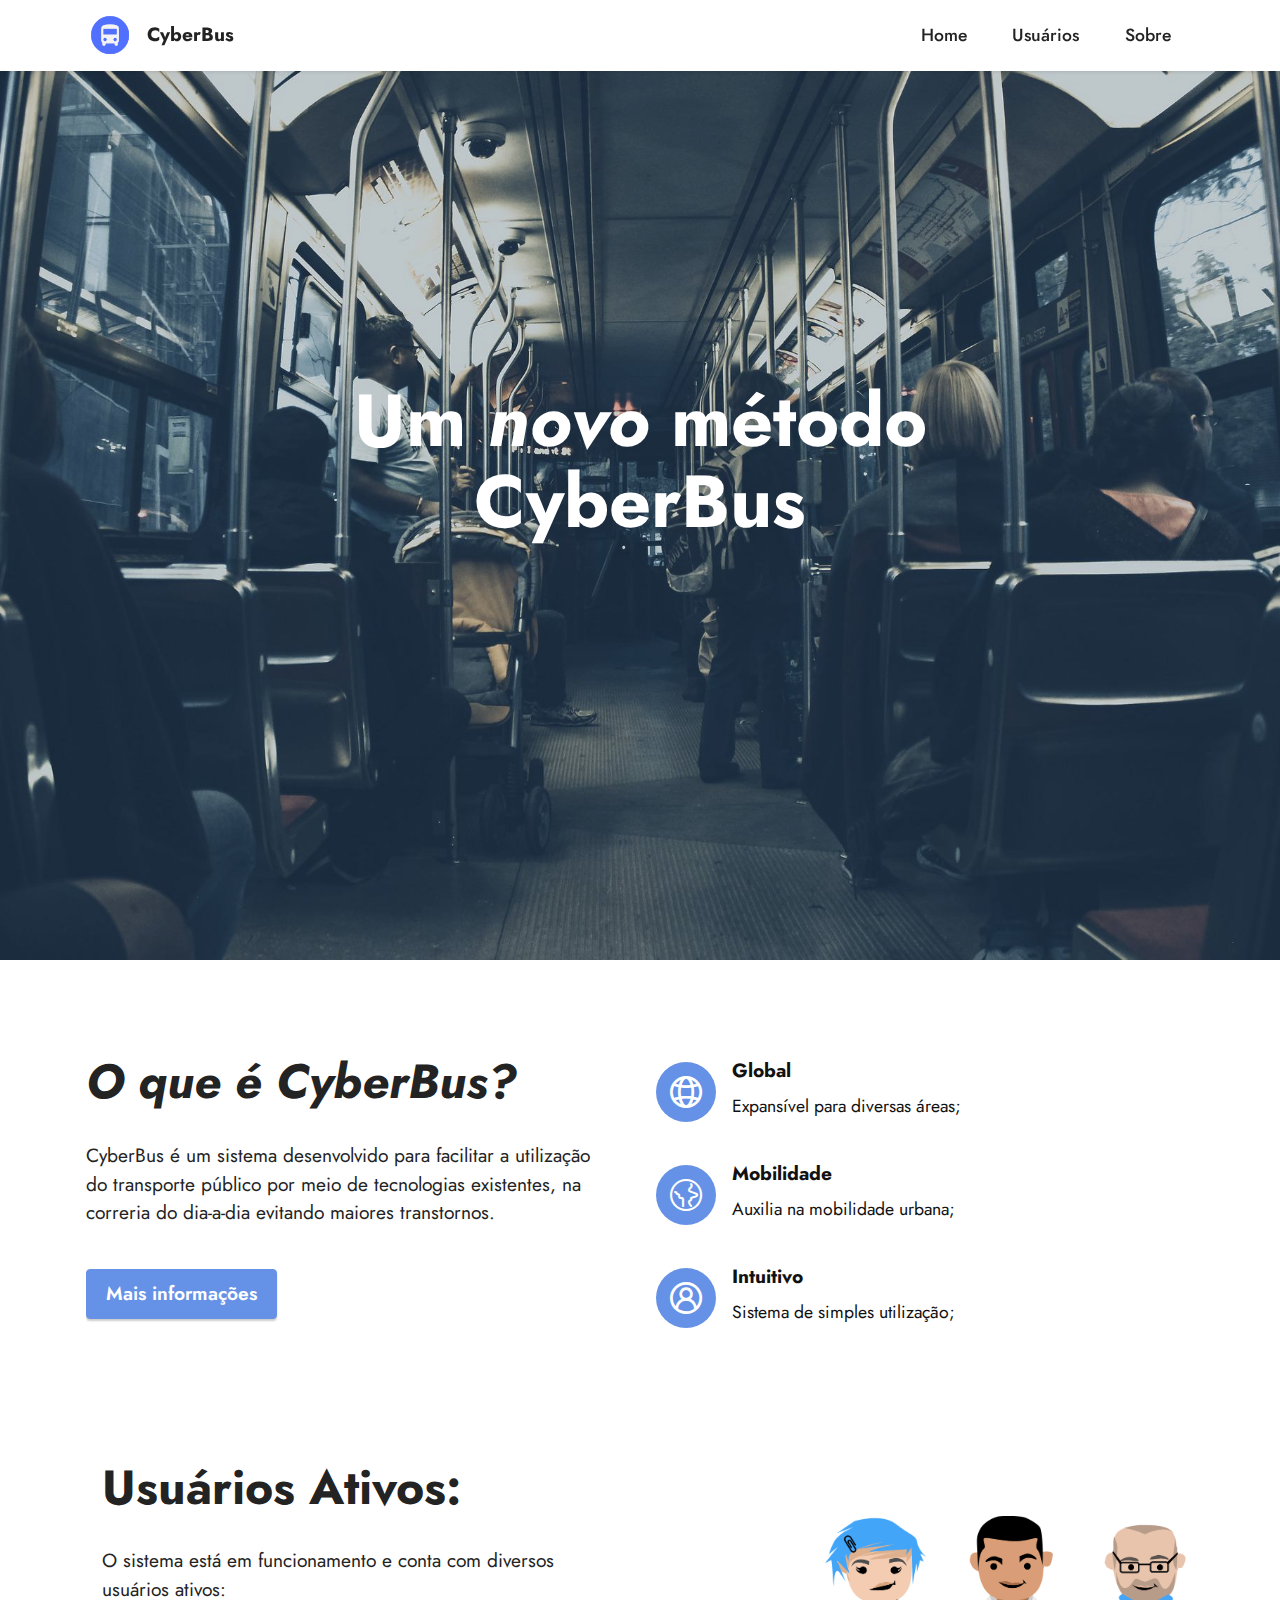
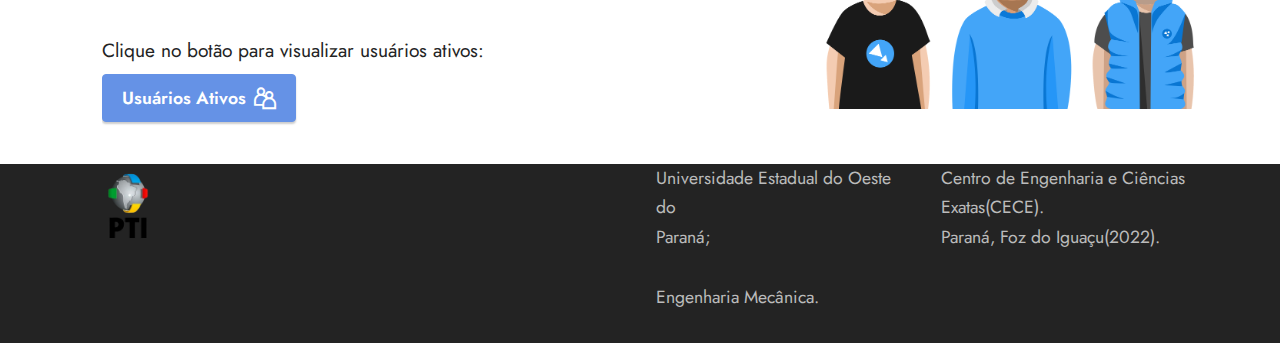
<file: Esp8266/index.html>
<!DOCTYPE html>
<html  >
<head>
  <!-- Site made with Mobirise Website Builder v5.6.11, https://mobirise.com -->
  <meta charset="UTF-8">
  <meta http-equiv="X-UA-Compatible" content="IE=edge">
  <meta name="generator" content="Mobirise v5.6.11, mobirise.com">
  <meta name="twitter:card" content="summary_large_image"/>
  <meta name="twitter:image:src" content="">
  <meta property="og:image" content="">
  <meta name="twitter:title" content="Home">
  <meta name="viewport" content="width=device-width, initial-scale=1, minimum-scale=1">
  <link rel="shortcut icon" href="assets/images/travel-1962320-960.webp" type="image/x-icon">
  <meta name="description" content="">
  
  
  <title>Home</title>
  <link rel="stylesheet" href="assets/web/assets/mobirise-icons2/mobirise2.css">
  <link rel="stylesheet" href="assets/web/assets/mobirise-icons-bold/mobirise-icons-bold.css">
  <link rel="stylesheet" href="assets/bootstrap/css/bootstrap.min.css">
  <link rel="stylesheet" href="assets/bootstrap/css/bootstrap-grid.min.css">
  <link rel="stylesheet" href="assets/bootstrap/css/bootstrap-reboot.min.css">
  <link rel="stylesheet" href="assets/parallax/jarallax.css">
  <link rel="stylesheet" href="assets/dropdown/css/style.css">
  <link rel="stylesheet" href="assets/socicon/css/styles.css">
  <link rel="stylesheet" href="assets/theme/css/style.css">
  <link rel="preload" href="https://fonts.googleapis.com/css2?family=Jost:ital,wght@0,400;0,700;1,400;1,700&display=swap&display=swap" as="style" onload="this.onload=null;this.rel='stylesheet'">
  <noscript><link rel="stylesheet" href="https://fonts.googleapis.com/css2?family=Jost:ital,wght@0,400;0,700;1,400;1,700&display=swap&display=swap"></noscript>
  <link rel="preload" as="style" href="assets/mobirise/css/mbr-additional.css"><link rel="stylesheet" href="assets/mobirise/css/mbr-additional.css" type="text/css">
  
  
  
  
</head>
<body>
  
  <section data-bs-version="5.1" class="menu menu3 cid-tcyq4YKfEM" once="menu" id="menu3-0">
    
    <nav class="navbar navbar-dropdown navbar-fixed-top navbar-expand-lg">
        <div class="container">
            <div class="navbar-brand">
                <span class="navbar-logo">
                    <a href="https://cdn.pixabay.com/photo/2017/01/08/07/49/travel-1962320_960_720.png" target="_blank">
                        <img src="assets/images/travel-1962320-960.webp" alt="" style="height: 3rem;">
                    </a>
                </span>
                <span class="navbar-caption-wrap"><a class="navbar-caption text-black display-7" href="./index.html">CyberBus</a></span>
            </div>
            <button class="navbar-toggler" type="button" data-toggle="collapse" data-bs-toggle="collapse" data-target="#navbarSupportedContent" data-bs-target="#navbarSupportedContent" aria-controls="navbarNavAltMarkup" aria-expanded="false" aria-label="Toggle navigation">
                <div class="hamburger">
                    <span></span>
                    <span></span>
                    <span></span>
                    <span></span>
                </div>
            </button>
            <div class="collapse navbar-collapse" id="navbarSupportedContent">
                <ul class="navbar-nav nav-dropdown nav-right" data-app-modern-menu="true"><li class="nav-item"><a class="nav-link link text-black display-4" href="">Home</a></li>
                    <li class="nav-item"><a class="nav-link link text-black display-4" href="./EspPost.php">Usuários</a></li>
                    <li class="nav-item"><a class="nav-link link text-black display-4" href="./sobre2.html">Sobre</a>
                    </li></ul>
                
                
            </div>
        </div>
    </nav>
</section>

<section data-bs-version="5.1" class="header6 cid-tcyxMuQBkf mbr-fullscreen mbr-parallax-background" id="header6-9">

    

    
    <div class="mbr-overlay" style="opacity: 0.2; background-color: rgb(68, 121, 217);"></div>

    <div class="align-center container">
        <div class="row justify-content-center">
            <div class="col-12 col-lg-10">
                <h1 class="mbr-section-title mbr-fonts-style mbr-white mb-3 display-1"><strong>Um <em>novo</em> método</strong><br><strong>CyberBus<br></strong><br></h1>
                
                
                
            </div>
        </div>
    </div>
</section>

<section data-bs-version="5.1" class="features12 cid-tcyqY7vx1j" id="features13-3">

    

    
    
    <div class="container">
        <div class="row justify-content-center">
            <div class="col-12 col-lg-6">
                <div class="card-wrapper">
                    <div class="card-box align-left">
                        <h4 class="card-title mbr-fonts-style mb-4 display-2"><em><strong>O que é CyberBus?</strong></em>
                        </h4>
                        <p class="mbr-text mbr-fonts-style mb-4 display-7">
                            CyberBus é um sistema desenvolvido para facilitar a utilização<br>do transporte público por meio de tecnologias existentes, na&nbsp;<br>correria do dia-a-dia evitando maiores transtornos.</p>
                        <div class="mbr-section-btn"><a class="btn btn-primary display-7" href="./sobre2.html">Mais informações</a></div>
                    </div>
                </div>
            </div>
            <div class="col-12 col-lg-6">
                <div class="item mbr-flex">
                    <div class="icon-box">
                        <span class="mbr-iconfont mobi-mbri-globe-2 mobi-mbri"></span>
                    </div>
                    <div class="text-box">
                        <h4 class="icon-title mbr-black mbr-fonts-style display-7">
                            <strong>Global</strong></h4>
                        <h5 class="icon-text mbr-black mbr-fonts-style display-4">Expansível para diversas áreas;</h5>
                    </div>
                </div>
                <div class="item mbr-flex">
                    <div class="icon-box">
                        <span class="mbr-iconfont mbrib-globe"></span>
                    </div>
                    <div class="text-box">
                        <h4 class="icon-title mbr-black mbr-fonts-style display-7">
                            <strong>Mobilidade</strong></h4>
                        <h5 class="icon-text mbr-black mbr-fonts-style display-4">Auxilia na mobilidade urbana;</h5>
                    </div>
                </div>
                <div class="item mbr-flex">
                    <div class="icon-box">
                        <span class="mbr-iconfont mobi-mbri-user-2 mobi-mbri"></span>
                    </div>
                    <div class="text-box">
                        <h4 class="icon-title mbr-black mbr-fonts-style display-7">
                            <strong>Intuitivo</strong></h4>
                        <h5 class="icon-text mbr-black mbr-fonts-style display-4">Sistema de simples utilização;</h5>
                    </div>
                </div>
            </div>
        </div>
    </div>
</section>

<section data-bs-version="5.1" class="features11 cid-tcCVYdC1d7" id="features12-b">

    

    
    
    <div class="container">
        <div class="m-0 row align-items-center">
            <div class="col-12 col-lg">
                <div class="card-wrapper">
                    <div class="card-box">
                        <h4 class="card-title mbr-fonts-style mb-4 display-2"><strong>Usuários Ativos:</strong></h4>
                        <p class="mbr-text mbr-fonts-style mb-4 display-7">O sistema está em funcionamento e conta com diversos 
<br>usuários ativos:</p>
                        <div class="mbr-text mbr-fonts-style counter-container display-7">Clique no botão para visualizar usuários ativos:</div>
                        <div class="mbr-section-btn mb-4"><a class="btn btn-primary display-4" href="./EspPost.php"><span class="mobi-mbri mobi-mbri-users mbr-iconfont mbr-iconfont-btn"></span>Usuários Ativos</a></div>
                    </div>
                </div>
            </div>
            <div class="p-0 col-12 col-lg-4 md-pb">
                <div class="image-wrapper">
                    <img src="assets/images/mbr.png" alt="Mobirise Website Builder">
                </div>
            </div>
        </div>
    </div>
</section>

<section data-bs-version="5.1" class="footer4 cid-tcywWeLsU6" once="footers" id="footer4-8">

    

    
    
    <div class="container">
        <div class="row mbr-white">
            <div class="col-6 col-lg-3">
                <div class="media-wrap col-md-4 col-12">
                    <a href="">
                        <img src="assets2/images/jxojfikv-400x400-removebg-preview.png" alt="Mobirise Website Builder">
                        
                    </a>
                </div>
            </div>

            <div class="col-12 col-md-6 col-lg-3">
                
                <p class="mbr-text mbr-fonts-style mb-4 display-4"><br><br><br></p>
                
                
            </div>
            <div class="col-12 col-md-6 col-lg-3">
                
                <ul class="list mbr-fonts-style display-4">
                    <li class="mbr-text item-wrap"><span style="font-size: 1.1rem;">Universidade Estadual do Oeste do Paraná;</span>&nbsp;&nbsp;&nbsp;&nbsp;&nbsp;&nbsp;&nbsp;&nbsp;&nbsp;&nbsp;&nbsp;&nbsp;&nbsp;&nbsp;&nbsp;&nbsp;&nbsp;&nbsp;&nbsp;&nbsp;&nbsp;&nbsp;&nbsp;&nbsp;&nbsp;&nbsp;&nbsp;&nbsp;&nbsp;&nbsp;&nbsp;&nbsp;&nbsp;&nbsp;&nbsp;&nbsp;&nbsp;&nbsp;&nbsp;&nbsp;&nbsp;&nbsp;&nbsp;&nbsp;</li><li class="mbr-text item-wrap"><span style="font-size: 1.1rem;">Engenharia&nbsp;</span>Mecânica.<span style="font-size: 1.1rem;">&nbsp; &nbsp;</span><span style="font-size: 1.1rem;">&nbsp;&nbsp;&nbsp;&nbsp;</span><span style="font-size: 1.1rem;">&nbsp;&nbsp;&nbsp;&nbsp;</span><span style="font-size: 1.1rem;">&nbsp;&nbsp;&nbsp;&nbsp;</span><span style="font-size: 1.1rem;">&nbsp;&nbsp;&nbsp;&nbsp;</span><span style="font-size: 1.1rem;">&nbsp; &nbsp;</span></li>
                </ul>
            </div>
            <div class="col-12 col-md-6 col-lg-3">
                
                <ul class="list mbr-fonts-style display-4">
                    <li class="mbr-text item-wrap"><span style="font-size: 1.1rem;">Centro de Engenharia e Ciências Exatas(CECE).</span></li><li class="mbr-text item-wrap"><span style="font-size: 1.1rem;">Paraná, Foz do Iguaçu(2022).<br></span><br></li>
                </ul>
            </div>
            
        </div>
    </div>



    
    
    <!-- <div class="container">
        <div class="row mbr-white">
            <div class="col-6 col-lg-3">
                <div class="media-wrap col-md-4 col-12">
                    <a href="">
                        <img src="assets/images/jxojfikv-400x400-removebg-preview.png" alt="Mobirise Website Builder">
                    </a>
                </div>
            </div>
            <div class="col-12 col-md-6 col-lg-3">
                <h5 class="mbr-section-subtitle mbr-fonts-style mb-2 display-7">
                    <strong>Sobre</strong>
                </h5>
                <p class="mbr-text mbr-fonts-style mb-4 display-4">
                    Mobirise is a free offline app for
                    Windows and Mac to easily create small/medium websites, landing pages, online resumes and
                    portfolios.</p>
                <h5 class="mbr-section-subtitle mbr-fonts-style mb-3 display-7">
                    <strong>Follow Us</strong>
                </h5>
                <div class="social-row display-7">
                    <div class="soc-item">
                        <a href="" target="_blank">
                            <span class="mbr-iconfont socicon socicon-facebook"></span>
                        </a>
                    </div>
                    <div class="soc-item">
                        <a href="" target="_blank">
                            <span class="mbr-iconfont socicon socicon-twitter"></span>
                        </a>
                    </div>
                    <div class="soc-item">
                        <a href="" target="_blank">
                            <span class="mbr-iconfont socicon socicon-instagram"></span>
                        </a>
                    </div>
                    
                </div>
            </div>
            <div class="col-12 col-md-6 col-lg-3">
               
                <ul class="list mbr-fonts-style display-4">
                    <li class="mbr-text item-wrap">Universidade Estadual do Oeste do Paraná</li>
                    <li class="mbr-text item-wrap">Mobirise Forums</li>
                    <li class="mbr-text item-wrap">Mobirise Kit</li>
                    <li class="mbr-text item-wrap">Our site</li>
                </ul>
            </div>
            <div class="col-12 col-md-6 col-lg-3">
                <h5 class="mbr-section-subtitle mbr-fonts-style mb-2 display-7">
                    <strong>Mobirise Extensions</strong>
                </h5>
                <ul class="list mbr-fonts-style display-4">
                    <li class="mbr-text item-wrap">Code Editor</li>
                    <li class="mbr-text item-wrap">Form Builder</li>
                    <li class="mbr-text item-wrap">Popup Builder</li>
                    <li class="mbr-text item-wrap">Enterprise</li>
                </ul>
            </div>
            
        </div>
    </div>
 
-->


</body>
</html>
</file>
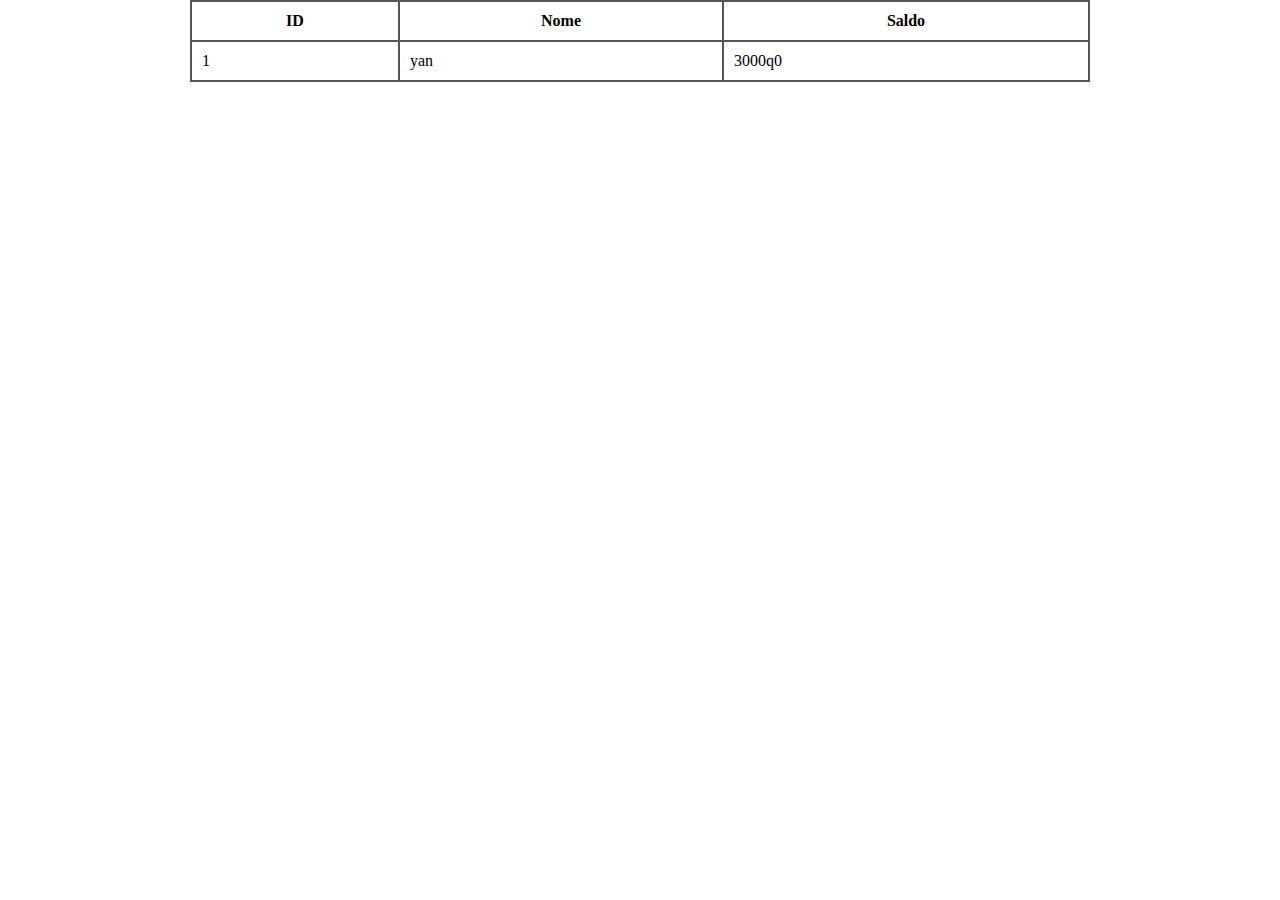
<file: Esp8266/index2.html>
<!DOCTYPE html>
<html lang="en">

<head>
    <meta charset="UTF-8">
    <meta http-equiv="X-UA-Compatible" content="IE=edge">
    <meta name="viewport" content="width=device-width, initial-scale=1.0">
    <title>Sistema biométrico onibus</title>

    <style>
        * {
            box-sizing: border-box;
            padding: 0;
            margin: 0;
        }

        body {
            width: 900px;
            margin: auto;
        }

        table {
            width: 100%;
            border-collapse: collapse;

        }



        th,
        td {
            padding: 10px;
            border: 2px solid #555;
        }
    </style>

</head>

<body>
    <table>
        <thead>
            <tr>
                <th>ID</th>
                <th>Nome</th>
                <th>Saldo</th>
            </tr>
        </thead>
        <tbody>


            <tr>
                <td>1</td>
                <td>yan</td>
                <td>3000q0</td>
            </tr>


        </tbody>

    </table>
</body>

</html>
</file>
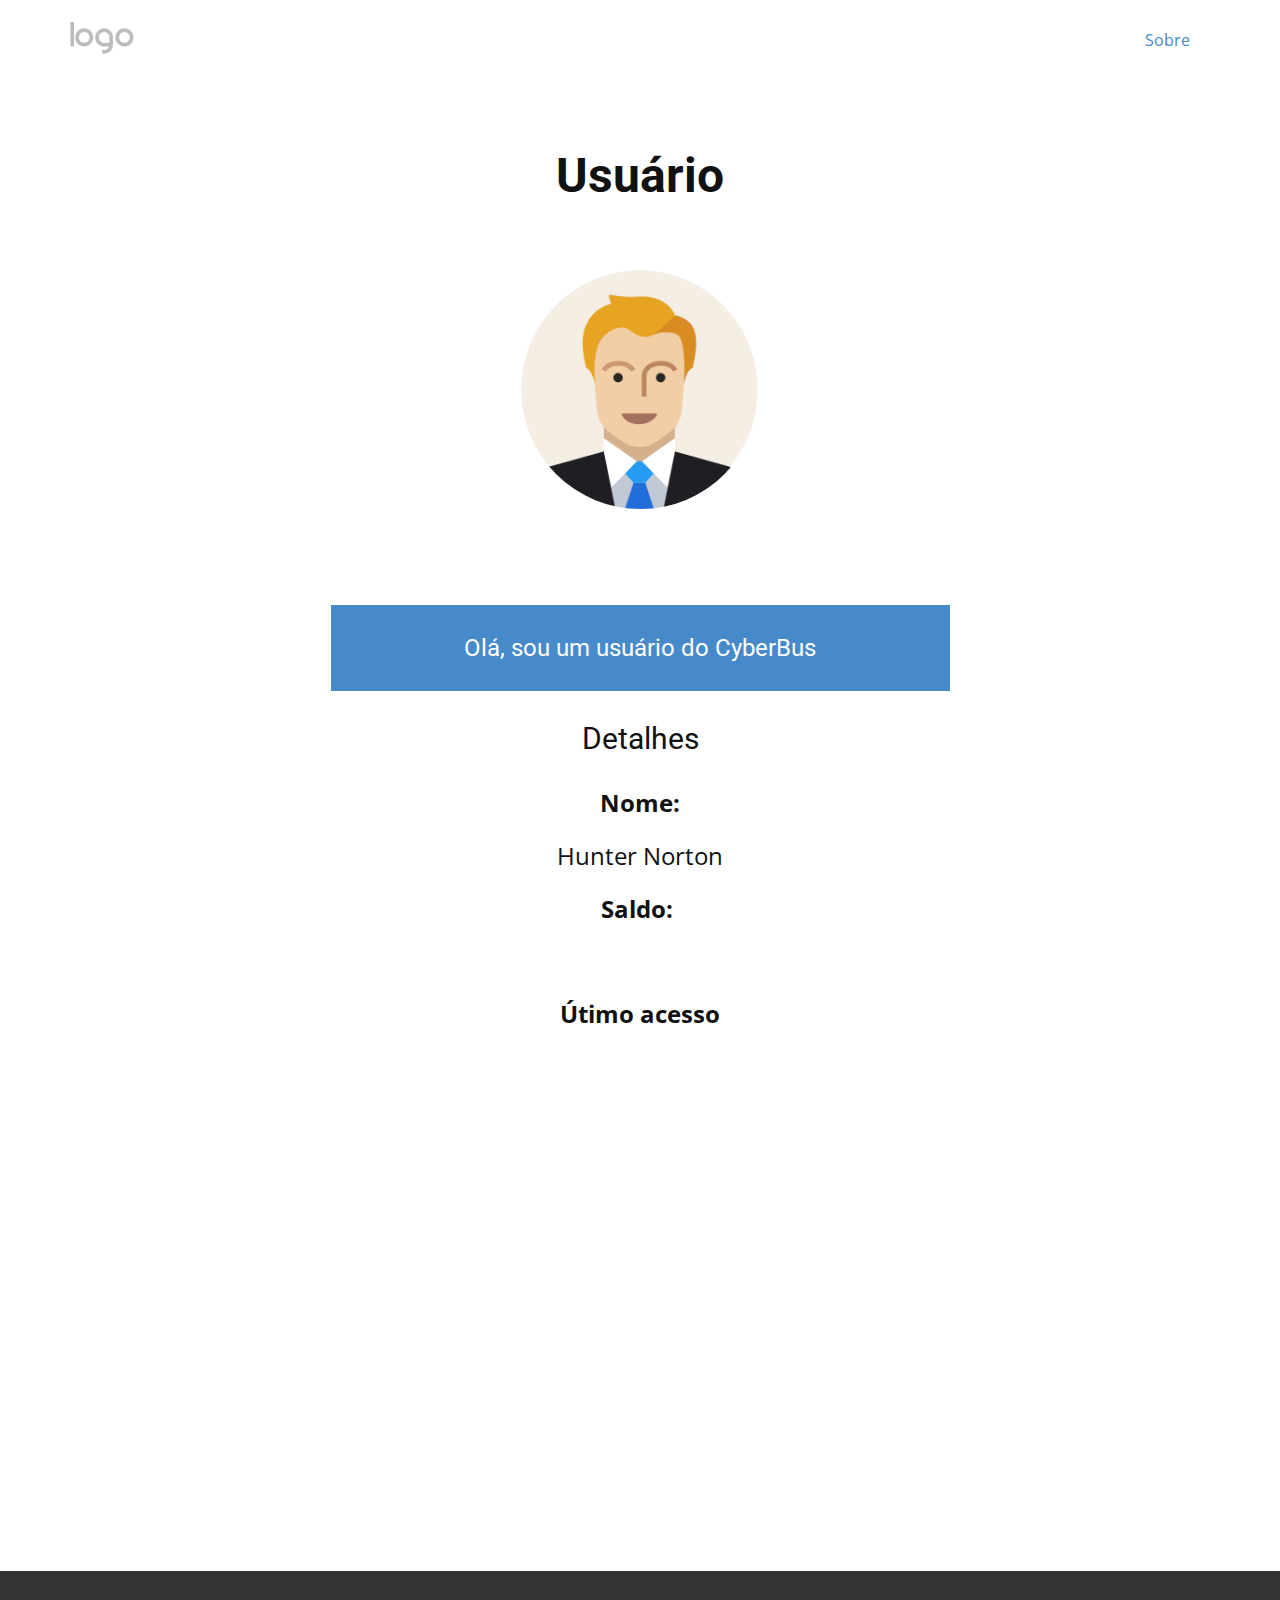
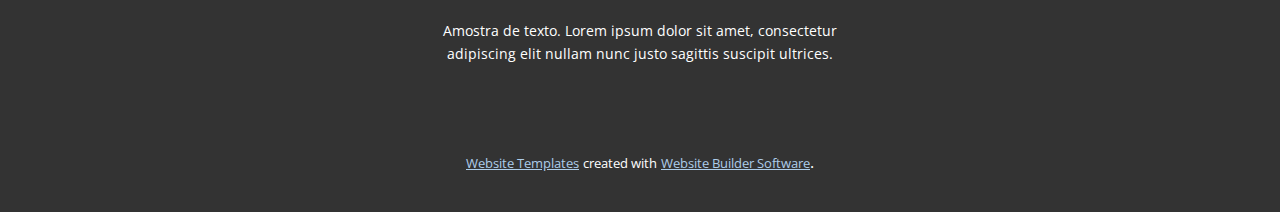
<file: Esp8266/Sobre.html>
<!DOCTYPE html>
<html style="font-size: 16px;" lang="pt"><head>
    <meta name="viewport" content="width=device-width, initial-scale=1.0">
    <meta charset="utf-8">
    <meta name="keywords" content="Usuário, Olá, sou um usuário do CyberBus">
    <meta name="description" content="">
    <title>Sobre</title>
    <link rel="stylesheet" href="nicepage.css" media="screen">
<link rel="stylesheet" href="Sobre.css" media="screen">
    <script class="u-script" type="text/javascript" src="jquery.js" defer=""></script>
    <script class="u-script" type="text/javascript" src="nicepage.js" defer=""></script>
    <meta name="generator" content="Nicepage 4.14.1, nicepage.com">
    <link id="u-theme-google-font" rel="stylesheet" href="https://fonts.googleapis.com/css?family=Roboto:100,100i,300,300i,400,400i,500,500i,700,700i,900,900i|Open+Sans:300,300i,400,400i,500,500i,600,600i,700,700i,800,800i">
    
    
    
    <script type="application/ld+json">{
		"@context": "http://schema.org",
		"@type": "Organization",
		"name": "",
		"logo": "images/default-logo.png"
}</script>
    <meta name="theme-color" content="#478ac9">
    <meta property="og:title" content="Sobre">
    <meta property="og:type" content="website">
  </head>
  <body class="u-body u-xl-mode" data-lang="pt"><header class="u-clearfix u-header u-header" id="sec-cd40"><div class="u-clearfix u-sheet u-valign-middle u-sheet-1">
        <a href="https://nicepage.com" class="u-image u-logo u-image-1">
          <img src="images/default-logo.png" class="u-logo-image u-logo-image-1">
        </a>
        <nav class="u-menu u-menu-dropdown u-offcanvas u-menu-1">
          <div class="menu-collapse" style="font-size: 1rem; letter-spacing: 0px;">
            <a class="u-button-style u-custom-left-right-menu-spacing u-custom-padding-bottom u-custom-top-bottom-menu-spacing u-nav-link u-text-active-palette-1-base u-text-hover-palette-2-base" href="#">
              <svg class="u-svg-link" viewBox="0 0 24 24"><use xmlns:xlink="http://www.w3.org/1999/xlink" xlink:href="#menu-hamburger"></use></svg>
              <svg class="u-svg-content" version="1.1" id="menu-hamburger" viewBox="0 0 16 16" x="0px" y="0px" xmlns:xlink="http://www.w3.org/1999/xlink" xmlns="http://www.w3.org/2000/svg"><g><rect y="1" width="16" height="2"></rect><rect y="7" width="16" height="2"></rect><rect y="13" width="16" height="2"></rect>
</g></svg>
            </a>
          </div>
          <div class="u-nav-container">
            <ul class="u-nav u-unstyled u-nav-1"><li class="u-nav-item"><a class="u-button-style u-nav-link u-text-active-palette-1-base u-text-hover-palette-2-base" href="Sobre.html" style="padding: 10px 20px;">Sobre</a>
</li></ul>
          </div>
          <div class="u-nav-container-collapse">
            <div class="u-black u-container-style u-inner-container-layout u-opacity u-opacity-95 u-sidenav">
              <div class="u-inner-container-layout u-sidenav-overflow">
                <div class="u-menu-close"></div>
                <ul class="u-align-center u-nav u-popupmenu-items u-unstyled u-nav-2"><li class="u-nav-item"><a class="u-button-style u-nav-link" href="Sobre.html">Sobre</a>
</li></ul>
              </div>
            </div>
            <div class="u-black u-menu-overlay u-opacity u-opacity-70"></div>
          </div>
        </nav>
      </div></header>
    <section class="u-align-center u-clearfix u-white u-section-1" id="carousel_37b1">
      <div class="u-clearfix u-sheet u-sheet-1">
        <h1 class="u-text u-text-1">Usuário</h1>
        <div class="u-clearfix u-layout-wrap u-layout-wrap-1">
          <div class="u-gutter-0 u-layout">
            <div class="u-layout-col">
              <div class="u-align-center u-container-style u-layout-cell u-size-20 u-layout-cell-1">
                <div class="u-container-layout u-container-layout-1">
                  <div alt="" class="u-image u-image-circle u-image-1" data-image-width="512" data-image-height="512"></div>
                </div>
              </div>
              <div class="u-align-left u-container-style u-layout-cell u-palette-1-base u-size-20 u-layout-cell-2">
                <div class="u-container-layout u-valign-top u-container-layout-2">
                  <h1 class="u-text u-text-default u-text-font u-text-2">Olá, sou um usuário do CyberBus</h1>
                </div>
              </div>
              <div class="u-align-center u-container-style u-layout-cell u-size-20 u-layout-cell-3">
                <div class="u-container-layout u-container-layout-3">
                  <h3 class="u-text u-text-default u-text-3">Detalhes</h3>
                  <p class="u-text u-text-4">
                    <span style="font-weight: 700;">Nome:</span>
                    <br>Hunter Norton<br>
                    <span style="font-weight: 700;">Saldo:&nbsp;</span>
                    <br>
                    <br><b>Útimo acesso</b>
                  </p>
                </div>
              </div>
            </div>
          </div>
        </div>
      </div>
    </section>
    <section class="u-clearfix u-section-2" id="sec-f131">
      <div class="u-clearfix u-sheet u-sheet-1"></div>
    </section>
    
    
    <footer class="u-align-center u-clearfix u-footer u-grey-80 u-footer" id="sec-5f52"><div class="u-clearfix u-sheet u-sheet-1">
        <p class="u-small-text u-text u-text-variant u-text-1">Amostra de texto. Lorem ipsum dolor sit amet, consectetur adipiscing elit nullam nunc justo sagittis suscipit ultrices.</p>
      </div></footer>
    <section class="u-backlink u-clearfix u-grey-80">
      <a class="u-link" href="https://nicepage.com/website-templates" target="_blank">
        <span>Website Templates</span>
      </a>
      <p class="u-text">
        <span>created with</span>
      </p>
      <a class="u-link" href="" target="_blank">
        <span>Website Builder Software</span>
      </a>. 
    </section>
  
</body></html>
</file>
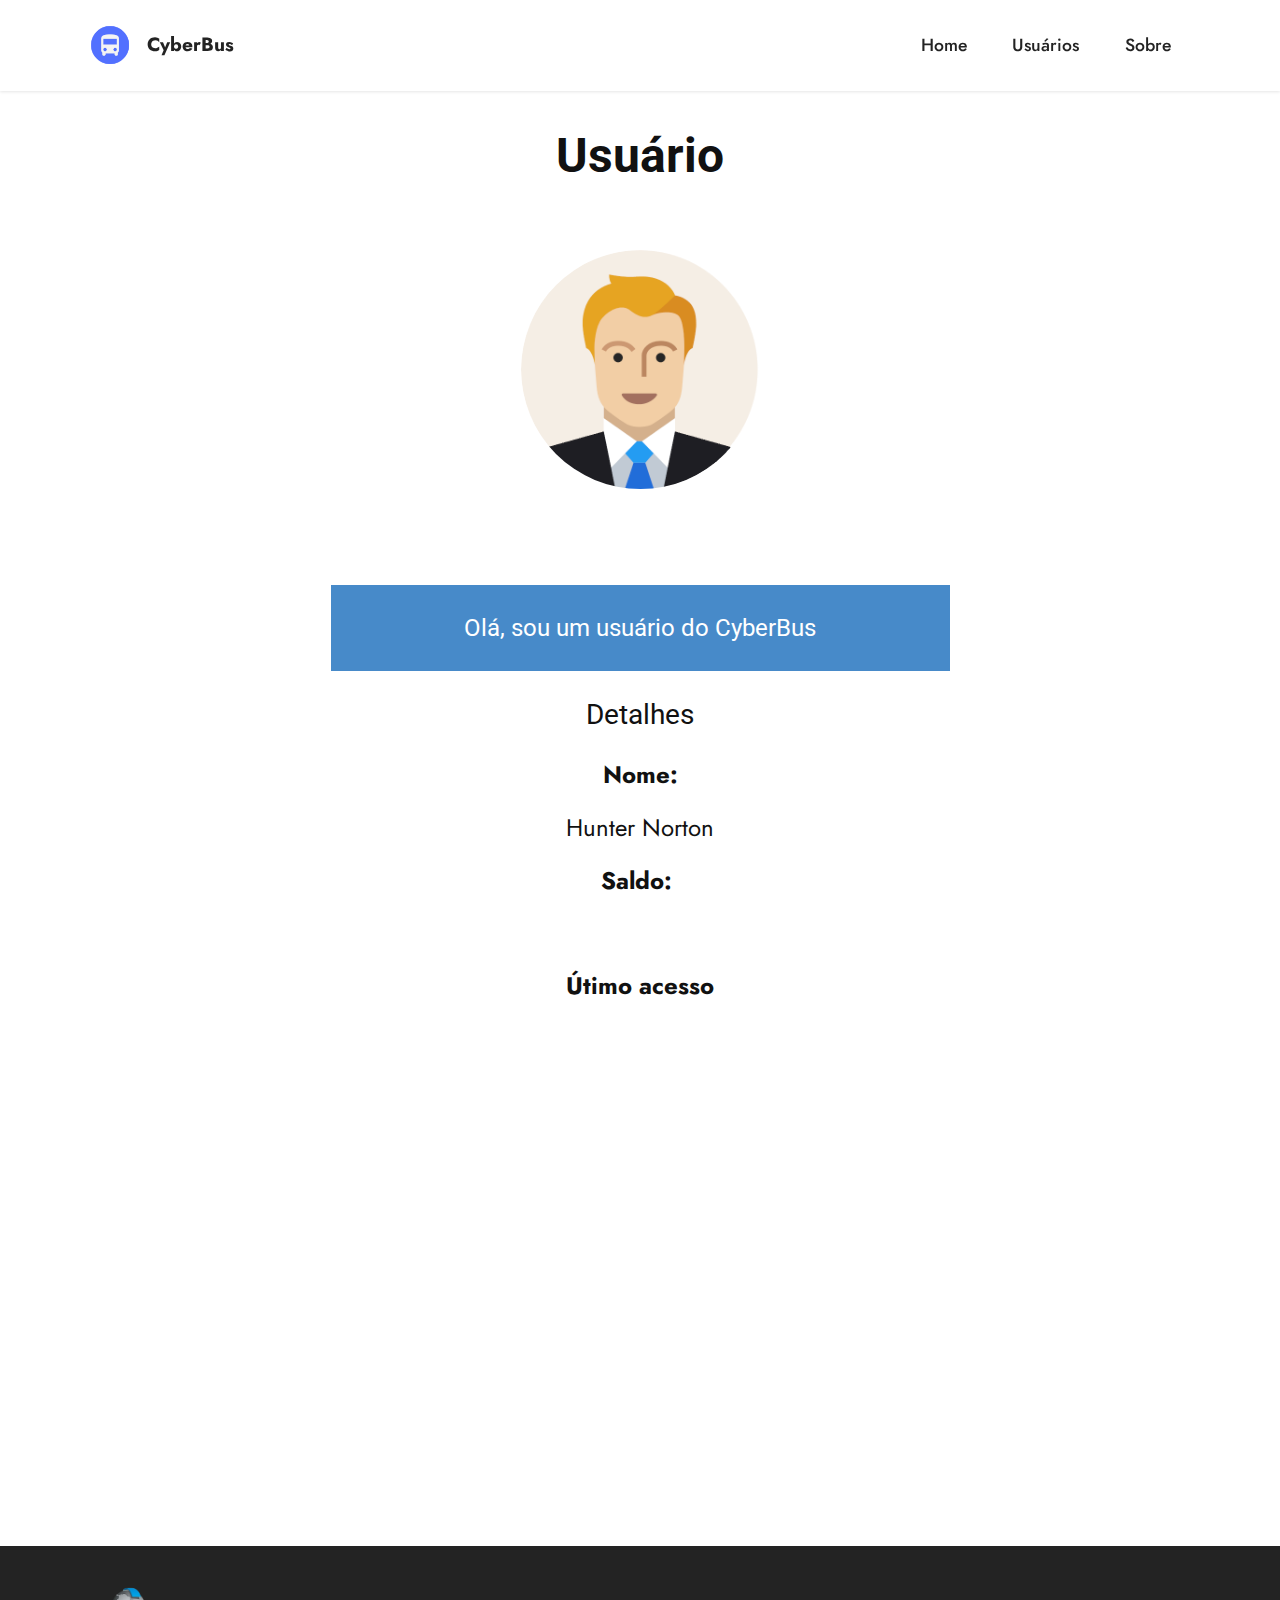
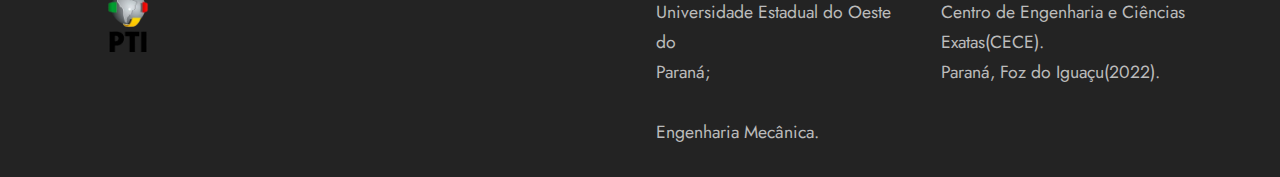
<file: Esp8266/user.html>
<!DOCTYPE html>
<html style="font-size: 16px;" lang="pt"><head>
    <meta name="viewport" content="width=device-width, initial-scale=1.0">
    <meta charset="utf-8">
    <meta name="keywords" content="Usuário, Olá, sou um usuário do CyberBus">
    <meta name="description" content="">
    <title>Sobre</title>
    <link rel="stylesheet" href="nicepage.css" media="screen">
<link rel="stylesheet" href="Sobre.css" media="screen">
    <script class="u-script" type="text/javascript" src="jquery.js" defer=""></script>
    <script class="u-script" type="text/javascript" src="nicepage.js" defer=""></script>
    <meta name="generator" content="Nicepage 4.14.1, nicepage.com">
    <link id="u-theme-google-font" rel="stylesheet" href="https://fonts.googleapis.com/css?family=Roboto:100,100i,300,300i,400,400i,500,500i,700,700i,900,900i|Open+Sans:300,300i,400,400i,500,500i,600,600i,700,700i,800,800i">
    
    <meta charset="UTF-8">
  <meta http-equiv="X-UA-Compatible" content="IE=edge">
  <meta name="generator" content="Mobirise v5.6.11, mobirise.com">
  <meta name="twitter:card" content="summary_large_image"/>
  <meta name="twitter:image:src" content="">
  <meta property="og:image" content="">
  <meta name="twitter:title" content="Home">
  <meta name="viewport" content="width=device-width, initial-scale=1, minimum-scale=1">
  <link rel="shortcut icon" href="assets2/images/travel-1962320-960.webp" type="image/x-icon">
  <meta name="description" content="">
  
  
  <title>Home</title>
  <link rel="stylesheet" href="assets2/web/assets/mobirise-icons2/mobirise2.css">
  <link rel="stylesheet" href="assets2/bootstrap/css/bootstrap.min.css">
  <link rel="stylesheet" href="assets2/bootstrap/css/bootstrap-grid.min.css">
  <link rel="stylesheet" href="assets2/bootstrap/css/bootstrap-reboot.min.css">
  <link rel="stylesheet" href="assets2/parallax/jarallax.css">
  <link rel="stylesheet" href="assets2/dropdown/css/style.css">
  <link rel="stylesheet" href="assets2/socicon/css/styles.css">
  <link rel="stylesheet" href="assets2/theme/css/style.css">
  <link rel="preload" href="https://fonts.googleapis.com/css?family=Jost:100,200,300,400,500,600,700,800,900,100i,200i,300i,400i,500i,600i,700i,800i,900i&display=swap" as="style" onload="this.onload=null;this.rel='stylesheet'">
  <noscript><link rel="stylesheet" href="https://fonts.googleapis.com/css?family=Jost:100,200,300,400,500,600,700,800,900,100i,200i,300i,400i,500i,600i,700i,800i,900i&display=swap"></noscript>
  <link rel="preload" as="style" href="assets2/mobirise/css/mbr-additional.css"><link rel="stylesheet" href="assets2/mobirise/css/mbr-additional.css" type="text/css">
  
  <section data-bs-version="5.1" class="menu menu3 cid-tcyq4YKfEM" once="menu" id="menu3-0">
    
    <nav class="navbar navbar-dropdown navbar-fixed-top navbar-expand-lg">
        <div class="container">
            <div class="navbar-brand">
                <span class="navbar-logo">
                    <a href="https://cdn.pixabay.com/photo/2017/01/08/07/49/travel-1962320_960_720.png" target="_blank">
                        <img src="assets/images/travel-1962320-960.webp" alt="" style="height: 3rem;">
                    </a>
                </span>
                <span class="navbar-caption-wrap"><a class="navbar-caption text-black display-7" href="./index.html">CyberBus</a></span>
            </div>
            <button class="navbar-toggler" type="button" data-toggle="collapse" data-bs-toggle="collapse" data-target="#navbarSupportedContent" data-bs-target="#navbarSupportedContent" aria-controls="navbarNavAltMarkup" aria-expanded="false" aria-label="Toggle navigation">
                <div class="hamburger">
                    <span></span>
                    <span></span>
                    <span></span>
                    <span></span>
                </div>
            </button>
            <div class="collapse navbar-collapse" id="navbarSupportedContent">
                <ul class="navbar-nav nav-dropdown nav-right" data-app-modern-menu="true"><li class="nav-item"><a class="nav-link link text-black display-4" href="">Home</a></li>
                    <li class="nav-item"><a class="nav-link link text-black display-4" href="./EspPost.php">Usuários</a></li>
                    <li class="nav-item"><a class="nav-link link text-black display-4" href="./sobre2.html">Sobre</a>
                    </li></ul>
                
                
            </div>
        </div>
    </nav>
</section>

    <script type="application/ld+json">{
		"@context": "http://schema.org",
		"@type": "Organization",
		"name": "",
		"logo": "images/default-logo.png"
}</script>
    
    <section class="u-align-center u-clearfix u-white u-section-1" id="carousel_37b1">
      <div class="u-clearfix u-sheet u-sheet-1">
        <h1 class="u-text u-text-1">Usuário</h1>
        <div class="u-clearfix u-layout-wrap u-layout-wrap-1">
          <div class="u-gutter-0 u-layout">
            <div class="u-layout-col">
              <div class="u-align-center u-container-style u-layout-cell u-size-20 u-layout-cell-1">
                <div class="u-container-layout u-container-layout-1">
                  <div alt="" class="u-image u-image-circle u-image-1" data-image-width="512" data-image-height="512"></div>
                </div>
              </div>
              <div class="u-align-left u-container-style u-layout-cell u-palette-1-base u-size-20 u-layout-cell-2">
                <div class="u-container-layout u-valign-top u-container-layout-2">
                  <h1 class="u-text u-text-default u-text-font u-text-2">Olá, sou um usuário do CyberBus</h1>
                </div>
              </div>
              <div class="u-align-center u-container-style u-layout-cell u-size-20 u-layout-cell-3">
                <div class="u-container-layout u-container-layout-3">
                  <h3 class="u-text u-text-default u-text-3">Detalhes</h3>
                  <p class="u-text u-text-4">
                    <span style="font-weight: 700;">Nome:</span>
                    <br>Hunter Norton<br>
                    <span style="font-weight: 700;">Saldo:&nbsp;</span>
                    <br>
                    <br><b>Útimo acesso</b>
                  </p>
                </div>
              </div>
            </div>
          </div>
        </div>
      </div>
    </section>
    <section class="u-clearfix u-section-2" id="sec-f131">
      <div class="u-clearfix u-sheet u-sheet-1"></div>
    </section>
    <section data-bs-version="5.1" class="footer4 cid-tcywWeLsU6" once="footers" id="footer4-8">

    

    
    
      <div class="container">
          <div class="row mbr-white">
              <div class="col-6 col-lg-3">
                  <div class="media-wrap col-md-4 col-12">
                      <a href="">
                          <img src="assets2/images/jxojfikv-400x400-removebg-preview.png" alt="Mobirise Website Builder">
                          
                      </a>
                  </div>
              </div>
  
              <div class="col-12 col-md-6 col-lg-3">
                  
                  <p class="mbr-text mbr-fonts-style mb-4 display-4"><br><br><br></p>
                  
                  
              </div>
              <div class="col-12 col-md-6 col-lg-3">
                  
                  <ul class="list mbr-fonts-style display-4">
                      <li class="mbr-text item-wrap"><span style="font-size: 1.1rem;">Universidade Estadual do Oeste do Paraná;</span>&nbsp;&nbsp;&nbsp;&nbsp;&nbsp;&nbsp;&nbsp;&nbsp;&nbsp;&nbsp;&nbsp;&nbsp;&nbsp;&nbsp;&nbsp;&nbsp;&nbsp;&nbsp;&nbsp;&nbsp;&nbsp;&nbsp;&nbsp;&nbsp;&nbsp;&nbsp;&nbsp;&nbsp;&nbsp;&nbsp;&nbsp;&nbsp;&nbsp;&nbsp;&nbsp;&nbsp;&nbsp;&nbsp;&nbsp;&nbsp;&nbsp;&nbsp;&nbsp;&nbsp;</li><li class="mbr-text item-wrap"><span style="font-size: 1.1rem;">Engenharia&nbsp;</span>Mecânica.<span style="font-size: 1.1rem;">&nbsp; &nbsp;</span><span style="font-size: 1.1rem;">&nbsp;&nbsp;&nbsp;&nbsp;</span><span style="font-size: 1.1rem;">&nbsp;&nbsp;&nbsp;&nbsp;</span><span style="font-size: 1.1rem;">&nbsp;&nbsp;&nbsp;&nbsp;</span><span style="font-size: 1.1rem;">&nbsp;&nbsp;&nbsp;&nbsp;</span><span style="font-size: 1.1rem;">&nbsp; &nbsp;</span></li>
                  </ul>
              </div>
              <div class="col-12 col-md-6 col-lg-3">
                  
                  <ul class="list mbr-fonts-style display-4">
                      <li class="mbr-text item-wrap"><span style="font-size: 1.1rem;">Centro de Engenharia e Ciências Exatas(CECE).</span></li><li class="mbr-text item-wrap"><span style="font-size: 1.1rem;">Paraná, Foz do Iguaçu(2022).<br></span><br></li>
                  </ul>
              </div>
              
          </div>
      </div>

  
</body></html>
</file>
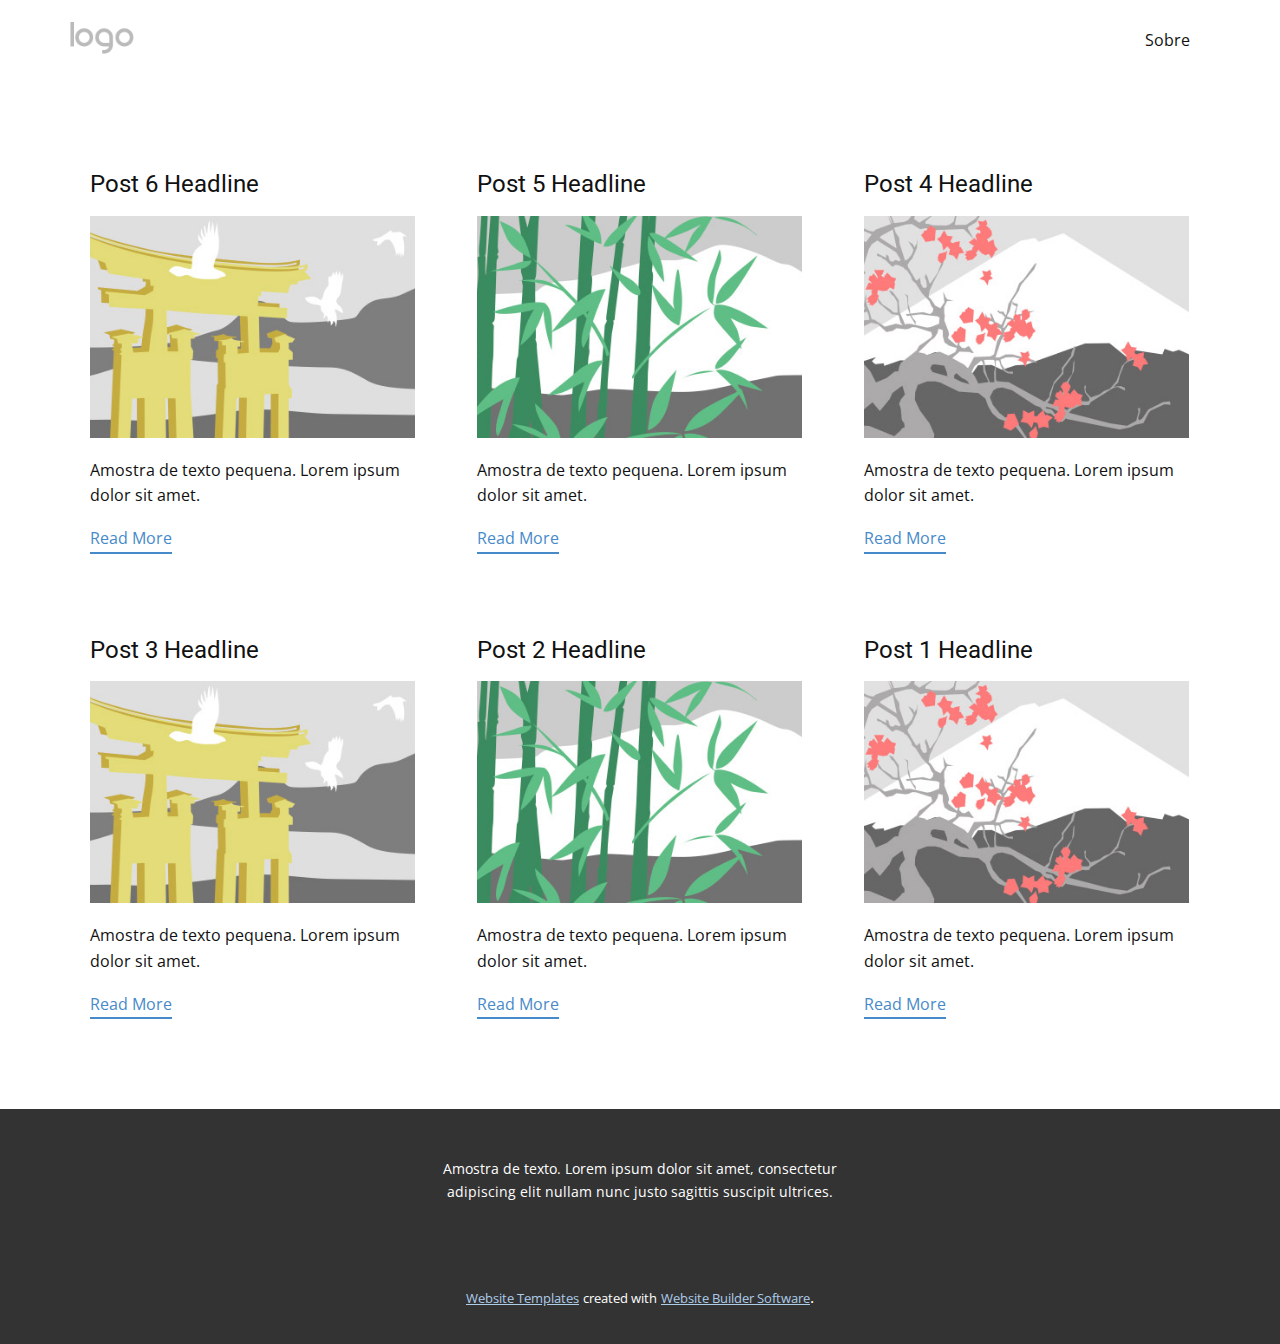
<file: Esp8266/blog/blog.html>
<html style="font-size: 16px;" lang="pt"><head>
    <meta name="viewport" content="width=device-width, initial-scale=1.0">
    <meta charset="utf-8">
    <meta name="keywords" content="">
    <meta name="description" content="">
    <title>Blog Template</title>
    <link rel="stylesheet" href="../nicepage.css" media="screen">
<link rel="stylesheet" href="../Blog-Template.css" media="screen">
    <script class="u-script" type="text/javascript" src="../jquery.js" defer=""></script>
    <script class="u-script" type="text/javascript" src="../nicepage.js" defer=""></script>
    <meta name="generator" content="Nicepage 4.14.1, nicepage.com">
    <link id="u-theme-google-font" rel="stylesheet" href="https://fonts.googleapis.com/css?family=Roboto:100,100i,300,300i,400,400i,500,500i,700,700i,900,900i|Open+Sans:300,300i,400,400i,500,500i,600,600i,700,700i,800,800i">
    
    
    <script type="application/ld+json">{
		"@context": "http://schema.org",
		"@type": "Organization",
		"name": "",
		"logo": "images/default-logo.png"
}</script>
    <meta name="theme-color" content="#478ac9">
  </head>
  <body class="u-body u-xl-mode" data-lang="pt"><header class="u-clearfix u-header u-header" id="sec-cd40"><div class="u-clearfix u-sheet u-valign-middle u-sheet-1">
        <a href="https://nicepage.com" class="u-image u-logo u-image-1">
          <img src="../images/default-logo.png" class="u-logo-image u-logo-image-1">
        </a>
        <nav class="u-menu u-menu-dropdown u-offcanvas u-menu-1">
          <div class="menu-collapse" style="font-size: 1rem; letter-spacing: 0px;">
            <a class="u-button-style u-custom-left-right-menu-spacing u-custom-padding-bottom u-custom-top-bottom-menu-spacing u-nav-link u-text-active-palette-1-base u-text-hover-palette-2-base" href="#">
              <svg class="u-svg-link" viewBox="0 0 24 24"><use xmlns:xlink="http://www.w3.org/1999/xlink" xlink:href="#menu-hamburger"></use></svg>
              <svg class="u-svg-content" version="1.1" id="menu-hamburger" viewBox="0 0 16 16" x="0px" y="0px" xmlns:xlink="http://www.w3.org/1999/xlink" xmlns="http://www.w3.org/2000/svg"><g><rect y="1" width="16" height="2"></rect><rect y="7" width="16" height="2"></rect><rect y="13" width="16" height="2"></rect>
</g></svg>
            </a>
          </div>
          <div class="u-nav-container">
            <ul class="u-nav u-unstyled u-nav-1"><li class="u-nav-item"><a class="u-button-style u-nav-link u-text-active-palette-1-base u-text-hover-palette-2-base" href="../Sobre.html" style="padding: 10px 20px;">Sobre</a>
</li></ul>
          </div>
          <div class="u-nav-container-collapse">
            <div class="u-black u-container-style u-inner-container-layout u-opacity u-opacity-95 u-sidenav">
              <div class="u-inner-container-layout u-sidenav-overflow">
                <div class="u-menu-close"></div>
                <ul class="u-align-center u-nav u-popupmenu-items u-unstyled u-nav-2"><li class="u-nav-item"><a class="u-button-style u-nav-link" href="../Sobre.html">Sobre</a>
</li></ul>
              </div>
            </div>
            <div class="u-black u-menu-overlay u-opacity u-opacity-70"></div>
          </div>
        </nav>
      </div></header>
    <section class="u-clearfix u-section-1" id="sec-6e5c">
      <div class="u-clearfix u-sheet u-valign-middle u-sheet-1"><!--blog--><!--blog_options_json--><!--{"type":"Recent","source":"","tags":"","count":""}--><!--/blog_options_json-->
        <div class="u-blog u-expanded-width u-repeater u-repeater-1"><!--blog_post-->
          <div class="u-blog-post u-container-style u-repeater-item u-white u-repeater-item-1">
            <div class="u-container-layout u-similar-container u-valign-top u-container-layout-1"><!--blog_post_header-->
              <h4 class="u-blog-control u-text u-text-1">
                <a class="u-post-header-link" href="../blog/post-5.html">Post 6 Headline</a>
              </h4><!--/blog_post_header--><!--blog_post_image-->
              <a class="u-post-header-link" href="../blog/post-5.html"><img alt="" class="u-blog-control u-expanded-width u-image u-image-default u-image-1" src="[data-uri]"></a><!--/blog_post_image--><!--blog_post_content-->
              <div class="u-blog-control u-post-content u-text u-text-2 fr-view">Amostra de texto pequena. Lorem ipsum dolor sit amet.</div><!--/blog_post_content--><!--blog_post_readmore-->
              <a href="../blog/post-5.html" class="u-blog-control u-border-2 u-border-palette-1-base u-btn u-btn-rectangle u-button-style u-none u-btn-1"><!--blog_post_readmore_content--><!--options_json--><!--{"content":"Read More","defaultValue":"Ler Mais"}--><!--/options_json-->Read More<!--/blog_post_readmore_content--></a><!--/blog_post_readmore-->
            </div>
          </div><div class="u-blog-post u-container-style u-repeater-item u-video-cover u-white">
            <div class="u-container-layout u-similar-container u-valign-top u-container-layout-2"><!--blog_post_header-->
              <h4 class="u-blog-control u-text u-text-3">
                <a class="u-post-header-link" href="../blog/post-4.html">Post 5 Headline</a>
              </h4><!--/blog_post_header--><!--blog_post_image-->
              <a class="u-post-header-link" href="../blog/post-4.html"><img alt="" class="u-blog-control u-expanded-width u-image u-image-default u-image-2" src="[data-uri]"></a><!--/blog_post_image--><!--blog_post_content-->
              <div class="u-blog-control u-post-content u-text u-text-4 fr-view">Amostra de texto pequena. Lorem ipsum dolor sit amet.</div><!--/blog_post_content--><!--blog_post_readmore-->
              <a href="../blog/post-4.html" class="u-blog-control u-border-2 u-border-palette-1-base u-btn u-btn-rectangle u-button-style u-none u-btn-2"><!--blog_post_readmore_content--><!--options_json--><!--{"content":"Read More","defaultValue":"Ler Mais"}--><!--/options_json-->Read More<!--/blog_post_readmore_content--></a><!--/blog_post_readmore-->
            </div>
          </div><div class="u-blog-post u-container-style u-repeater-item u-video-cover u-white">
            <div class="u-container-layout u-similar-container u-valign-top u-container-layout-3"><!--blog_post_header-->
              <h4 class="u-blog-control u-text u-text-5">
                <a class="u-post-header-link" href="../blog/post-3.html">Post 4 Headline</a>
              </h4><!--/blog_post_header--><!--blog_post_image-->
              <a class="u-post-header-link" href="../blog/post-3.html"><img alt="" class="u-blog-control u-expanded-width u-image u-image-default u-image-3" src="[data-uri]"></a><!--/blog_post_image--><!--blog_post_content-->
              <div class="u-blog-control u-post-content u-text u-text-6 fr-view">Amostra de texto pequena. Lorem ipsum dolor sit amet.</div><!--/blog_post_content--><!--blog_post_readmore-->
              <a href="../blog/post-3.html" class="u-blog-control u-border-2 u-border-palette-1-base u-btn u-btn-rectangle u-button-style u-none u-btn-3"><!--blog_post_readmore_content--><!--options_json--><!--{"content":"Read More","defaultValue":"Ler Mais"}--><!--/options_json-->Read More<!--/blog_post_readmore_content--></a><!--/blog_post_readmore-->
            </div>
          </div><div class="u-blog-post u-container-style u-repeater-item u-white u-repeater-item-1">
            <div class="u-container-layout u-similar-container u-valign-top u-container-layout-1"><!--blog_post_header-->
              <h4 class="u-blog-control u-text u-text-1">
                <a class="u-post-header-link" href="../blog/post-2.html">Post 3 Headline</a>
              </h4><!--/blog_post_header--><!--blog_post_image-->
              <a class="u-post-header-link" href="../blog/post-2.html"><img alt="" class="u-blog-control u-expanded-width u-image u-image-default u-image-1" src="[data-uri]"></a><!--/blog_post_image--><!--blog_post_content-->
              <div class="u-blog-control u-post-content u-text u-text-2 fr-view">Amostra de texto pequena. Lorem ipsum dolor sit amet.</div><!--/blog_post_content--><!--blog_post_readmore-->
              <a href="../blog/post-2.html" class="u-blog-control u-border-2 u-border-palette-1-base u-btn u-btn-rectangle u-button-style u-none u-btn-1"><!--blog_post_readmore_content--><!--options_json--><!--{"content":"Read More","defaultValue":"Ler Mais"}--><!--/options_json-->Read More<!--/blog_post_readmore_content--></a><!--/blog_post_readmore-->
            </div>
          </div><div class="u-blog-post u-container-style u-repeater-item u-video-cover u-white">
            <div class="u-container-layout u-similar-container u-valign-top u-container-layout-2"><!--blog_post_header-->
              <h4 class="u-blog-control u-text u-text-3">
                <a class="u-post-header-link" href="../blog/post-1.html">Post 2 Headline</a>
              </h4><!--/blog_post_header--><!--blog_post_image-->
              <a class="u-post-header-link" href="../blog/post-1.html"><img alt="" class="u-blog-control u-expanded-width u-image u-image-default u-image-2" src="[data-uri]"></a><!--/blog_post_image--><!--blog_post_content-->
              <div class="u-blog-control u-post-content u-text u-text-4 fr-view">Amostra de texto pequena. Lorem ipsum dolor sit amet.</div><!--/blog_post_content--><!--blog_post_readmore-->
              <a href="../blog/post-1.html" class="u-blog-control u-border-2 u-border-palette-1-base u-btn u-btn-rectangle u-button-style u-none u-btn-2"><!--blog_post_readmore_content--><!--options_json--><!--{"content":"Read More","defaultValue":"Ler Mais"}--><!--/options_json-->Read More<!--/blog_post_readmore_content--></a><!--/blog_post_readmore-->
            </div>
          </div><div class="u-blog-post u-container-style u-repeater-item u-video-cover u-white">
            <div class="u-container-layout u-similar-container u-valign-top u-container-layout-3"><!--blog_post_header-->
              <h4 class="u-blog-control u-text u-text-5">
                <a class="u-post-header-link" href="../blog/post.html">Post 1 Headline</a>
              </h4><!--/blog_post_header--><!--blog_post_image-->
              <a class="u-post-header-link" href="../blog/post.html"><img alt="" class="u-blog-control u-expanded-width u-image u-image-default u-image-3" src="[data-uri]"></a><!--/blog_post_image--><!--blog_post_content-->
              <div class="u-blog-control u-post-content u-text u-text-6 fr-view">Amostra de texto pequena. Lorem ipsum dolor sit amet.</div><!--/blog_post_content--><!--blog_post_readmore-->
              <a href="../blog/post.html" class="u-blog-control u-border-2 u-border-palette-1-base u-btn u-btn-rectangle u-button-style u-none u-btn-3"><!--blog_post_readmore_content--><!--options_json--><!--{"content":"Read More","defaultValue":"Ler Mais"}--><!--/options_json-->Read More<!--/blog_post_readmore_content--></a><!--/blog_post_readmore-->
            </div>
          </div><!--/blog_post--><!--blog_post-->
          <!--/blog_post--><!--blog_post-->
          <!--/blog_post-->
        </div><!--/blog-->
      </div>
    </section>
    
    
    <footer class="u-align-center u-clearfix u-footer u-grey-80 u-footer" id="sec-5f52"><div class="u-clearfix u-sheet u-sheet-1">
        <p class="u-small-text u-text u-text-variant u-text-1">Amostra de texto. Lorem ipsum dolor sit amet, consectetur adipiscing elit nullam nunc justo sagittis suscipit ultrices.</p>
      </div></footer>
    <section class="u-backlink u-clearfix u-grey-80">
      <a class="u-link" href="https://nicepage.com/website-templates" target="_blank">
        <span>Website Templates</span>
      </a>
      <p class="u-text">
        <span>created with</span>
      </p>
      <a class="u-link" href="" target="_blank">
        <span>Website Builder Software</span>
      </a>. 
    </section>
  
</body></html>
</file>
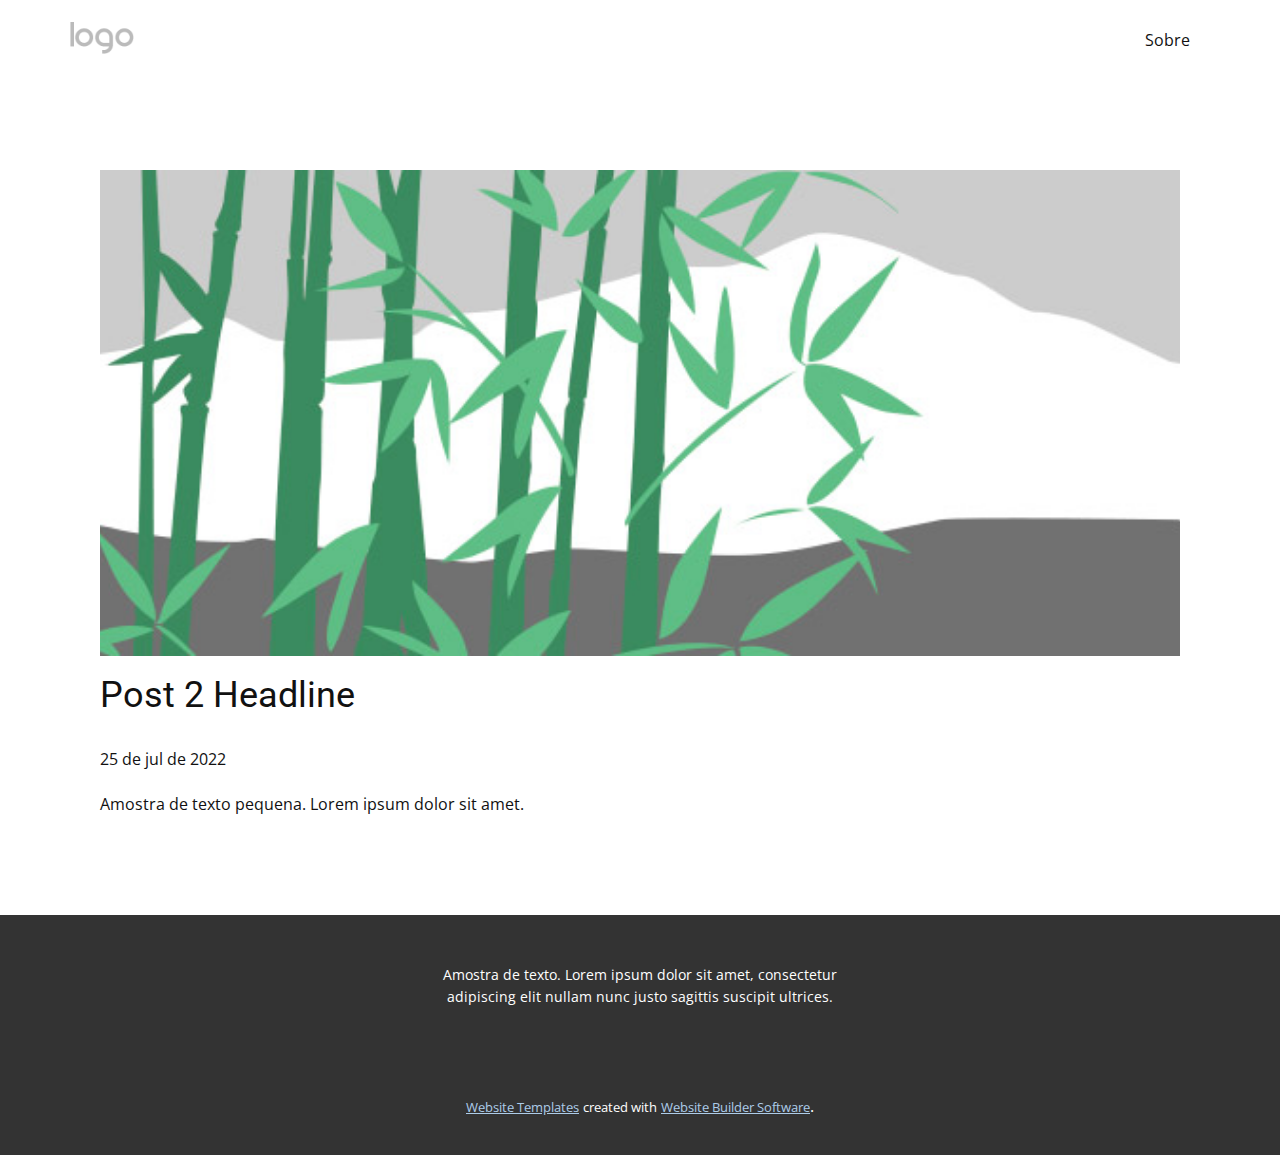
<file: Esp8266/blog/post-1.html>
<!doctype html>
<html style="font-size: 16px;" lang="pt"><head>
    <meta name="viewport" content="width=device-width, initial-scale=1.0">
    <meta charset="utf-8">
    <meta name="keywords" content="Post 1 Headline">
    <meta name="description" content="">
    <title>Post 2 Headline</title>
    <link rel="stylesheet" href="../nicepage.css" media="screen">
<link rel="stylesheet" href="../Post-Template.css" media="screen">
    <script class="u-script" type="text/javascript" src="../jquery.js" defer=""></script>
    <script class="u-script" type="text/javascript" src="../nicepage.js" defer=""></script>
    <meta name="generator" content="Nicepage 4.14.1, nicepage.com">
    <link id="u-theme-google-font" rel="stylesheet" href="https://fonts.googleapis.com/css?family=Roboto:100,100i,300,300i,400,400i,500,500i,700,700i,900,900i|Open+Sans:300,300i,400,400i,500,500i,600,600i,700,700i,800,800i">
    
    
    <script type="application/ld+json">{
		"@context": "http://schema.org",
		"@type": "Organization",
		"name": "",
		"logo": "images/default-logo.png"
}</script>
    <meta name="theme-color" content="#478ac9">
  </head>
  <body class="u-body u-xl-mode" data-lang="pt"><header class="u-clearfix u-header u-header" id="sec-cd40"><div class="u-clearfix u-sheet u-valign-middle u-sheet-1">
        <a href="https://nicepage.com" class="u-image u-logo u-image-1">
          <img src="../images/default-logo.png" class="u-logo-image u-logo-image-1">
        </a>
        <nav class="u-menu u-menu-dropdown u-offcanvas u-menu-1">
          <div class="menu-collapse" style="font-size: 1rem; letter-spacing: 0px;">
            <a class="u-button-style u-custom-left-right-menu-spacing u-custom-padding-bottom u-custom-top-bottom-menu-spacing u-nav-link u-text-active-palette-1-base u-text-hover-palette-2-base" href="#">
              <svg class="u-svg-link" viewBox="0 0 24 24"><use xmlns:xlink="http://www.w3.org/1999/xlink" xlink:href="#menu-hamburger"></use></svg>
              <svg class="u-svg-content" version="1.1" id="menu-hamburger" viewBox="0 0 16 16" x="0px" y="0px" xmlns:xlink="http://www.w3.org/1999/xlink" xmlns="http://www.w3.org/2000/svg"><g><rect y="1" width="16" height="2"></rect><rect y="7" width="16" height="2"></rect><rect y="13" width="16" height="2"></rect>
</g></svg>
            </a>
          </div>
          <div class="u-nav-container">
            <ul class="u-nav u-unstyled u-nav-1"><li class="u-nav-item"><a class="u-button-style u-nav-link u-text-active-palette-1-base u-text-hover-palette-2-base" href="../Sobre.html" style="padding: 10px 20px;">Sobre</a>
</li></ul>
          </div>
          <div class="u-nav-container-collapse">
            <div class="u-black u-container-style u-inner-container-layout u-opacity u-opacity-95 u-sidenav">
              <div class="u-inner-container-layout u-sidenav-overflow">
                <div class="u-menu-close"></div>
                <ul class="u-align-center u-nav u-popupmenu-items u-unstyled u-nav-2"><li class="u-nav-item"><a class="u-button-style u-nav-link" href="../Sobre.html">Sobre</a>
</li></ul>
              </div>
            </div>
            <div class="u-black u-menu-overlay u-opacity u-opacity-70"></div>
          </div>
        </nav>
      </div></header>
    <section class="u-align-center u-clearfix u-section-1" id="sec-0a42">
      <div class="u-clearfix u-sheet u-valign-middle-md u-valign-middle-sm u-valign-middle-xs u-sheet-1"><!--post_details--><!--post_details_options_json--><!--{"source":""}--><!--/post_details_options_json--><!--blog_post-->
        <div class="u-container-style u-expanded-width u-post-details u-post-details-1">
          <div class="u-container-layout u-valign-middle u-container-layout-1"><!--blog_post_image-->
            <img alt="" class="u-blog-control u-expanded-width u-image u-image-default u-image-1" src="[data-uri]"><!--/blog_post_image--><!--blog_post_header-->
            <h2 class="u-blog-control u-text u-text-1">Post 2 Headline</h2><!--/blog_post_header--><!--blog_post_metadata-->
            <div class="u-blog-control u-metadata u-metadata-1"><!--blog_post_metadata_date-->
              <span class="u-meta-date u-meta-icon">25 de jul de 2022</span><!--/blog_post_metadata_date--><!--blog_post_metadata_category-->
              <!--/blog_post_metadata_category--><!--blog_post_metadata_comments-->
              <!--/blog_post_metadata_comments-->
            </div><!--/blog_post_metadata--><!--blog_post_content-->
            <div class="u-align-justify u-blog-control u-post-content u-text u-text-2 fr-view">
  Amostra de texto pequena. Lorem ipsum dolor sit amet.
  </div><!--/blog_post_content-->
          </div>
        </div><!--/blog_post--><!--/post_details-->
      </div>
    </section>
    
    
    <footer class="u-align-center u-clearfix u-footer u-grey-80 u-footer" id="sec-5f52"><div class="u-clearfix u-sheet u-sheet-1">
        <p class="u-small-text u-text u-text-variant u-text-1">Amostra de texto. Lorem ipsum dolor sit amet, consectetur adipiscing elit nullam nunc justo sagittis suscipit ultrices.</p>
      </div></footer>
    <section class="u-backlink u-clearfix u-grey-80">
      <a class="u-link" href="https://nicepage.com/website-templates" target="_blank">
        <span>Website Templates</span>
      </a>
      <p class="u-text">
        <span>created with</span>
      </p>
      <a class="u-link" href="" target="_blank">
        <span>Website Builder Software</span>
      </a>. 
    </section>
  
</body></html>
</file>
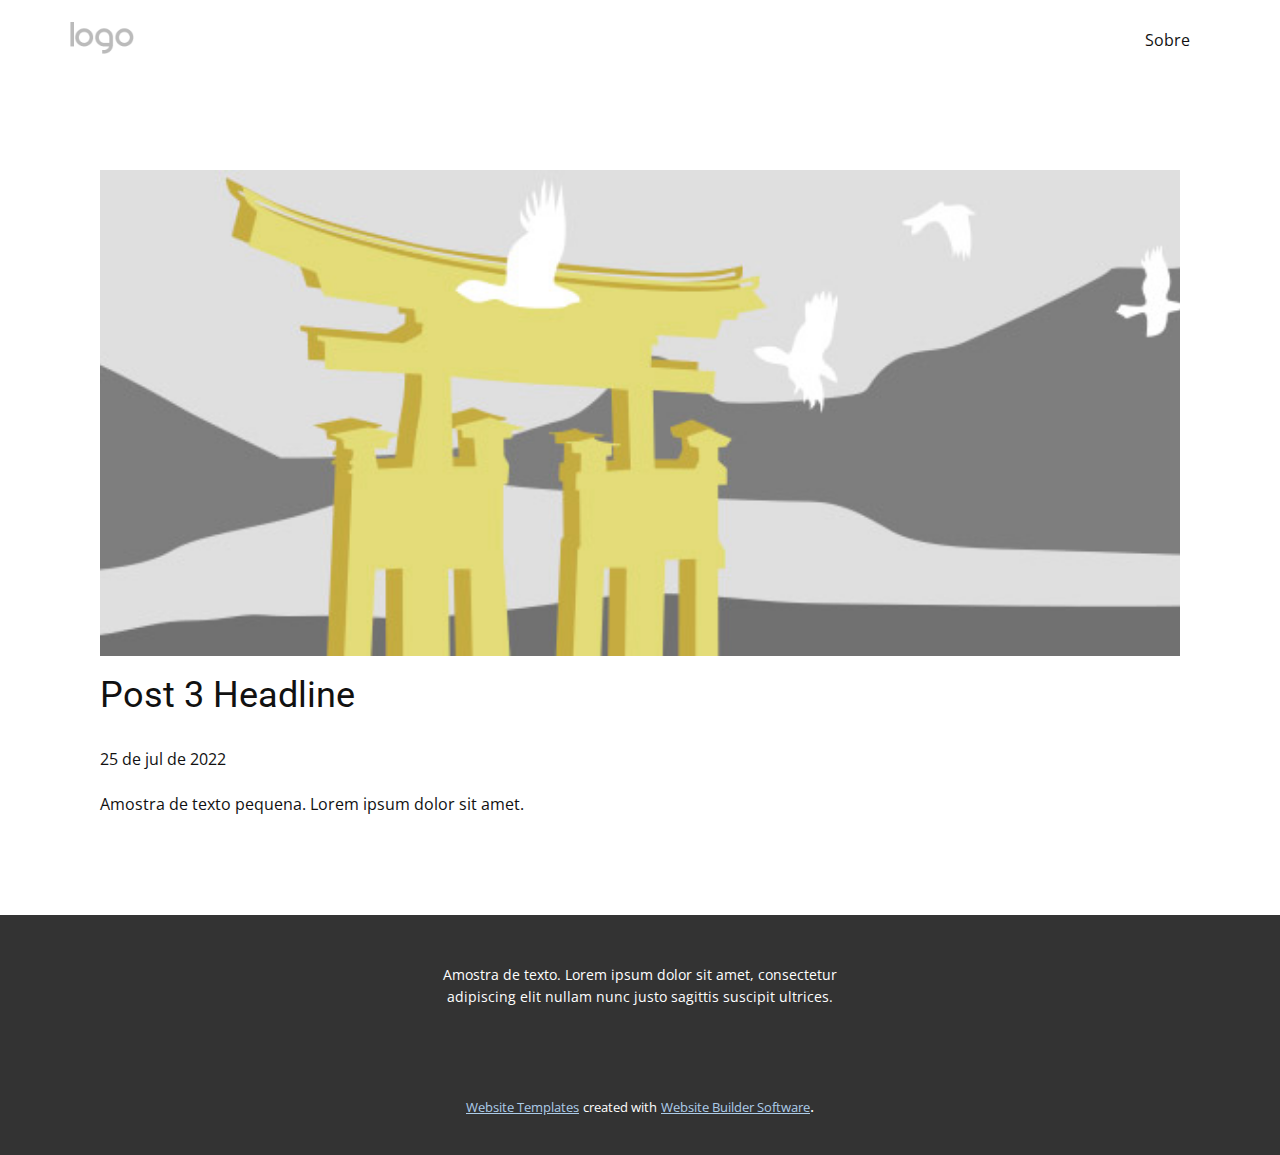
<file: Esp8266/blog/post-2.html>
<!doctype html>
<html style="font-size: 16px;" lang="pt"><head>
    <meta name="viewport" content="width=device-width, initial-scale=1.0">
    <meta charset="utf-8">
    <meta name="keywords" content="Post 1 Headline">
    <meta name="description" content="">
    <title>Post 3 Headline</title>
    <link rel="stylesheet" href="../nicepage.css" media="screen">
<link rel="stylesheet" href="../Post-Template.css" media="screen">
    <script class="u-script" type="text/javascript" src="../jquery.js" defer=""></script>
    <script class="u-script" type="text/javascript" src="../nicepage.js" defer=""></script>
    <meta name="generator" content="Nicepage 4.14.1, nicepage.com">
    <link id="u-theme-google-font" rel="stylesheet" href="https://fonts.googleapis.com/css?family=Roboto:100,100i,300,300i,400,400i,500,500i,700,700i,900,900i|Open+Sans:300,300i,400,400i,500,500i,600,600i,700,700i,800,800i">
    
    
    <script type="application/ld+json">{
		"@context": "http://schema.org",
		"@type": "Organization",
		"name": "",
		"logo": "images/default-logo.png"
}</script>
    <meta name="theme-color" content="#478ac9">
  </head>
  <body class="u-body u-xl-mode" data-lang="pt"><header class="u-clearfix u-header u-header" id="sec-cd40"><div class="u-clearfix u-sheet u-valign-middle u-sheet-1">
        <a href="https://nicepage.com" class="u-image u-logo u-image-1">
          <img src="../images/default-logo.png" class="u-logo-image u-logo-image-1">
        </a>
        <nav class="u-menu u-menu-dropdown u-offcanvas u-menu-1">
          <div class="menu-collapse" style="font-size: 1rem; letter-spacing: 0px;">
            <a class="u-button-style u-custom-left-right-menu-spacing u-custom-padding-bottom u-custom-top-bottom-menu-spacing u-nav-link u-text-active-palette-1-base u-text-hover-palette-2-base" href="#">
              <svg class="u-svg-link" viewBox="0 0 24 24"><use xmlns:xlink="http://www.w3.org/1999/xlink" xlink:href="#menu-hamburger"></use></svg>
              <svg class="u-svg-content" version="1.1" id="menu-hamburger" viewBox="0 0 16 16" x="0px" y="0px" xmlns:xlink="http://www.w3.org/1999/xlink" xmlns="http://www.w3.org/2000/svg"><g><rect y="1" width="16" height="2"></rect><rect y="7" width="16" height="2"></rect><rect y="13" width="16" height="2"></rect>
</g></svg>
            </a>
          </div>
          <div class="u-nav-container">
            <ul class="u-nav u-unstyled u-nav-1"><li class="u-nav-item"><a class="u-button-style u-nav-link u-text-active-palette-1-base u-text-hover-palette-2-base" href="../Sobre.html" style="padding: 10px 20px;">Sobre</a>
</li></ul>
          </div>
          <div class="u-nav-container-collapse">
            <div class="u-black u-container-style u-inner-container-layout u-opacity u-opacity-95 u-sidenav">
              <div class="u-inner-container-layout u-sidenav-overflow">
                <div class="u-menu-close"></div>
                <ul class="u-align-center u-nav u-popupmenu-items u-unstyled u-nav-2"><li class="u-nav-item"><a class="u-button-style u-nav-link" href="../Sobre.html">Sobre</a>
</li></ul>
              </div>
            </div>
            <div class="u-black u-menu-overlay u-opacity u-opacity-70"></div>
          </div>
        </nav>
      </div></header>
    <section class="u-align-center u-clearfix u-section-1" id="sec-0a42">
      <div class="u-clearfix u-sheet u-valign-middle-md u-valign-middle-sm u-valign-middle-xs u-sheet-1"><!--post_details--><!--post_details_options_json--><!--{"source":""}--><!--/post_details_options_json--><!--blog_post-->
        <div class="u-container-style u-expanded-width u-post-details u-post-details-1">
          <div class="u-container-layout u-valign-middle u-container-layout-1"><!--blog_post_image-->
            <img alt="" class="u-blog-control u-expanded-width u-image u-image-default u-image-1" src="[data-uri]"><!--/blog_post_image--><!--blog_post_header-->
            <h2 class="u-blog-control u-text u-text-1">Post 3 Headline</h2><!--/blog_post_header--><!--blog_post_metadata-->
            <div class="u-blog-control u-metadata u-metadata-1"><!--blog_post_metadata_date-->
              <span class="u-meta-date u-meta-icon">25 de jul de 2022</span><!--/blog_post_metadata_date--><!--blog_post_metadata_category-->
              <!--/blog_post_metadata_category--><!--blog_post_metadata_comments-->
              <!--/blog_post_metadata_comments-->
            </div><!--/blog_post_metadata--><!--blog_post_content-->
            <div class="u-align-justify u-blog-control u-post-content u-text u-text-2 fr-view">
  Amostra de texto pequena. Lorem ipsum dolor sit amet.
  </div><!--/blog_post_content-->
          </div>
        </div><!--/blog_post--><!--/post_details-->
      </div>
    </section>
    
    
    <footer class="u-align-center u-clearfix u-footer u-grey-80 u-footer" id="sec-5f52"><div class="u-clearfix u-sheet u-sheet-1">
        <p class="u-small-text u-text u-text-variant u-text-1">Amostra de texto. Lorem ipsum dolor sit amet, consectetur adipiscing elit nullam nunc justo sagittis suscipit ultrices.</p>
      </div></footer>
    <section class="u-backlink u-clearfix u-grey-80">
      <a class="u-link" href="https://nicepage.com/website-templates" target="_blank">
        <span>Website Templates</span>
      </a>
      <p class="u-text">
        <span>created with</span>
      </p>
      <a class="u-link" href="" target="_blank">
        <span>Website Builder Software</span>
      </a>. 
    </section>
  
</body></html>
</file>
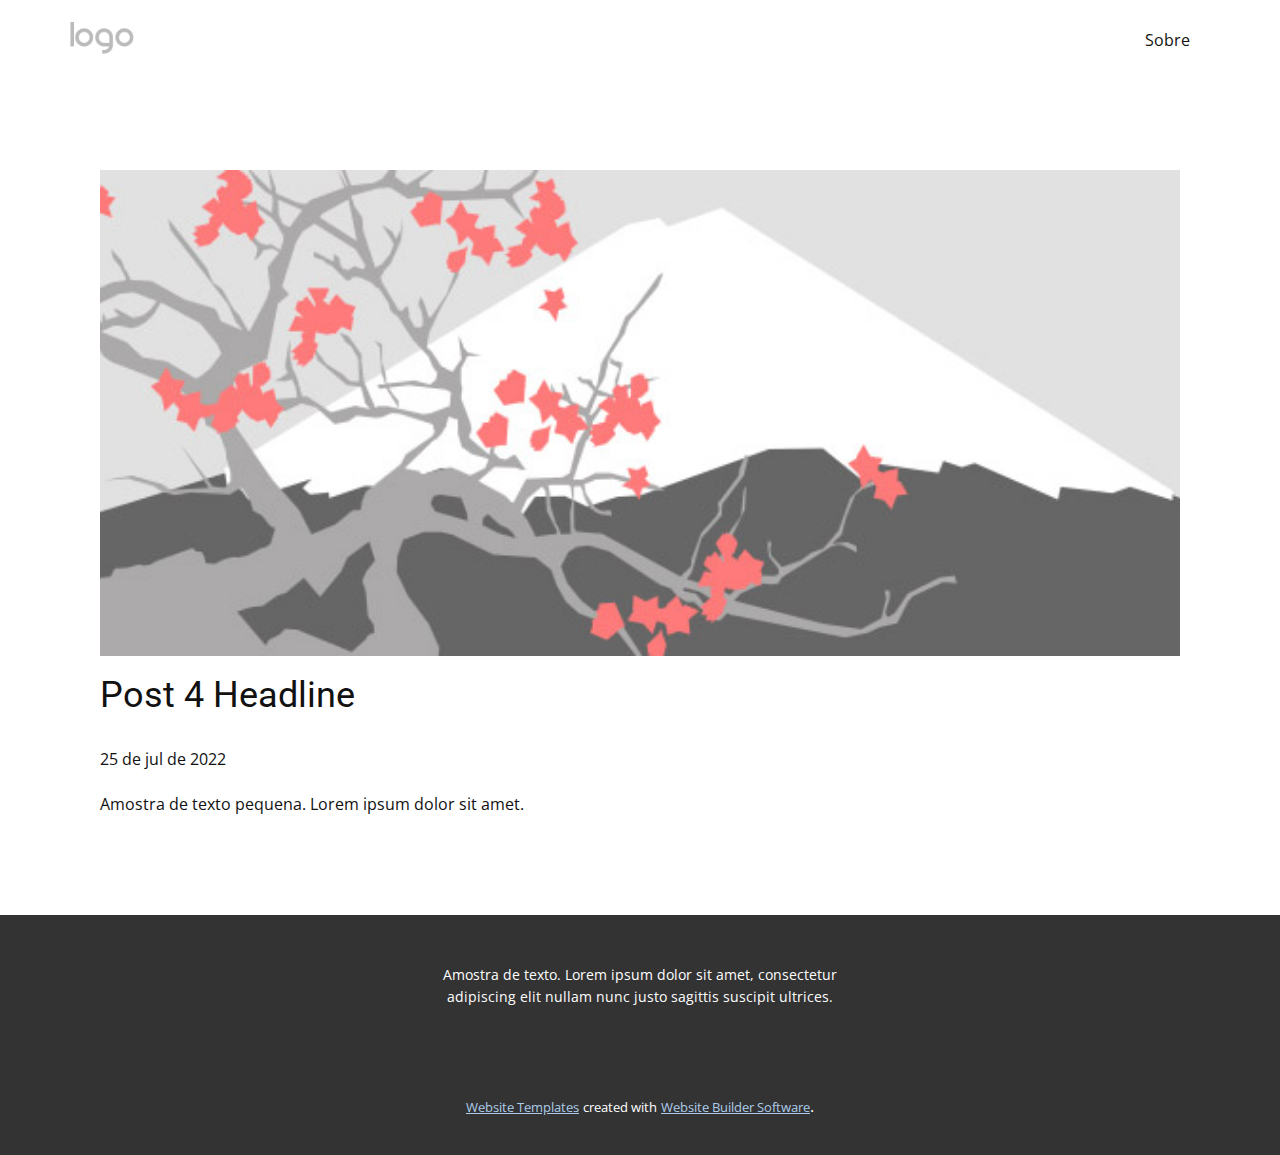
<file: Esp8266/blog/post-3.html>
<!doctype html>
<html style="font-size: 16px;" lang="pt"><head>
    <meta name="viewport" content="width=device-width, initial-scale=1.0">
    <meta charset="utf-8">
    <meta name="keywords" content="Post 1 Headline">
    <meta name="description" content="">
    <title>Post 4 Headline</title>
    <link rel="stylesheet" href="../nicepage.css" media="screen">
<link rel="stylesheet" href="../Post-Template.css" media="screen">
    <script class="u-script" type="text/javascript" src="../jquery.js" defer=""></script>
    <script class="u-script" type="text/javascript" src="../nicepage.js" defer=""></script>
    <meta name="generator" content="Nicepage 4.14.1, nicepage.com">
    <link id="u-theme-google-font" rel="stylesheet" href="https://fonts.googleapis.com/css?family=Roboto:100,100i,300,300i,400,400i,500,500i,700,700i,900,900i|Open+Sans:300,300i,400,400i,500,500i,600,600i,700,700i,800,800i">
    
    
    <script type="application/ld+json">{
		"@context": "http://schema.org",
		"@type": "Organization",
		"name": "",
		"logo": "images/default-logo.png"
}</script>
    <meta name="theme-color" content="#478ac9">
  </head>
  <body class="u-body u-xl-mode" data-lang="pt"><header class="u-clearfix u-header u-header" id="sec-cd40"><div class="u-clearfix u-sheet u-valign-middle u-sheet-1">
        <a href="https://nicepage.com" class="u-image u-logo u-image-1">
          <img src="../images/default-logo.png" class="u-logo-image u-logo-image-1">
        </a>
        <nav class="u-menu u-menu-dropdown u-offcanvas u-menu-1">
          <div class="menu-collapse" style="font-size: 1rem; letter-spacing: 0px;">
            <a class="u-button-style u-custom-left-right-menu-spacing u-custom-padding-bottom u-custom-top-bottom-menu-spacing u-nav-link u-text-active-palette-1-base u-text-hover-palette-2-base" href="#">
              <svg class="u-svg-link" viewBox="0 0 24 24"><use xmlns:xlink="http://www.w3.org/1999/xlink" xlink:href="#menu-hamburger"></use></svg>
              <svg class="u-svg-content" version="1.1" id="menu-hamburger" viewBox="0 0 16 16" x="0px" y="0px" xmlns:xlink="http://www.w3.org/1999/xlink" xmlns="http://www.w3.org/2000/svg"><g><rect y="1" width="16" height="2"></rect><rect y="7" width="16" height="2"></rect><rect y="13" width="16" height="2"></rect>
</g></svg>
            </a>
          </div>
          <div class="u-nav-container">
            <ul class="u-nav u-unstyled u-nav-1"><li class="u-nav-item"><a class="u-button-style u-nav-link u-text-active-palette-1-base u-text-hover-palette-2-base" href="../Sobre.html" style="padding: 10px 20px;">Sobre</a>
</li></ul>
          </div>
          <div class="u-nav-container-collapse">
            <div class="u-black u-container-style u-inner-container-layout u-opacity u-opacity-95 u-sidenav">
              <div class="u-inner-container-layout u-sidenav-overflow">
                <div class="u-menu-close"></div>
                <ul class="u-align-center u-nav u-popupmenu-items u-unstyled u-nav-2"><li class="u-nav-item"><a class="u-button-style u-nav-link" href="../Sobre.html">Sobre</a>
</li></ul>
              </div>
            </div>
            <div class="u-black u-menu-overlay u-opacity u-opacity-70"></div>
          </div>
        </nav>
      </div></header>
    <section class="u-align-center u-clearfix u-section-1" id="sec-0a42">
      <div class="u-clearfix u-sheet u-valign-middle-md u-valign-middle-sm u-valign-middle-xs u-sheet-1"><!--post_details--><!--post_details_options_json--><!--{"source":""}--><!--/post_details_options_json--><!--blog_post-->
        <div class="u-container-style u-expanded-width u-post-details u-post-details-1">
          <div class="u-container-layout u-valign-middle u-container-layout-1"><!--blog_post_image-->
            <img alt="" class="u-blog-control u-expanded-width u-image u-image-default u-image-1" src="[data-uri]"><!--/blog_post_image--><!--blog_post_header-->
            <h2 class="u-blog-control u-text u-text-1">Post 4 Headline</h2><!--/blog_post_header--><!--blog_post_metadata-->
            <div class="u-blog-control u-metadata u-metadata-1"><!--blog_post_metadata_date-->
              <span class="u-meta-date u-meta-icon">25 de jul de 2022</span><!--/blog_post_metadata_date--><!--blog_post_metadata_category-->
              <!--/blog_post_metadata_category--><!--blog_post_metadata_comments-->
              <!--/blog_post_metadata_comments-->
            </div><!--/blog_post_metadata--><!--blog_post_content-->
            <div class="u-align-justify u-blog-control u-post-content u-text u-text-2 fr-view">
  Amostra de texto pequena. Lorem ipsum dolor sit amet.
  </div><!--/blog_post_content-->
          </div>
        </div><!--/blog_post--><!--/post_details-->
      </div>
    </section>
    
    
    <footer class="u-align-center u-clearfix u-footer u-grey-80 u-footer" id="sec-5f52"><div class="u-clearfix u-sheet u-sheet-1">
        <p class="u-small-text u-text u-text-variant u-text-1">Amostra de texto. Lorem ipsum dolor sit amet, consectetur adipiscing elit nullam nunc justo sagittis suscipit ultrices.</p>
      </div></footer>
    <section class="u-backlink u-clearfix u-grey-80">
      <a class="u-link" href="https://nicepage.com/website-templates" target="_blank">
        <span>Website Templates</span>
      </a>
      <p class="u-text">
        <span>created with</span>
      </p>
      <a class="u-link" href="" target="_blank">
        <span>Website Builder Software</span>
      </a>. 
    </section>
  
</body></html>
</file>
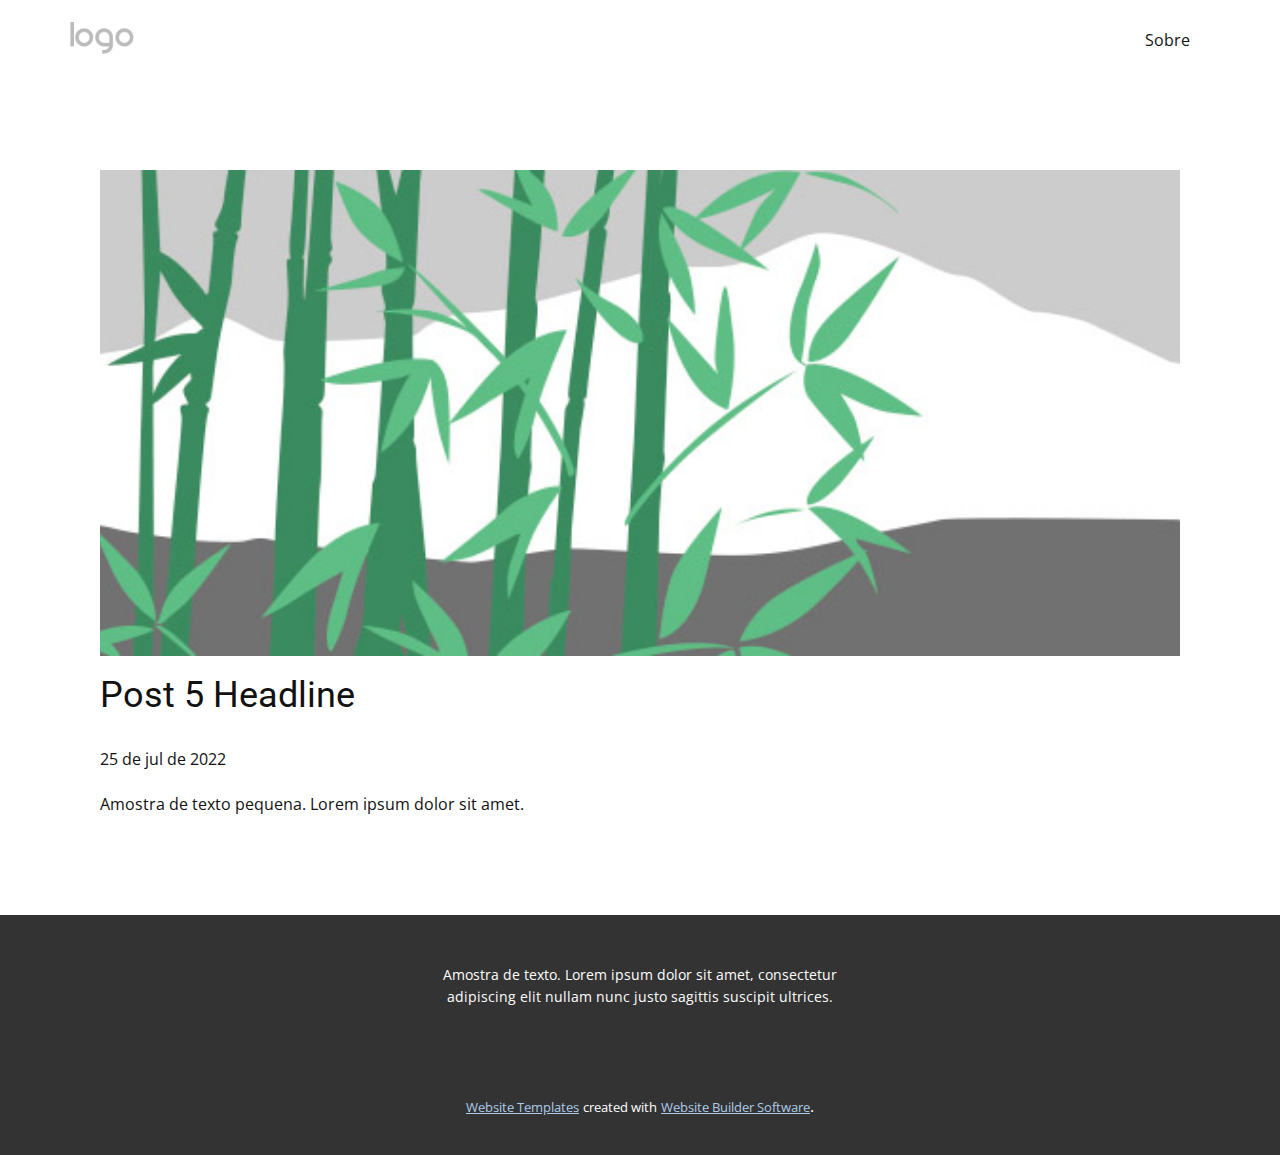
<file: Esp8266/blog/post-4.html>
<!doctype html>
<html style="font-size: 16px;" lang="pt"><head>
    <meta name="viewport" content="width=device-width, initial-scale=1.0">
    <meta charset="utf-8">
    <meta name="keywords" content="Post 1 Headline">
    <meta name="description" content="">
    <title>Post 5 Headline</title>
    <link rel="stylesheet" href="../nicepage.css" media="screen">
<link rel="stylesheet" href="../Post-Template.css" media="screen">
    <script class="u-script" type="text/javascript" src="../jquery.js" defer=""></script>
    <script class="u-script" type="text/javascript" src="../nicepage.js" defer=""></script>
    <meta name="generator" content="Nicepage 4.14.1, nicepage.com">
    <link id="u-theme-google-font" rel="stylesheet" href="https://fonts.googleapis.com/css?family=Roboto:100,100i,300,300i,400,400i,500,500i,700,700i,900,900i|Open+Sans:300,300i,400,400i,500,500i,600,600i,700,700i,800,800i">
    
    
    <script type="application/ld+json">{
		"@context": "http://schema.org",
		"@type": "Organization",
		"name": "",
		"logo": "images/default-logo.png"
}</script>
    <meta name="theme-color" content="#478ac9">
  </head>
  <body class="u-body u-xl-mode" data-lang="pt"><header class="u-clearfix u-header u-header" id="sec-cd40"><div class="u-clearfix u-sheet u-valign-middle u-sheet-1">
        <a href="https://nicepage.com" class="u-image u-logo u-image-1">
          <img src="../images/default-logo.png" class="u-logo-image u-logo-image-1">
        </a>
        <nav class="u-menu u-menu-dropdown u-offcanvas u-menu-1">
          <div class="menu-collapse" style="font-size: 1rem; letter-spacing: 0px;">
            <a class="u-button-style u-custom-left-right-menu-spacing u-custom-padding-bottom u-custom-top-bottom-menu-spacing u-nav-link u-text-active-palette-1-base u-text-hover-palette-2-base" href="#">
              <svg class="u-svg-link" viewBox="0 0 24 24"><use xmlns:xlink="http://www.w3.org/1999/xlink" xlink:href="#menu-hamburger"></use></svg>
              <svg class="u-svg-content" version="1.1" id="menu-hamburger" viewBox="0 0 16 16" x="0px" y="0px" xmlns:xlink="http://www.w3.org/1999/xlink" xmlns="http://www.w3.org/2000/svg"><g><rect y="1" width="16" height="2"></rect><rect y="7" width="16" height="2"></rect><rect y="13" width="16" height="2"></rect>
</g></svg>
            </a>
          </div>
          <div class="u-nav-container">
            <ul class="u-nav u-unstyled u-nav-1"><li class="u-nav-item"><a class="u-button-style u-nav-link u-text-active-palette-1-base u-text-hover-palette-2-base" href="../Sobre.html" style="padding: 10px 20px;">Sobre</a>
</li></ul>
          </div>
          <div class="u-nav-container-collapse">
            <div class="u-black u-container-style u-inner-container-layout u-opacity u-opacity-95 u-sidenav">
              <div class="u-inner-container-layout u-sidenav-overflow">
                <div class="u-menu-close"></div>
                <ul class="u-align-center u-nav u-popupmenu-items u-unstyled u-nav-2"><li class="u-nav-item"><a class="u-button-style u-nav-link" href="../Sobre.html">Sobre</a>
</li></ul>
              </div>
            </div>
            <div class="u-black u-menu-overlay u-opacity u-opacity-70"></div>
          </div>
        </nav>
      </div></header>
    <section class="u-align-center u-clearfix u-section-1" id="sec-0a42">
      <div class="u-clearfix u-sheet u-valign-middle-md u-valign-middle-sm u-valign-middle-xs u-sheet-1"><!--post_details--><!--post_details_options_json--><!--{"source":""}--><!--/post_details_options_json--><!--blog_post-->
        <div class="u-container-style u-expanded-width u-post-details u-post-details-1">
          <div class="u-container-layout u-valign-middle u-container-layout-1"><!--blog_post_image-->
            <img alt="" class="u-blog-control u-expanded-width u-image u-image-default u-image-1" src="[data-uri]"><!--/blog_post_image--><!--blog_post_header-->
            <h2 class="u-blog-control u-text u-text-1">Post 5 Headline</h2><!--/blog_post_header--><!--blog_post_metadata-->
            <div class="u-blog-control u-metadata u-metadata-1"><!--blog_post_metadata_date-->
              <span class="u-meta-date u-meta-icon">25 de jul de 2022</span><!--/blog_post_metadata_date--><!--blog_post_metadata_category-->
              <!--/blog_post_metadata_category--><!--blog_post_metadata_comments-->
              <!--/blog_post_metadata_comments-->
            </div><!--/blog_post_metadata--><!--blog_post_content-->
            <div class="u-align-justify u-blog-control u-post-content u-text u-text-2 fr-view">
  Amostra de texto pequena. Lorem ipsum dolor sit amet.
  </div><!--/blog_post_content-->
          </div>
        </div><!--/blog_post--><!--/post_details-->
      </div>
    </section>
    
    
    <footer class="u-align-center u-clearfix u-footer u-grey-80 u-footer" id="sec-5f52"><div class="u-clearfix u-sheet u-sheet-1">
        <p class="u-small-text u-text u-text-variant u-text-1">Amostra de texto. Lorem ipsum dolor sit amet, consectetur adipiscing elit nullam nunc justo sagittis suscipit ultrices.</p>
      </div></footer>
    <section class="u-backlink u-clearfix u-grey-80">
      <a class="u-link" href="https://nicepage.com/website-templates" target="_blank">
        <span>Website Templates</span>
      </a>
      <p class="u-text">
        <span>created with</span>
      </p>
      <a class="u-link" href="" target="_blank">
        <span>Website Builder Software</span>
      </a>. 
    </section>
  
</body></html>
</file>
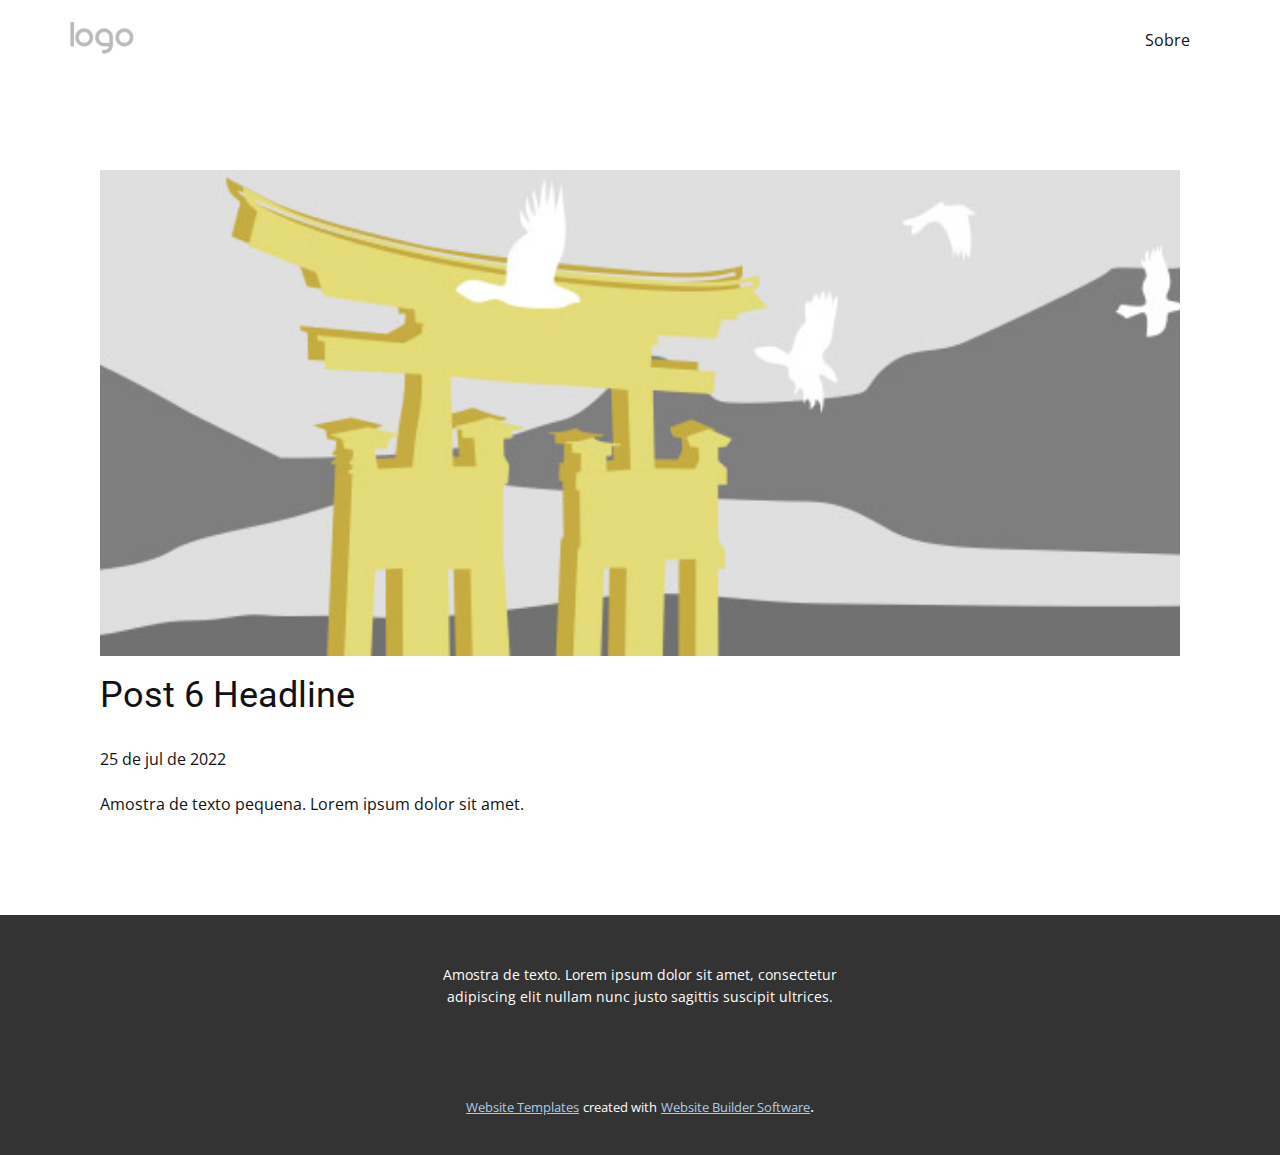
<file: Esp8266/blog/post-5.html>
<!doctype html>
<html style="font-size: 16px;" lang="pt"><head>
    <meta name="viewport" content="width=device-width, initial-scale=1.0">
    <meta charset="utf-8">
    <meta name="keywords" content="Post 1 Headline">
    <meta name="description" content="">
    <title>Post 6 Headline</title>
    <link rel="stylesheet" href="../nicepage.css" media="screen">
<link rel="stylesheet" href="../Post-Template.css" media="screen">
    <script class="u-script" type="text/javascript" src="../jquery.js" defer=""></script>
    <script class="u-script" type="text/javascript" src="../nicepage.js" defer=""></script>
    <meta name="generator" content="Nicepage 4.14.1, nicepage.com">
    <link id="u-theme-google-font" rel="stylesheet" href="https://fonts.googleapis.com/css?family=Roboto:100,100i,300,300i,400,400i,500,500i,700,700i,900,900i|Open+Sans:300,300i,400,400i,500,500i,600,600i,700,700i,800,800i">
    
    
    <script type="application/ld+json">{
		"@context": "http://schema.org",
		"@type": "Organization",
		"name": "",
		"logo": "images/default-logo.png"
}</script>
    <meta name="theme-color" content="#478ac9">
  </head>
  <body class="u-body u-xl-mode" data-lang="pt"><header class="u-clearfix u-header u-header" id="sec-cd40"><div class="u-clearfix u-sheet u-valign-middle u-sheet-1">
        <a href="https://nicepage.com" class="u-image u-logo u-image-1">
          <img src="../images/default-logo.png" class="u-logo-image u-logo-image-1">
        </a>
        <nav class="u-menu u-menu-dropdown u-offcanvas u-menu-1">
          <div class="menu-collapse" style="font-size: 1rem; letter-spacing: 0px;">
            <a class="u-button-style u-custom-left-right-menu-spacing u-custom-padding-bottom u-custom-top-bottom-menu-spacing u-nav-link u-text-active-palette-1-base u-text-hover-palette-2-base" href="#">
              <svg class="u-svg-link" viewBox="0 0 24 24"><use xmlns:xlink="http://www.w3.org/1999/xlink" xlink:href="#menu-hamburger"></use></svg>
              <svg class="u-svg-content" version="1.1" id="menu-hamburger" viewBox="0 0 16 16" x="0px" y="0px" xmlns:xlink="http://www.w3.org/1999/xlink" xmlns="http://www.w3.org/2000/svg"><g><rect y="1" width="16" height="2"></rect><rect y="7" width="16" height="2"></rect><rect y="13" width="16" height="2"></rect>
</g></svg>
            </a>
          </div>
          <div class="u-nav-container">
            <ul class="u-nav u-unstyled u-nav-1"><li class="u-nav-item"><a class="u-button-style u-nav-link u-text-active-palette-1-base u-text-hover-palette-2-base" href="../Sobre.html" style="padding: 10px 20px;">Sobre</a>
</li></ul>
          </div>
          <div class="u-nav-container-collapse">
            <div class="u-black u-container-style u-inner-container-layout u-opacity u-opacity-95 u-sidenav">
              <div class="u-inner-container-layout u-sidenav-overflow">
                <div class="u-menu-close"></div>
                <ul class="u-align-center u-nav u-popupmenu-items u-unstyled u-nav-2"><li class="u-nav-item"><a class="u-button-style u-nav-link" href="../Sobre.html">Sobre</a>
</li></ul>
              </div>
            </div>
            <div class="u-black u-menu-overlay u-opacity u-opacity-70"></div>
          </div>
        </nav>
      </div></header>
    <section class="u-align-center u-clearfix u-section-1" id="sec-0a42">
      <div class="u-clearfix u-sheet u-valign-middle-md u-valign-middle-sm u-valign-middle-xs u-sheet-1"><!--post_details--><!--post_details_options_json--><!--{"source":""}--><!--/post_details_options_json--><!--blog_post-->
        <div class="u-container-style u-expanded-width u-post-details u-post-details-1">
          <div class="u-container-layout u-valign-middle u-container-layout-1"><!--blog_post_image-->
            <img alt="" class="u-blog-control u-expanded-width u-image u-image-default u-image-1" src="[data-uri]"><!--/blog_post_image--><!--blog_post_header-->
            <h2 class="u-blog-control u-text u-text-1">Post 6 Headline</h2><!--/blog_post_header--><!--blog_post_metadata-->
            <div class="u-blog-control u-metadata u-metadata-1"><!--blog_post_metadata_date-->
              <span class="u-meta-date u-meta-icon">25 de jul de 2022</span><!--/blog_post_metadata_date--><!--blog_post_metadata_category-->
              <!--/blog_post_metadata_category--><!--blog_post_metadata_comments-->
              <!--/blog_post_metadata_comments-->
            </div><!--/blog_post_metadata--><!--blog_post_content-->
            <div class="u-align-justify u-blog-control u-post-content u-text u-text-2 fr-view">
  Amostra de texto pequena. Lorem ipsum dolor sit amet.
  </div><!--/blog_post_content-->
          </div>
        </div><!--/blog_post--><!--/post_details-->
      </div>
    </section>
    
    
    <footer class="u-align-center u-clearfix u-footer u-grey-80 u-footer" id="sec-5f52"><div class="u-clearfix u-sheet u-sheet-1">
        <p class="u-small-text u-text u-text-variant u-text-1">Amostra de texto. Lorem ipsum dolor sit amet, consectetur adipiscing elit nullam nunc justo sagittis suscipit ultrices.</p>
      </div></footer>
    <section class="u-backlink u-clearfix u-grey-80">
      <a class="u-link" href="https://nicepage.com/website-templates" target="_blank">
        <span>Website Templates</span>
      </a>
      <p class="u-text">
        <span>created with</span>
      </p>
      <a class="u-link" href="" target="_blank">
        <span>Website Builder Software</span>
      </a>. 
    </section>
  
</body></html>
</file>
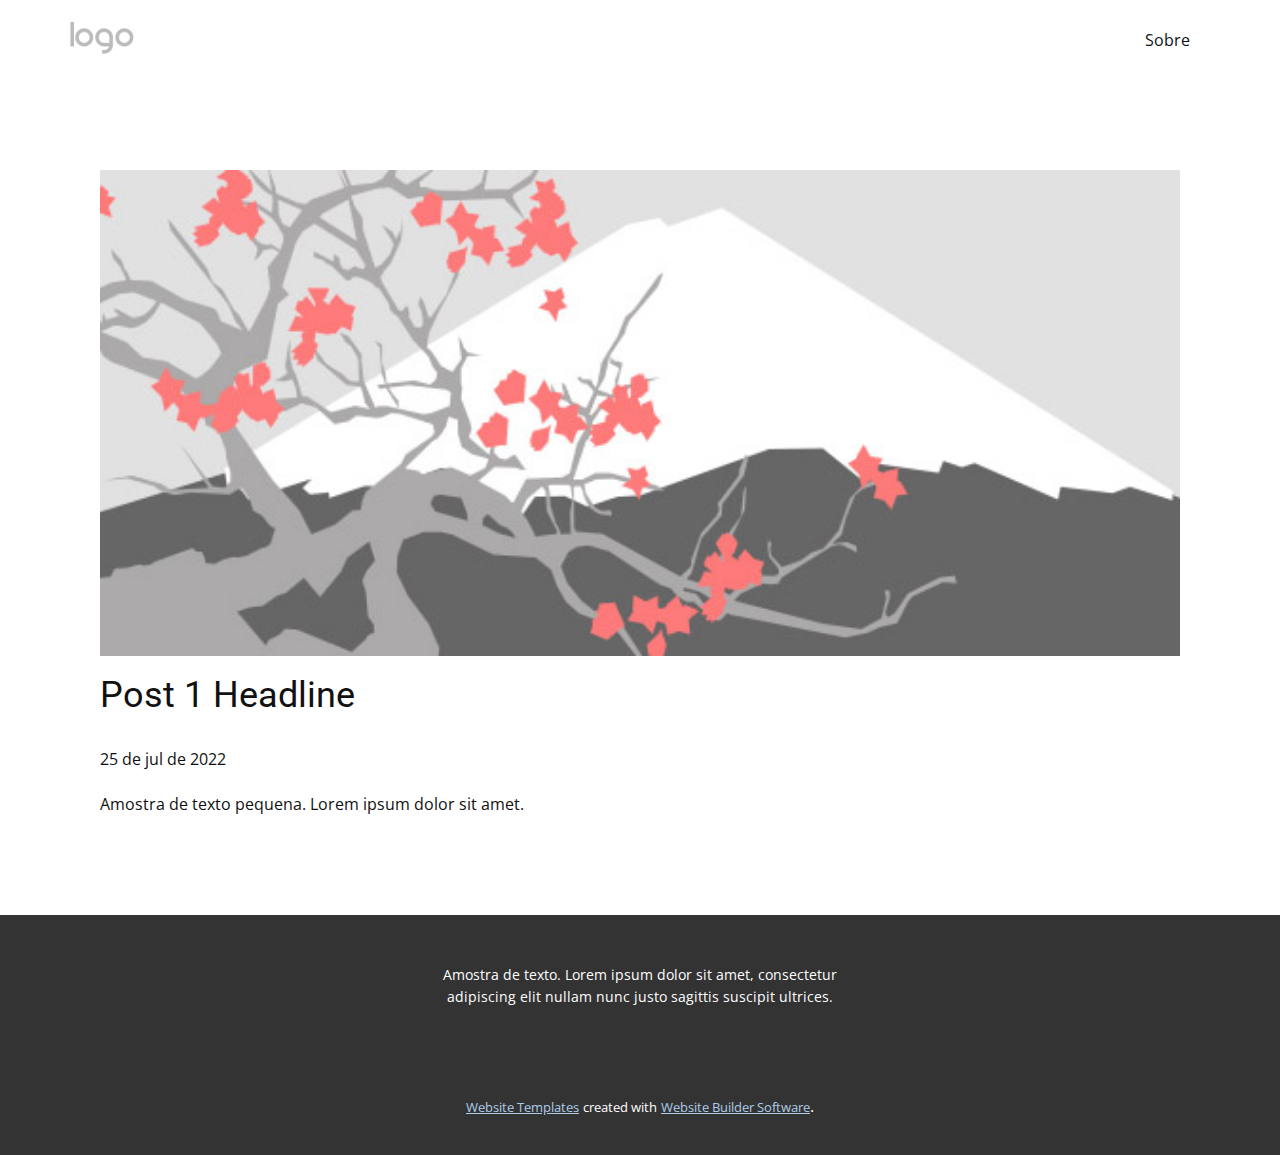
<file: Esp8266/blog/post.html>
<!doctype html>
<html style="font-size: 16px;" lang="pt"><head>
    <meta name="viewport" content="width=device-width, initial-scale=1.0">
    <meta charset="utf-8">
    <meta name="keywords" content="Post 1 Headline">
    <meta name="description" content="">
    <title>Post 1 Headline</title>
    <link rel="stylesheet" href="../nicepage.css" media="screen">
<link rel="stylesheet" href="../Post-Template.css" media="screen">
    <script class="u-script" type="text/javascript" src="../jquery.js" defer=""></script>
    <script class="u-script" type="text/javascript" src="../nicepage.js" defer=""></script>
    <meta name="generator" content="Nicepage 4.14.1, nicepage.com">
    <link id="u-theme-google-font" rel="stylesheet" href="https://fonts.googleapis.com/css?family=Roboto:100,100i,300,300i,400,400i,500,500i,700,700i,900,900i|Open+Sans:300,300i,400,400i,500,500i,600,600i,700,700i,800,800i">
    
    
    <script type="application/ld+json">{
		"@context": "http://schema.org",
		"@type": "Organization",
		"name": "",
		"logo": "images/default-logo.png"
}</script>
    <meta name="theme-color" content="#478ac9">
  </head>
  <body class="u-body u-xl-mode" data-lang="pt"><header class="u-clearfix u-header u-header" id="sec-cd40"><div class="u-clearfix u-sheet u-valign-middle u-sheet-1">
        <a href="https://nicepage.com" class="u-image u-logo u-image-1">
          <img src="../images/default-logo.png" class="u-logo-image u-logo-image-1">
        </a>
        <nav class="u-menu u-menu-dropdown u-offcanvas u-menu-1">
          <div class="menu-collapse" style="font-size: 1rem; letter-spacing: 0px;">
            <a class="u-button-style u-custom-left-right-menu-spacing u-custom-padding-bottom u-custom-top-bottom-menu-spacing u-nav-link u-text-active-palette-1-base u-text-hover-palette-2-base" href="#">
              <svg class="u-svg-link" viewBox="0 0 24 24"><use xmlns:xlink="http://www.w3.org/1999/xlink" xlink:href="#menu-hamburger"></use></svg>
              <svg class="u-svg-content" version="1.1" id="menu-hamburger" viewBox="0 0 16 16" x="0px" y="0px" xmlns:xlink="http://www.w3.org/1999/xlink" xmlns="http://www.w3.org/2000/svg"><g><rect y="1" width="16" height="2"></rect><rect y="7" width="16" height="2"></rect><rect y="13" width="16" height="2"></rect>
</g></svg>
            </a>
          </div>
          <div class="u-nav-container">
            <ul class="u-nav u-unstyled u-nav-1"><li class="u-nav-item"><a class="u-button-style u-nav-link u-text-active-palette-1-base u-text-hover-palette-2-base" href="../Sobre.html" style="padding: 10px 20px;">Sobre</a>
</li></ul>
          </div>
          <div class="u-nav-container-collapse">
            <div class="u-black u-container-style u-inner-container-layout u-opacity u-opacity-95 u-sidenav">
              <div class="u-inner-container-layout u-sidenav-overflow">
                <div class="u-menu-close"></div>
                <ul class="u-align-center u-nav u-popupmenu-items u-unstyled u-nav-2"><li class="u-nav-item"><a class="u-button-style u-nav-link" href="../Sobre.html">Sobre</a>
</li></ul>
              </div>
            </div>
            <div class="u-black u-menu-overlay u-opacity u-opacity-70"></div>
          </div>
        </nav>
      </div></header>
    <section class="u-align-center u-clearfix u-section-1" id="sec-0a42">
      <div class="u-clearfix u-sheet u-valign-middle-md u-valign-middle-sm u-valign-middle-xs u-sheet-1"><!--post_details--><!--post_details_options_json--><!--{"source":""}--><!--/post_details_options_json--><!--blog_post-->
        <div class="u-container-style u-expanded-width u-post-details u-post-details-1">
          <div class="u-container-layout u-valign-middle u-container-layout-1"><!--blog_post_image-->
            <img alt="" class="u-blog-control u-expanded-width u-image u-image-default u-image-1" src="[data-uri]"><!--/blog_post_image--><!--blog_post_header-->
            <h2 class="u-blog-control u-text u-text-1">Post 1 Headline</h2><!--/blog_post_header--><!--blog_post_metadata-->
            <div class="u-blog-control u-metadata u-metadata-1"><!--blog_post_metadata_date-->
              <span class="u-meta-date u-meta-icon">25 de jul de 2022</span><!--/blog_post_metadata_date--><!--blog_post_metadata_category-->
              <!--/blog_post_metadata_category--><!--blog_post_metadata_comments-->
              <!--/blog_post_metadata_comments-->
            </div><!--/blog_post_metadata--><!--blog_post_content-->
            <div class="u-align-justify u-blog-control u-post-content u-text u-text-2 fr-view">
  Amostra de texto pequena. Lorem ipsum dolor sit amet.
  </div><!--/blog_post_content-->
          </div>
        </div><!--/blog_post--><!--/post_details-->
      </div>
    </section>
    
    
    <footer class="u-align-center u-clearfix u-footer u-grey-80 u-footer" id="sec-5f52"><div class="u-clearfix u-sheet u-sheet-1">
        <p class="u-small-text u-text u-text-variant u-text-1">Amostra de texto. Lorem ipsum dolor sit amet, consectetur adipiscing elit nullam nunc justo sagittis suscipit ultrices.</p>
      </div></footer>
    <section class="u-backlink u-clearfix u-grey-80">
      <a class="u-link" href="https://nicepage.com/website-templates" target="_blank">
        <span>Website Templates</span>
      </a>
      <p class="u-text">
        <span>created with</span>
      </p>
      <a class="u-link" href="" target="_blank">
        <span>Website Builder Software</span>
      </a>. 
    </section>
  
</body></html>
</file>
<file: Esp8266/assets/web/assets/mobirise-icons2/mobirise2.css>
@font-face {
  font-family: 'Moririse2';
  font-display: swap;
  src:  url('mobirise2.eot?f2bix4');
  src:  url('mobirise2.eot?f2bix4#iefix') format('embedded-opentype'),
    url('mobirise2.ttf?f2bix4') format('truetype'),
    url('mobirise2.woff?f2bix4') format('woff'),
    url('mobirise2.svg?f2bix4#mobirise2') format('svg');
  font-weight: normal;
  font-style: normal;
}

[class^="mobi-"], [class*=" mobi-"] {
  /* use !important to prevent issues with browser extensions that change fonts */
  font-family: 'Moririse2' !important;
  speak: none;
  font-style: normal;
  font-weight: normal;
  font-variant: normal;
  text-transform: none;
  line-height: 1;

  /* Better Font Rendering =========== */
  -webkit-font-smoothing: antialiased;
  -moz-osx-font-smoothing: grayscale;
}

.mobi-mbri-add-submenu:before {
  content: "\e900";
}
.mobi-mbri-alert:before {
  content: "\e901";
}
.mobi-mbri-align-center:before {
  content: "\e902";
}
.mobi-mbri-align-justify:before {
  content: "\e903";
}
.mobi-mbri-align-left:before {
  content: "\e904";
}
.mobi-mbri-align-right:before {
  content: "\e905";
}
.mobi-mbri-android:before {
  content: "\e906";
}
.mobi-mbri-apple:before {
  content: "\e907";
}
.mobi-mbri-arrow-down:before {
  content: "\e908";
}
.mobi-mbri-arrow-next:before {
  content: "\e909";
}
.mobi-mbri-arrow-prev:before {
  content: "\e90a";
}
.mobi-mbri-arrow-up:before {
  content: "\e90b";
}
.mobi-mbri-bold:before {
  content: "\e90c";
}
.mobi-mbri-bookmark:before {
  content: "\e90d";
}
.mobi-mbri-bootstrap:before {
  content: "\e90e";
}
.mobi-mbri-briefcase:before {
  content: "\e90f";
}
.mobi-mbri-browse:before {
  content: "\e910";
}
.mobi-mbri-bulleted-list:before {
  content: "\e911";
}
.mobi-mbri-calendar:before {
  content: "\e912";
}
.mobi-mbri-camera:before {
  content: "\e913";
}
.mobi-mbri-cart-add:before {
  content: "\e914";
}
.mobi-mbri-cart-full:before {
  content: "\e915";
}
.mobi-mbri-cash:before {
  content: "\e916";
}
.mobi-mbri-change-style:before {
  content: "\e917";
}
.mobi-mbri-chat:before {
  content: "\e918";
}
.mobi-mbri-clock:before {
  content: "\e919";
}
.mobi-mbri-close:before {
  content: "\e91a";
}
.mobi-mbri-cloud:before {
  content: "\e91b";
}
.mobi-mbri-code:before {
  content: "\e91c";
}
.mobi-mbri-contact-form:before {
  content: "\e91d";
}
.mobi-mbri-credit-card:before {
  content: "\e91e";
}
.mobi-mbri-cursor-click:before {
  content: "\e91f";
}
.mobi-mbri-cust-feedback:before {
  content: "\e920";
}
.mobi-mbri-database:before {
  content: "\e921";
}
.mobi-mbri-delivery:before {
  content: "\e922";
}
.mobi-mbri-desktop:before {
  content: "\e923";
}
.mobi-mbri-devices:before {
  content: "\e924";
}
.mobi-mbri-down:before {
  content: "\e925";
}
.mobi-mbri-download-2:before {
  content: "\e926";
}
.mobi-mbri-download:before {
  content: "\e927";
}
.mobi-mbri-drag-n-drop-2:before {
  content: "\e928";
}
.mobi-mbri-drag-n-drop:before {
  content: "\e929";
}
.mobi-mbri-edit-2:before {
  content: "\e92a";
}
.mobi-mbri-edit:before {
  content: "\e92b";
}
.mobi-mbri-error:before {
  content: "\e92c";
}
.mobi-mbri-extension:before {
  content: "\e92d";
}
.mobi-mbri-features:before {
  content: "\e92e";
}
.mobi-mbri-file:before {
  content: "\e92f";
}
.mobi-mbri-flag:before {
  content: "\e930";
}
.mobi-mbri-folder:before {
  content: "\e931";
}
.mobi-mbri-gift:before {
  content: "\e932";
}
.mobi-mbri-github:before {
  content: "\e933";
}
.mobi-mbri-globe-2:before {
  content: "\e934";
}
.mobi-mbri-globe:before {
  content: "\e935";
}
.mobi-mbri-growing-chart:before {
  content: "\e936";
}
.mobi-mbri-hearth:before {
  content: "\e937";
}
.mobi-mbri-help:before {
  content: "\e938";
}
.mobi-mbri-home:before {
  content: "\e939";
}
.mobi-mbri-hot-cup:before {
  content: "\e93a";
}
.mobi-mbri-idea:before {
  content: "\e93b";
}
.mobi-mbri-image-gallery:before {
  content: "\e93c";
}
.mobi-mbri-image-slider:before {
  content: "\e93d";
}
.mobi-mbri-info:before {
  content: "\e93e";
}
.mobi-mbri-italic:before {
  content: "\e93f";
}
.mobi-mbri-key:before {
  content: "\e940";
}
.mobi-mbri-laptop:before {
  content: "\e941";
}
.mobi-mbri-layers:before {
  content: "\e942";
}
.mobi-mbri-left-right:before {
  content: "\e943";
}
.mobi-mbri-left:before {
  content: "\e944";
}
.mobi-mbri-letter:before {
  content: "\e945";
}
.mobi-mbri-like:before {
  content: "\e946";
}
.mobi-mbri-link:before {
  content: "\e947";
}
.mobi-mbri-lock:before {
  content: "\e948";
}
.mobi-mbri-login:before {
  content: "\e949";
}
.mobi-mbri-logout:before {
  content: "\e94a";
}
.mobi-mbri-magic-stick:before {
  content: "\e94b";
}
.mobi-mbri-map-pin:before {
  content: "\e94c";
}
.mobi-mbri-menu:before {
  content: "\e94d";
}
.mobi-mbri-mobile-2:before {
  content: "\e94e";
}
.mobi-mbri-mobile-horizontal:before {
  content: "\e94f";
}
.mobi-mbri-mobile:before {
  content: "\e950";
}
.mobi-mbri-mobirise:before {
  content: "\e951";
}
.mobi-mbri-more-horizontal:before {
  content: "\e952";
}
.mobi-mbri-more-vertical:before {
  content: "\e953";
}
.mobi-mbri-music:before {
  content: "\e954";
}
.mobi-mbri-new-file:before {
  content: "\e955";
}
.mobi-mbri-numbered-list:before {
  content: "\e956";
}
.mobi-mbri-opened-folder:before {
  content: "\e957";
}
.mobi-mbri-pages:before {
  content: "\e958";
}
.mobi-mbri-paper-plane:before {
  content: "\e959";
}
.mobi-mbri-paperclip:before {
  content: "\e95a";
}
.mobi-mbri-phone:before {
  content: "\e95b";
}
.mobi-mbri-photo:before {
  content: "\e95c";
}
.mobi-mbri-photos:before {
  content: "\e95d";
}
.mobi-mbri-pin:before {
  content: "\e95e";
}
.mobi-mbri-play:before {
  content: "\e95f";
}
.mobi-mbri-plus:before {
  content: "\e960";
}
.mobi-mbri-preview:before {
  content: "\e961";
}
.mobi-mbri-print:before {
  content: "\e962";
}
.mobi-mbri-protect:before {
  content: "\e963";
}
.mobi-mbri-question:before {
  content: "\e964";
}
.mobi-mbri-quote-left:before {
  content: "\e965";
}
.mobi-mbri-quote-right:before {
  content: "\e966";
}
.mobi-mbri-redo:before {
  content: "\e967";
}
.mobi-mbri-refresh:before {
  content: "\e968";
}
.mobi-mbri-responsive-2:before {
  content: "\e969";
}
.mobi-mbri-responsive:before {
  content: "\e96a";
}
.mobi-mbri-right:before {
  content: "\e96b";
}
.mobi-mbri-rocket:before {
  content: "\e96c";
}
.mobi-mbri-sad-face:before {
  content: "\e96d";
}
.mobi-mbri-sale:before {
  content: "\e96e";
}
.mobi-mbri-save:before {
  content: "\e96f";
}
.mobi-mbri-search:before {
  content: "\e970";
}
.mobi-mbri-setting-2:before {
  content: "\e971";
}
.mobi-mbri-setting-3:before {
  content: "\e972";
}
.mobi-mbri-setting:before {
  content: "\e973";
}
.mobi-mbri-share:before {
  content: "\e974";
}
.mobi-mbri-shopping-bag:before {
  content: "\e975";
}
.mobi-mbri-shopping-basket:before {
  content: "\e976";
}
.mobi-mbri-shopping-cart:before {
  content: "\e977";
}
.mobi-mbri-sites:before {
  content: "\e978";
}
.mobi-mbri-smile-face:before {
  content: "\e979";
}
.mobi-mbri-speed:before {
  content: "\e97a";
}
.mobi-mbri-star:before {
  content: "\e97b";
}
.mobi-mbri-success:before {
  content: "\e97c";
}
.mobi-mbri-sun:before {
  content: "\e97d";
}
.mobi-mbri-sun2:before {
  content: "\e97e";
}
.mobi-mbri-tablet-vertical:before {
  content: "\e97f";
}
.mobi-mbri-tablet:before {
  content: "\e980";
}
.mobi-mbri-target:before {
  content: "\e981";
}
.mobi-mbri-timer:before {
  content: "\e982";
}
.mobi-mbri-to-ftp:before {
  content: "\e983";
}
.mobi-mbri-to-local-drive:before {
  content: "\e984";
}
.mobi-mbri-touch-swipe:before {
  content: "\e985";
}
.mobi-mbri-touch:before {
  content: "\e986";
}
.mobi-mbri-trash:before {
  content: "\e987";
}
.mobi-mbri-underline:before {
  content: "\e988";
}
.mobi-mbri-undo:before {
  content: "\e989";
}
.mobi-mbri-unlink:before {
  content: "\e98a";
}
.mobi-mbri-unlock:before {
  content: "\e98b";
}
.mobi-mbri-up-down:before {
  content: "\e98c";
}
.mobi-mbri-up:before {
  content: "\e98d";
}
.mobi-mbri-update:before {
  content: "\e98e";
}
.mobi-mbri-upload-2:before {
  content: "\e98f";
}
.mobi-mbri-upload:before {
  content: "\e990";
}
.mobi-mbri-user-2:before {
  content: "\e991";
}
.mobi-mbri-user:before {
  content: "\e992";
}
.mobi-mbri-users:before {
  content: "\e993";
}
.mobi-mbri-video-play:before {
  content: "\e994";
}
.mobi-mbri-video:before {
  content: "\e995";
}
.mobi-mbri-watch:before {
  content: "\e996";
}
.mobi-mbri-website-theme-2:before {
  content: "\e997";
}
.mobi-mbri-website-theme:before {
  content: "\e998";
}
.mobi-mbri-wifi:before {
  content: "\e999";
}
.mobi-mbri-windows:before {
  content: "\e99a";
}
.mobi-mbri-zoom-in:before {
  content: "\e99b";
}
.mobi-mbri-zoom-out:before {
  content: "\e99c";
}
</file>
<file: Esp8266/assets/web/assets/mobirise-icons-bold/mobirise-icons-bold.css>
@font-face {
  font-family: 'mobirise-icons-bold';
  font-display: swap;
  src:  url('mobirise-icons-bold.eot?m1l4yr');
  src:  url('mobirise-icons-bold.eot?m1l4yr#iefix') format('embedded-opentype'),
    url('mobirise-icons-bold.ttf?m1l4yr') format('truetype'),
    url('mobirise-icons-bold.woff?m1l4yr') format('woff'),
    url('mobirise-icons-bold.svg?m1l4yr#mobirise-icons-bold') format('svg');
  font-weight: normal;
  font-style: normal;
}

[class^="mbrib-"], [class*="mbrib-"] {
  /* use !important to prevent issues with browser extensions that change fonts */
  font-family: 'mobirise-icons-bold' !important;
  speak: none;
  font-style: normal;
  font-weight: normal;
  font-variant: normal;
  text-transform: none;
  line-height: 1;

  /* Better Font Rendering =========== */
  -webkit-font-smoothing: antialiased;
  -moz-osx-font-smoothing: grayscale;
}

.mbrib-add-submenu:before {
  content: "\e900";
}
.mbrib-alert:before {
  content: "\e901";
}
.mbrib-align-center:before {
  content: "\e902";
}
.mbrib-align-justify:before {
  content: "\e903";
}
.mbrib-align-left:before {
  content: "\e904";
}
.mbrib-align-right:before {
  content: "\e905";
}
.mbrib-android:before {
  content: "\e906";
}
.mbrib-apple:before {
  content: "\e907";
}
.mbrib-arrow-down:before {
  content: "\e908";
}
.mbrib-arrow-next:before {
  content: "\e909";
}
.mbrib-arrow-prev:before {
  content: "\e90a";
}
.mbrib-arrow-up:before {
  content: "\e90b";
}
.mbrib-bold:before {
  content: "\e90c";
}
.mbrib-bookmark:before {
  content: "\e90d";
}
.mbrib-bootstrap:before {
  content: "\e90e";
}
.mbrib-briefcase:before {
  content: "\e90f";
}
.mbrib-browse:before {
  content: "\e910";
}
.mbrib-bulleted-list:before {
  content: "\e911";
}
.mbrib-calendar:before {
  content: "\e912";
}
.mbrib-camera:before {
  content: "\e913";
}
.mbrib-cart-add:before {
  content: "\e914";
}
.mbrib-cart-full:before {
  content: "\e915";
}
.mbrib-cash:before {
  content: "\e916";
}
.mbrib-change-style:before {
  content: "\e917";
}
.mbrib-chat:before {
  content: "\e918";
}
.mbrib-clock:before {
  content: "\e919";
}
.mbrib-close:before {
  content: "\e91a";
}
.mbrib-cloud:before {
  content: "\e91b";
}
.mbrib-code:before {
  content: "\e91c";
}
.mbrib-contact-form:before {
  content: "\e91d";
}
.mbrib-credit-card:before {
  content: "\e91e";
}
.mbrib-cursor-click:before {
  content: "\e91f";
}
.mbrib-cust-feedback:before {
  content: "\e920";
}
.mbrib-database:before {
  content: "\e921";
}
.mbrib-delivery:before {
  content: "\e922";
}
.mbrib-desktop:before {
  content: "\e923";
}
.mbrib-devices:before {
  content: "\e924";
}
.mbrib-down:before {
  content: "\e925";
}
.mbrib-download:before {
  content: "\e926";
}
.mbrib-drag-n-drop:before {
  content: "\e927";
}
.mbrib-drag-n-drop2:before {
  content: "\e928";
}
.mbrib-edit:before {
  content: "\e929";
}
.mbrib-edit2:before {
  content: "\e92a";
}
.mbrib-error:before {
  content: "\e92b";
}
.mbrib-extension:before {
  content: "\e92c";
}
.mbrib-features:before {
  content: "\e92d";
}
.mbrib-file:before {
  content: "\e92e";
}
.mbrib-flag:before {
  content: "\e92f";
}
.mbrib-folder:before {
  content: "\e930";
}
.mbrib-gift:before {
  content: "\e931";
}
.mbrib-github:before {
  content: "\e932";
}
.mbrib-globe-2:before {
  content: "\e933";
}
.mbrib-globe:before {
  content: "\e934";
}
.mbrib-growing-chart:before {
  content: "\e935";
}
.mbrib-hearth:before {
  content: "\e936";
}
.mbrib-help:before {
  content: "\e937";
}
.mbrib-home:before {
  content: "\e938";
}
.mbrib-hot-cup:before {
  content: "\e939";
}
.mbrib-idea:before {
  content: "\e93a";
}
.mbrib-image-gallery:before {
  content: "\e93b";
}
.mbrib-image-slider:before {
  content: "\e93c";
}
.mbrib-info:before {
  content: "\e93d";
}
.mbrib-italic:before {
  content: "\e93e";
}
.mbrib-key:before {
  content: "\e93f";
}
.mbrib-laptop:before {
  content: "\e940";
}
.mbrib-layers:before {
  content: "\e941";
}
.mbrib-left-right:before {
  content: "\e942";
}
.mbrib-left:before {
  content: "\e943";
}
.mbrib-letter:before {
  content: "\e944";
}
.mbrib-like:before {
  content: "\e945";
}
.mbrib-link:before {
  content: "\e946";
}
.mbrib-lock:before {
  content: "\e947";
}
.mbrib-login:before {
  content: "\e948";
}
.mbrib-logout:before {
  content: "\e949";
}
.mbrib-magic-stick:before {
  content: "\e94a";
}
.mbrib-map-pin:before {
  content: "\e94b";
}
.mbrib-menu:before {
  content: "\e94c";
}
.mbrib-mobile:before {
  content: "\e94d";
}
.mbrib-mobile2:before {
  content: "\e94e";
}
.mbrib-mobirise:before {
  content: "\e94f";
}
.mbrib-more-horizontal:before {
  content: "\e950";
}
.mbrib-more-vertical:before {
  content: "\e951";
}
.mbrib-music:before {
  content: "\e952";
}
.mbrib-new-file:before {
  content: "\e953";
}
.mbrib-numbered-list:before {
  content: "\e954";
}
.mbrib-opened-folder:before {
  content: "\e955";
}
.mbrib-pages:before {
  content: "\e956";
}
.mbrib-paper-plane:before {
  content: "\e957";
}
.mbrib-paperclip:before {
  content: "\e958";
}
.mbrib-photo:before {
  content: "\e959";
}
.mbrib-photos:before {
  content: "\e95a";
}
.mbrib-pin:before {
  content: "\e95b";
}
.mbrib-play:before {
  content: "\e95c";
}
.mbrib-plus:before {
  content: "\e95d";
}
.mbrib-preview:before {
  content: "\e95e";
}
.mbrib-print:before {
  content: "\e95f";
}
.mbrib-protect:before {
  content: "\e960";
}
.mbrib-question:before {
  content: "\e961";
}
.mbrib-quote-left:before {
  content: "\e962";
}
.mbrib-quote-right:before {
  content: "\e963";
}
.mbrib-redo:before {
  content: "\e964";
}
.mbrib-refresh:before {
  content: "\e965";
}
.mbrib-responsive:before {
  content: "\e966";
}
.mbrib-right:before {
  content: "\e967";
}
.mbrib-rocket:before {
  content: "\e968";
}
.mbrib-sad-face:before {
  content: "\e969";
}
.mbrib-sale:before {
  content: "\e96a";
}
.mbrib-save:before {
  content: "\e96b";
}
.mbrib-search:before {
  content: "\e96c";
}
.mbrib-setting:before {
  content: "\e96d";
}
.mbrib-setting2:before {
  content: "\e96e";
}
.mbrib-setting3:before {
  content: "\e96f";
}
.mbrib-share:before {
  content: "\e970";
}
.mbrib-shopping-bag:before {
  content: "\e971";
}
.mbrib-shopping-basket:before {
  content: "\e972";
}
.mbrib-shopping-cart:before {
  content: "\e973";
}
.mbrib-sites:before {
  content: "\e974";
}
.mbrib-smile-face:before {
  content: "\e975";
}
.mbrib-speed:before {
  content: "\e976";
}
.mbrib-star:before {
  content: "\e977";
}
.mbrib-success:before {
  content: "\e978";
}
.mbrib-sun:before {
  content: "\e979";
}
.mbrib-sun2:before {
  content: "\e97a";
}
.mbrib-tablet-vertical:before {
  content: "\e97b";
}
.mbrib-tablet:before {
  content: "\e97c";
}
.mbrib-target:before {
  content: "\e97d";
}
.mbrib-timer:before {
  content: "\e97e";
}
.mbrib-to-ftp:before {
  content: "\e97f";
}
.mbrib-to-local-drive:before {
  content: "\e980";
}
.mbrib-touch-swipe:before {
  content: "\e981";
}
.mbrib-touch:before {
  content: "\e982";
}
.mbrib-trash:before {
  content: "\e983";
}
.mbrib-underline:before {
  content: "\e984";
}
.mbrib-undo:before {
  content: "\e985";
}
.mbrib-unlink:before {
  content: "\e986";
}
.mbrib-unlock:before {
  content: "\e987";
}
.mbrib-up-down:before {
  content: "\e988";
}
.mbrib-up:before {
  content: "\e989";
}
.mbrib-update:before {
  content: "\e98a";
}
.mbrib-upload:before {
  content: "\e98b";
}
.mbrib-user:before {
  content: "\e98c";
}
.mbrib-user2:before {
  content: "\e98d";
}
.mbrib-users:before {
  content: "\e98e";
}
.mbrib-video-play:before {
  content: "\e98f";
}
.mbrib-video:before {
  content: "\e990";
}
.mbrib-watch:before {
  content: "\e991";
}
.mbrib-website-theme:before {
  content: "\e992";
}
.mbrib-wifi:before {
  content: "\e993";
}
.mbrib-windows:before {
  content: "\e994";
}
.mbrib-zoom-out:before {
  content: "\e995";
}
</file>
<file: Esp8266/assets/parallax/jarallax.css>
.jarallax {
    position: relative;
    z-index: 0;
}
.jarallax > .jarallax-img {
    position: absolute;
    object-fit: cover;
    /* support for plugin https://github.com/bfred-it/object-fit-images */
    font-family: 'object-fit: cover;';
    top: 0;
    left: 0;
    width: 100%;
    height: 100%;
    z-index: -1;
}
</file>
<file: Esp8266/assets/dropdown/css/style.css>
.navbar-dropdown {
  left: 0;
  padding: 0;
  position: absolute;
  right: 0;
  top: 0;
  transition: all 0.45s ease;
  z-index: 1030;
  background: #282828; }
  .navbar-dropdown .navbar-logo {
    margin-right: 0.8rem;
    transition: margin 0.3s ease-in-out;
    vertical-align: middle; }
    .navbar-dropdown .navbar-logo img {
      height: 3.125rem;
      transition: all 0.3s ease-in-out; }
    .navbar-dropdown .navbar-logo.mbr-iconfont {
      font-size: 3.125rem;
      line-height: 3.125rem; }
  .navbar-dropdown .navbar-caption {
    font-weight: 700;
    white-space: normal;
    vertical-align: -4px;
    line-height: 3.125rem !important; }
    .navbar-dropdown .navbar-caption, .navbar-dropdown .navbar-caption:hover {
      color: inherit;
      text-decoration: none; }
  .navbar-dropdown .mbr-iconfont + .navbar-caption {
    vertical-align: -1px; }
  .navbar-dropdown.navbar-fixed-top {
    position: fixed; }
  .navbar-dropdown .navbar-brand span {
    vertical-align: -4px; }
  .navbar-dropdown.bg-color.transparent {
    background: none; }
  .navbar-dropdown.navbar-short .navbar-brand {
    padding: 0.625rem 0; }
    .navbar-dropdown.navbar-short .navbar-brand span {
      vertical-align: -1px; }
  .navbar-dropdown.navbar-short .navbar-caption {
    line-height: 2.375rem !important;
    vertical-align: -2px; }
  .navbar-dropdown.navbar-short .navbar-logo {
    margin-right: 0.5rem; }
    .navbar-dropdown.navbar-short .navbar-logo img {
      height: 2.375rem; }
    .navbar-dropdown.navbar-short .navbar-logo.mbr-iconfont {
      font-size: 2.375rem;
      line-height: 2.375rem; }
  .navbar-dropdown.navbar-short .mbr-table-cell {
    height: 3.625rem; }
  .navbar-dropdown .navbar-close {
    left: 0.6875rem;
    position: fixed;
    top: 0.75rem;
    z-index: 1000; }
  .navbar-dropdown .hamburger-icon {
    content: "";
    display: inline-block;
    vertical-align: middle;
    width: 16px;
    -webkit-box-shadow: 0 -6px 0 1px #282828,0 0 0 1px #282828,0 6px 0 1px #282828;
    -moz-box-shadow: 0 -6px 0 1px #282828,0 0 0 1px #282828,0 6px 0 1px #282828;
    box-shadow: 0 -6px 0 1px #282828,0 0 0 1px #282828,0 6px 0 1px #282828; }

.dropdown-menu .dropdown-toggle[data-toggle="dropdown-submenu"]::after {
  border-bottom: 0.35em solid transparent;
  border-left: 0.35em solid;
  border-right: 0;
  border-top: 0.35em solid transparent;
  margin-left: 0.3rem; }

.dropdown-menu .dropdown-item:focus {
  outline: 0; }

.nav-dropdown {
  font-size: 0.75rem;
  font-weight: 500;
  height: auto !important; }
  .nav-dropdown .nav-btn {
    padding-left: 1rem; }
  .nav-dropdown .link {
    margin: .667em 1.667em;
    font-weight: 500;
    padding: 0;
    transition: color .2s ease-in-out; }
    .nav-dropdown .link.dropdown-toggle {
      margin-right: 2.583em; }
      .nav-dropdown .link.dropdown-toggle::after {
        margin-left: .25rem;
        border-top: 0.35em solid;
        border-right: 0.35em solid transparent;
        border-left: 0.35em solid transparent;
        border-bottom: 0; }
      .nav-dropdown .link.dropdown-toggle[aria-expanded="true"] {
        margin: 0;
        padding: 0.667em 3.263em  0.667em 1.667em; }
  .nav-dropdown .link::after,
  .nav-dropdown .dropdown-item::after {
    color: inherit; }
  .nav-dropdown .btn {
    font-size: 0.75rem;
    font-weight: 700;
    letter-spacing: 0;
    margin-bottom: 0;
    padding-left: 1.25rem;
    padding-right: 1.25rem; }
  .nav-dropdown .dropdown-menu {
    border-radius: 0;
    border: 0;
    left: 0;
    margin: 0;
    padding-bottom: 1.25rem;
    padding-top: 1.25rem;
    position: relative; }
  .nav-dropdown .dropdown-submenu {
    margin-left: 0.125rem;
    top: 0; }
  .nav-dropdown .dropdown-item {
    font-weight: 500;
    line-height: 2;
    padding: 0.3846em 4.615em 0.3846em 1.5385em;
    position: relative;
    transition: color .2s ease-in-out, background-color .2s ease-in-out; }
    .nav-dropdown .dropdown-item::after {
      margin-top: -0.3077em;
      position: absolute;
      right: 1.1538em;
      top: 50%; }
    .nav-dropdown .dropdown-item:focus, .nav-dropdown .dropdown-item:hover {
      background: none; }

@media (max-width: 767px) {
  .nav-dropdown.navbar-toggleable-sm {
    bottom: 0;
    display: none;
    left: 0;
    overflow-x: hidden;
    position: fixed;
    top: 0;
    transform: translateX(-100%);
    -ms-transform: translateX(-100%);
    -webkit-transform: translateX(-100%);
    width: 18.75rem;
    z-index: 999; } }
.nav-dropdown.navbar-toggleable-xl {
  bottom: 0;
  display: none;
  left: 0;
  overflow-x: hidden;
  position: fixed;
  top: 0;
  transform: translateX(-100%);
  -ms-transform: translateX(-100%);
  -webkit-transform: translateX(-100%);
  width: 18.75rem;
  z-index: 999; }

.nav-dropdown-sm {
  display: block !important;
  overflow-x: hidden;
  overflow: auto;
  padding-top: 3.875rem; }
  .nav-dropdown-sm::after {
    content: "";
    display: block;
    height: 3rem;
    width: 100%; }
  .nav-dropdown-sm.collapse.in ~ .navbar-close {
    display: block !important; }
  .nav-dropdown-sm.collapsing, .nav-dropdown-sm.collapse.in {
    transform: translateX(0);
    -ms-transform: translateX(0);
    -webkit-transform: translateX(0);
    transition: all 0.25s ease-out;
    -webkit-transition: all 0.25s ease-out;
    background: #282828; }
  .nav-dropdown-sm.collapsing[aria-expanded="false"] {
    transform: translateX(-100%);
    -ms-transform: translateX(-100%);
    -webkit-transform: translateX(-100%); }
  .nav-dropdown-sm .nav-item {
    display: block;
    margin-left: 0 !important;
    padding-left: 0; }
  .nav-dropdown-sm .link,
  .nav-dropdown-sm .dropdown-item {
    border-top: 1px dotted rgba(255, 255, 255, 0.1);
    font-size: 0.8125rem;
    line-height: 1.6;
    margin: 0 !important;
    padding: 0.875rem 2.4rem 0.875rem 1.5625rem !important;
    position: relative;
    white-space: normal; }
    .nav-dropdown-sm .link:focus, .nav-dropdown-sm .link:hover,
    .nav-dropdown-sm .dropdown-item:focus,
    .nav-dropdown-sm .dropdown-item:hover {
      background: rgba(0, 0, 0, 0.2) !important;
      color: #c0a375; }
  .nav-dropdown-sm .nav-btn {
    position: relative;
    padding: 1.5625rem 1.5625rem 0 1.5625rem; }
    .nav-dropdown-sm .nav-btn::before {
      border-top: 1px dotted rgba(255, 255, 255, 0.1);
      content: "";
      left: 0;
      position: absolute;
      top: 0;
      width: 100%; }
    .nav-dropdown-sm .nav-btn + .nav-btn {
      padding-top: 0.625rem; }
      .nav-dropdown-sm .nav-btn + .nav-btn::before {
        display: none; }
  .nav-dropdown-sm .btn {
    padding: 0.625rem 0; }
  .nav-dropdown-sm .dropdown-toggle[data-toggle="dropdown-submenu"]::after {
    margin-left: .25rem;
    border-top: 0.35em solid;
    border-right: 0.35em solid transparent;
    border-left: 0.35em solid transparent;
    border-bottom: 0; }
  .nav-dropdown-sm .dropdown-toggle[data-toggle="dropdown-submenu"][aria-expanded="true"]::after {
    border-top: 0;
    border-right: 0.35em solid transparent;
    border-left: 0.35em solid transparent;
    border-bottom: 0.35em solid; }
  .nav-dropdown-sm .dropdown-menu {
    margin: 0;
    padding: 0;
    position: relative;
    top: 0;
    left: 0;
    width: 100%;
    border: 0;
    float: none;
    border-radius: 0;
    background: none; }
  .nav-dropdown-sm .dropdown-submenu {
    left: 100%;
    margin-left: 0.125rem;
    margin-top: -1.25rem;
    top: 0; }

.navbar-toggleable-sm .nav-dropdown .dropdown-menu {
  position: absolute; }

.navbar-toggleable-sm .nav-dropdown .dropdown-submenu {
  left: 100%;
  margin-left: 0.125rem;
  margin-top: -1.25rem;
  top: 0; }

.navbar-toggleable-sm.opened .nav-dropdown .dropdown-menu {
  position: relative; }

.navbar-toggleable-sm.opened .nav-dropdown .dropdown-submenu {
  left: 0;
  margin-left: 00rem;
  margin-top: 0rem;
  top: 0; }

.is-builder .nav-dropdown.collapsing {
  transition: none !important; }
</file>
<file: Esp8266/assets/socicon/css/styles.css>
@charset "UTF-8";

@font-face {
  font-family: 'Socicon';
  src:  url('../fonts/socicon.eot');
  src:  url('../fonts/socicon.eot?#iefix') format('embedded-opentype'),
    url('../fonts/socicon.woff2') format('woff2'),
    url('../fonts/socicon.ttf') format('truetype'),
    url('../fonts/socicon.woff') format('woff'),
    url('../fonts/socicon.svg#socicon') format('svg');
  font-weight: normal;
  font-style: normal;
  font-display: swap;
}

[data-icon]:before {
  font-family: "socicon" !important;
  content: attr(data-icon);
  font-style: normal !important;
  font-weight: normal !important;
  font-variant: normal !important;
  text-transform: none !important;
  speak: none;
  line-height: 1;
  -webkit-font-smoothing: antialiased;
  -moz-osx-font-smoothing: grayscale;
}

[class^="socicon-"], [class*=" socicon-"] {
  /* use !important to prevent issues with browser extensions that change fonts */
  font-family: 'Socicon' !important;
  speak: none;
  font-style: normal;
  font-weight: normal;
  font-variant: normal;
  text-transform: none;
  line-height: 1;

  /* Better Font Rendering =========== */
  -webkit-font-smoothing: antialiased;
  -moz-osx-font-smoothing: grayscale;
}

.socicon-eitaa:before {
  content: "\e97c";
}
.socicon-soroush:before {
  content: "\e97d";
}
.socicon-bale:before {
  content: "\e97e";
}
.socicon-zazzle:before {
  content: "\e97b";
}
.socicon-society6:before {
  content: "\e97a";
}
.socicon-redbubble:before {
  content: "\e979";
}
.socicon-avvo:before {
  content: "\e978";
}
.socicon-stitcher:before {
  content: "\e977";
}
.socicon-googlehangouts:before {
  content: "\e974";
}
.socicon-dlive:before {
  content: "\e975";
}
.socicon-vsco:before {
  content: "\e976";
}
.socicon-flipboard:before {
  content: "\e973";
}
.socicon-ubuntu:before {
  content: "\e958";
}
.socicon-artstation:before {
  content: "\e959";
}
.socicon-invision:before {
  content: "\e95a";
}
.socicon-torial:before {
  content: "\e95b";
}
.socicon-collectorz:before {
  content: "\e95c";
}
.socicon-seenthis:before {
  content: "\e95d";
}
.socicon-googleplaymusic:before {
  content: "\e95e";
}
.socicon-debian:before {
  content: "\e95f";
}
.socicon-filmfreeway:before {
  content: "\e960";
}
.socicon-gnome:before {
  content: "\e961";
}
.socicon-itchio:before {
  content: "\e962";
}
.socicon-jamendo:before {
  content: "\e963";
}
.socicon-mix:before {
  content: "\e964";
}
.socicon-sharepoint:before {
  content: "\e965";
}
.socicon-tinder:before {
  content: "\e966";
}
.socicon-windguru:before {
  content: "\e967";
}
.socicon-cdbaby:before {
  content: "\e968";
}
.socicon-elementaryos:before {
  content: "\e969";
}
.socicon-stage32:before {
  content: "\e96a";
}
.socicon-tiktok:before {
  content: "\e96b";
}
.socicon-gitter:before {
  content: "\e96c";
}
.socicon-letterboxd:before {
  content: "\e96d";
}
.socicon-threema:before {
  content: "\e96e";
}
.socicon-splice:before {
  content: "\e96f";
}
.socicon-metapop:before {
  content: "\e970";
}
.socicon-naver:before {
  content: "\e971";
}
.socicon-remote:before {
  content: "\e972";
}
.socicon-internet:before {
  content: "\e957";
}
.socicon-moddb:before {
  content: "\e94b";
}
.socicon-indiedb:before {
  content: "\e94c";
}
.socicon-traxsource:before {
  content: "\e94d";
}
.socicon-gamefor:before {
  content: "\e94e";
}
.socicon-pixiv:before {
  content: "\e94f";
}
.socicon-myanimelist:before {
  content: "\e950";
}
.socicon-blackberry:before {
  content: "\e951";
}
.socicon-wickr:before {
  content: "\e952";
}
.socicon-spip:before {
  content: "\e953";
}
.socicon-napster:before {
  content: "\e954";
}
.socicon-beatport:before {
  content: "\e955";
}
.socicon-hackerone:before {
  content: "\e956";
}
.socicon-hackernews:before {
  content: "\e946";
}
.socicon-smashwords:before {
  content: "\e947";
}
.socicon-kobo:before {
  content: "\e948";
}
.socicon-bookbub:before {
  content: "\e949";
}
.socicon-mailru:before {
  content: "\e94a";
}
.socicon-gitlab:before {
  content: "\e945";
}
.socicon-instructables:before {
  content: "\e944";
}
.socicon-portfolio:before {
  content: "\e943";
}
.socicon-codered:before {
  content: "\e940";
}
.socicon-origin:before {
  content: "\e941";
}
.socicon-nextdoor:before {
  content: "\e942";
}
.socicon-udemy:before {
  content: "\e93f";
}
.socicon-livemaster:before {
  content: "\e93e";
}
.socicon-crunchbase:before {
  content: "\e93b";
}
.socicon-homefy:before {
  content: "\e93c";
}
.socicon-calendly:before {
  content: "\e93d";
}
.socicon-realtor:before {
  content: "\e90f";
}
.socicon-tidal:before {
  content: "\e910";
}
.socicon-qobuz:before {
  content: "\e911";
}
.socicon-natgeo:before {
  content: "\e912";
}
.socicon-mastodon:before {
  content: "\e913";
}
.socicon-unsplash:before {
  content: "\e914";
}
.socicon-homeadvisor:before {
  content: "\e915";
}
.socicon-angieslist:before {
  content: "\e916";
}
.socicon-codepen:before {
  content: "\e917";
}
.socicon-slack:before {
  content: "\e918";
}
.socicon-openaigym:before {
  content: "\e919";
}
.socicon-logmein:before {
  content: "\e91a";
}
.socicon-fiverr:before {
  content: "\e91b";
}
.socicon-gotomeeting:before {
  content: "\e91c";
}
.socicon-aliexpress:before {
  content: "\e91d";
}
.socicon-guru:before {
  content: "\e91e";
}
.socicon-appstore:before {
  content: "\e91f";
}
.socicon-homes:before {
  content: "\e920";
}
.socicon-zoom:before {
  content: "\e921";
}
.socicon-alibaba:before {
  content: "\e922";
}
.socicon-craigslist:before {
  content: "\e923";
}
.socicon-wix:before {
  content: "\e924";
}
.socicon-redfin:before {
  content: "\e925";
}
.socicon-googlecalendar:before {
  content: "\e926";
}
.socicon-shopify:before {
  content: "\e927";
}
.socicon-freelancer:before {
  content: "\e928";
}
.socicon-seedrs:before {
  content: "\e929";
}
.socicon-bing:before {
  content: "\e92a";
}
.socicon-doodle:before {
  content: "\e92b";
}
.socicon-bonanza:before {
  content: "\e92c";
}
.socicon-squarespace:before {
  content: "\e92d";
}
.socicon-toptal:before {
  content: "\e92e";
}
.socicon-gust:before {
  content: "\e92f";
}
.socicon-ask:before {
  content: "\e930";
}
.socicon-trulia:before {
  content: "\e931";
}
.socicon-loomly:before {
  content: "\e932";
}
.socicon-ghost:before {
  content: "\e933";
}
.socicon-upwork:before {
  content: "\e934";
}
.socicon-fundable:before {
  content: "\e935";
}
.socicon-booking:before {
  content: "\e936";
}
.socicon-googlemaps:before {
  content: "\e937";
}
.socicon-zillow:before {
  content: "\e938";
}
.socicon-niconico:before {
  content: "\e939";
}
.socicon-toneden:before {
  content: "\e93a";
}
.socicon-augment:before {
  content: "\e908";
}
.socicon-bitbucket:before {
  content: "\e909";
}
.socicon-fyuse:before {
  content: "\e90a";
}
.socicon-yt-gaming:before {
  content: "\e90b";
}
.socicon-sketchfab:before {
  content: "\e90c";
}
.socicon-mobcrush:before {
  content: "\e90d";
}
.socicon-microsoft:before {
  content: "\e90e";
}
.socicon-pandora:before {
  content: "\e907";
}
.socicon-messenger:before {
  content: "\e906";
}
.socicon-gamewisp:before {
  content: "\e905";
}
.socicon-bloglovin:before {
  content: "\e904";
}
.socicon-tunein:before {
  content: "\e903";
}
.socicon-gamejolt:before {
  content: "\e901";
}
.socicon-trello:before {
  content: "\e902";
}
.socicon-spreadshirt:before {
  content: "\e900";
}
.socicon-500px:before {
  content: "\e000";
}
.socicon-8tracks:before {
  content: "\e001";
}
.socicon-airbnb:before {
  content: "\e002";
}
.socicon-alliance:before {
  content: "\e003";
}
.socicon-amazon:before {
  content: "\e004";
}
.socicon-amplement:before {
  content: "\e005";
}
.socicon-android:before {
  content: "\e006";
}
.socicon-angellist:before {
  content: "\e007";
}
.socicon-apple:before {
  content: "\e008";
}
.socicon-appnet:before {
  content: "\e009";
}
.socicon-baidu:before {
  content: "\e00a";
}
.socicon-bandcamp:before {
  content: "\e00b";
}
.socicon-battlenet:before {
  content: "\e00c";
}
.socicon-mixer:before {
  content: "\e00d";
}
.socicon-bebee:before {
  content: "\e00e";
}
.socicon-bebo:before {
  content: "\e00f";
}
.socicon-behance:before {
  content: "\e010";
}
.socicon-blizzard:before {
  content: "\e011";
}
.socicon-blogger:before {
  content: "\e012";
}
.socicon-buffer:before {
  content: "\e013";
}
.socicon-chrome:before {
  content: "\e014";
}
.socicon-coderwall:before {
  content: "\e015";
}
.socicon-curse:before {
  content: "\e016";
}
.socicon-dailymotion:before {
  content: "\e017";
}
.socicon-deezer:before {
  content: "\e018";
}
.socicon-delicious:before {
  content: "\e019";
}
.socicon-deviantart:before {
  content: "\e01a";
}
.socicon-diablo:before {
  content: "\e01b";
}
.socicon-digg:before {
  content: "\e01c";
}
.socicon-discord:before {
  content: "\e01d";
}
.socicon-disqus:before {
  content: "\e01e";
}
.socicon-douban:before {
  content: "\e01f";
}
.socicon-draugiem:before {
  content: "\e020";
}
.socicon-dribbble:before {
  content: "\e021";
}
.socicon-drupal:before {
  content: "\e022";
}
.socicon-ebay:before {
  content: "\e023";
}
.socicon-ello:before {
  content: "\e024";
}
.socicon-endomodo:before {
  content: "\e025";
}
.socicon-envato:before {
  content: "\e026";
}
.socicon-etsy:before {
  content: "\e027";
}
.socicon-facebook:before {
  content: "\e028";
}
.socicon-feedburner:before {
  content: "\e029";
}
.socicon-filmweb:before {
  content: "\e02a";
}
.socicon-firefox:before {
  content: "\e02b";
}
.socicon-flattr:before {
  content: "\e02c";
}
.socicon-flickr:before {
  content: "\e02d";
}
.socicon-formulr:before {
  content: "\e02e";
}
.socicon-forrst:before {
  content: "\e02f";
}
.socicon-foursquare:before {
  content: "\e030";
}
.socicon-friendfeed:before {
  content: "\e031";
}
.socicon-github:before {
  content: "\e032";
}
.socicon-goodreads:before {
  content: "\e033";
}
.socicon-google:before {
  content: "\e034";
}
.socicon-googlescholar:before {
  content: "\e035";
}
.socicon-googlegroups:before {
  content: "\e036";
}
.socicon-googlephotos:before {
  content: "\e037";
}
.socicon-googleplus:before {
  content: "\e038";
}
.socicon-grooveshark:before {
  content: "\e039";
}
.socicon-hackerrank:before {
  content: "\e03a";
}
.socicon-hearthstone:before {
  content: "\e03b";
}
.socicon-hellocoton:before {
  content: "\e03c";
}
.socicon-heroes:before {
  content: "\e03d";
}
.socicon-smashcast:before {
  content: "\e03e";
}
.socicon-horde:before {
  content: "\e03f";
}
.socicon-houzz:before {
  content: "\e040";
}
.socicon-icq:before {
  content: "\e041";
}
.socicon-identica:before {
  content: "\e042";
}
.socicon-imdb:before {
  content: "\e043";
}
.socicon-instagram:before {
  content: "\e044";
}
.socicon-issuu:before {
  content: "\e045";
}
.socicon-istock:before {
  content: "\e046";
}
.socicon-itunes:before {
  content: "\e047";
}
.socicon-keybase:before {
  content: "\e048";
}
.socicon-lanyrd:before {
  content: "\e049";
}
.socicon-lastfm:before {
  content: "\e04a";
}
.socicon-line:before {
  content: "\e04b";
}
.socicon-linkedin:before {
  content: "\e04c";
}
.socicon-livejournal:before {
  content: "\e04d";
}
.socicon-lyft:before {
  content: "\e04e";
}
.socicon-macos:before {
  content: "\e04f";
}
.socicon-mail:before {
  content: "\e050";
}
.socicon-medium:before {
  content: "\e051";
}
.socicon-meetup:before {
  content: "\e052";
}
.socicon-mixcloud:before {
  content: "\e053";
}
.socicon-modelmayhem:before {
  content: "\e054";
}
.socicon-mumble:before {
  content: "\e055";
}
.socicon-myspace:before {
  content: "\e056";
}
.socicon-newsvine:before {
  content: "\e057";
}
.socicon-nintendo:before {
  content: "\e058";
}
.socicon-npm:before {
  content: "\e059";
}
.socicon-odnoklassniki:before {
  content: "\e05a";
}
.socicon-openid:before {
  content: "\e05b";
}
.socicon-opera:before {
  content: "\e05c";
}
.socicon-outlook:before {
  content: "\e05d";
}
.socicon-overwatch:before {
  content: "\e05e";
}
.socicon-patreon:before {
  content: "\e05f";
}
.socicon-paypal:before {
  content: "\e060";
}
.socicon-periscope:before {
  content: "\e061";
}
.socicon-persona:before {
  content: "\e062";
}
.socicon-pinterest:before {
  content: "\e063";
}
.socicon-play:before {
  content: "\e064";
}
.socicon-player:before {
  content: "\e065";
}
.socicon-playstation:before {
  content: "\e066";
}
.socicon-pocket:before {
  content: "\e067";
}
.socicon-qq:before {
  content: "\e068";
}
.socicon-quora:before {
  content: "\e069";
}
.socicon-raidcall:before {
  content: "\e06a";
}
.socicon-ravelry:before {
  content: "\e06b";
}
.socicon-reddit:before {
  content: "\e06c";
}
.socicon-renren:before {
  content: "\e06d";
}
.socicon-researchgate:before {
  content: "\e06e";
}
.socicon-residentadvisor:before {
  content: "\e06f";
}
.socicon-reverbnation:before {
  content: "\e070";
}
.socicon-rss:before {
  content: "\e071";
}
.socicon-sharethis:before {
  content: "\e072";
}
.socicon-skype:before {
  content: "\e073";
}
.socicon-slideshare:before {
  content: "\e074";
}
.socicon-smugmug:before {
  content: "\e075";
}
.socicon-snapchat:before {
  content: "\e076";
}
.socicon-songkick:before {
  content: "\e077";
}
.socicon-soundcloud:before {
  content: "\e078";
}
.socicon-spotify:before {
  content: "\e079";
}
.socicon-stackexchange:before {
  content: "\e07a";
}
.socicon-stackoverflow:before {
  content: "\e07b";
}
.socicon-starcraft:before {
  content: "\e07c";
}
.socicon-stayfriends:before {
  content: "\e07d";
}
.socicon-steam:before {
  content: "\e07e";
}
.socicon-storehouse:before {
  content: "\e07f";
}
.socicon-strava:before {
  content: "\e080";
}
.socicon-streamjar:before {
  content: "\e081";
}
.socicon-stumbleupon:before {
  content: "\e082";
}
.socicon-swarm:before {
  content: "\e083";
}
.socicon-teamspeak:before {
  content: "\e084";
}
.socicon-teamviewer:before {
  content: "\e085";
}
.socicon-technorati:before {
  content: "\e086";
}
.socicon-telegram:before {
  content: "\e087";
}
.socicon-tripadvisor:before {
  content: "\e088";
}
.socicon-tripit:before {
  content: "\e089";
}
.socicon-triplej:before {
  content: "\e08a";
}
.socicon-tumblr:before {
  content: "\e08b";
}
.socicon-twitch:before {
  content: "\e08c";
}
.socicon-twitter:before {
  content: "\e08d";
}
.socicon-uber:before {
  content: "\e08e";
}
.socicon-ventrilo:before {
  content: "\e08f";
}
.socicon-viadeo:before {
  content: "\e090";
}
.socicon-viber:before {
  content: "\e091";
}
.socicon-viewbug:before {
  content: "\e092";
}
.socicon-vimeo:before {
  content: "\e093";
}
.socicon-vine:before {
  content: "\e094";
}
.socicon-vkontakte:before {
  content: "\e095";
}
.socicon-warcraft:before {
  content: "\e096";
}
.socicon-wechat:before {
  content: "\e097";
}
.socicon-weibo:before {
  content: "\e098";
}
.socicon-whatsapp:before {
  content: "\e099";
}
.socicon-wikipedia:before {
  content: "\e09a";
}
.socicon-windows:before {
  content: "\e09b";
}
.socicon-wordpress:before {
  content: "\e09c";
}
.socicon-wykop:before {
  content: "\e09d";
}
.socicon-xbox:before {
  content: "\e09e";
}
.socicon-xing:before {
  content: "\e09f";
}
.socicon-yahoo:before {
  content: "\e0a0";
}
.socicon-yammer:before {
  content: "\e0a1";
}
.socicon-yandex:before {
  content: "\e0a2";
}
.socicon-yelp:before {
  content: "\e0a3";
}
.socicon-younow:before {
  content: "\e0a4";
}
.socicon-youtube:before {
  content: "\e0a5";
}
.socicon-zapier:before {
  content: "\e0a6";
}
.socicon-zerply:before {
  content: "\e0a7";
}
.socicon-zomato:before {
  content: "\e0a8";
}
.socicon-zynga:before {
  content: "\e0a9";
}
</file>
<file: Esp8266/assets/theme/css/style.css>
@charset "UTF-8";
section {
  background-color: #ffffff;
}

body {
  font-style: normal;
  line-height: 1.5;
  font-weight: 400;
  color: #232323;
  position: relative;
}

button {
  background-color: transparent;
  border-color: transparent;
}

section,
.container,
.container-fluid {
  position: relative;
  word-wrap: break-word;
}

a.mbr-iconfont:hover {
  text-decoration: none;
}

.article .lead p,
.article .lead ul,
.article .lead ol,
.article .lead pre,
.article .lead blockquote {
  margin-bottom: 0;
}

a {
  font-style: normal;
  font-weight: 400;
  cursor: pointer;
}
a, a:hover {
  text-decoration: none;
}

.mbr-section-title {
  font-style: normal;
  line-height: 1.3;
}

.mbr-section-subtitle {
  line-height: 1.3;
}

.mbr-text {
  font-style: normal;
  line-height: 1.7;
}

h1,
h2,
h3,
h4,
h5,
h6,
.display-1,
.display-2,
.display-4,
.display-5,
.display-7,
span,
p,
a {
  line-height: 1;
  word-break: break-word;
  word-wrap: break-word;
  font-weight: 400;
}

b,
strong {
  font-weight: bold;
}

input:-webkit-autofill, input:-webkit-autofill:hover, input:-webkit-autofill:focus, input:-webkit-autofill:active {
  transition-delay: 9999s;
  -webkit-transition-property: background-color, color;
  transition-property: background-color, color;
}

textarea[type=hidden] {
  display: none;
}

section {
  background-position: 50% 50%;
  background-repeat: no-repeat;
  background-size: cover;
}
section .mbr-background-video,
section .mbr-background-video-preview {
  position: absolute;
  bottom: 0;
  left: 0;
  right: 0;
  top: 0;
}

.hidden {
  visibility: hidden;
}

.mbr-z-index20 {
  z-index: 20;
}

/*! Base colors */
.mbr-white {
  color: #ffffff;
}

.mbr-black {
  color: #111111;
}

.mbr-bg-white {
  background-color: #ffffff;
}

.mbr-bg-black {
  background-color: #000000;
}

/*! Text-aligns */
.align-left {
  text-align: left;
}

.align-center {
  text-align: center;
}

.align-right {
  text-align: right;
}

/*! Font-weight  */
.mbr-light {
  font-weight: 300;
}

.mbr-regular {
  font-weight: 400;
}

.mbr-semibold {
  font-weight: 500;
}

.mbr-bold {
  font-weight: 700;
}

/*! Media  */
.media-content {
  flex-basis: 100%;
}

.media-container-row {
  display: flex;
  flex-direction: row;
  flex-wrap: wrap;
  justify-content: center;
  align-content: center;
  align-items: start;
}
.media-container-row .media-size-item {
  width: 400px;
}

.media-container-column {
  display: flex;
  flex-direction: column;
  flex-wrap: wrap;
  justify-content: center;
  align-content: center;
  align-items: stretch;
}
.media-container-column > * {
  width: 100%;
}

@media (min-width: 992px) {
  .media-container-row {
    flex-wrap: nowrap;
  }
}
figure {
  margin-bottom: 0;
  overflow: hidden;
}

figure[mbr-media-size] {
  transition: width 0.1s;
}

img,
iframe {
  display: block;
  width: 100%;
}

.card {
  background-color: transparent;
  border: none;
}

.card-box {
  width: 100%;
}

.card-img {
  text-align: center;
  flex-shrink: 0;
  -webkit-flex-shrink: 0;
}

.media {
  max-width: 100%;
  margin: 0 auto;
}

.mbr-figure {
  align-self: center;
}

.media-container > div {
  max-width: 100%;
}

.mbr-figure img,
.card-img img {
  width: 100%;
}

@media (max-width: 991px) {
  .media-size-item {
    width: auto !important;
  }

  .media {
    width: auto;
  }

  .mbr-figure {
    width: 100% !important;
  }
}
/*! Buttons */
.mbr-section-btn {
  margin-left: -0.6rem;
  margin-right: -0.6rem;
  font-size: 0;
}

.btn {
  font-weight: 600;
  border-width: 1px;
  font-style: normal;
  margin: 0.6rem 0.6rem;
  white-space: normal;
  transition: all 0.2s ease-in-out;
  display: inline-flex;
  align-items: center;
  justify-content: center;
  word-break: break-word;
}

.btn-sm {
  font-weight: 600;
  letter-spacing: 0px;
  transition: all 0.3s ease-in-out;
}

.btn-md {
  font-weight: 600;
  letter-spacing: 0px;
  transition: all 0.3s ease-in-out;
}

.btn-lg {
  font-weight: 600;
  letter-spacing: 0px;
  transition: all 0.3s ease-in-out;
}

.btn-form {
  margin: 0;
}
.btn-form:hover {
  cursor: pointer;
}

nav .mbr-section-btn {
  margin-left: 0rem;
  margin-right: 0rem;
}

/*! Btn icon margin */
.btn .mbr-iconfont,
.btn.btn-sm .mbr-iconfont {
  order: 1;
  cursor: pointer;
  margin-left: 0.5rem;
  vertical-align: sub;
}

.btn.btn-md .mbr-iconfont,
.btn.btn-md .mbr-iconfont {
  margin-left: 0.8rem;
}

.mbr-regular {
  font-weight: 400;
}

.mbr-semibold {
  font-weight: 500;
}

.mbr-bold {
  font-weight: 700;
}

[type=submit] {
  -webkit-appearance: none;
}

/*! Full-screen */
.mbr-fullscreen .mbr-overlay {
  min-height: 100vh;
}

.mbr-fullscreen {
  display: flex;
  display: -moz-flex;
  display: -ms-flex;
  display: -o-flex;
  align-items: center;
  min-height: 100vh;
  padding-top: 3rem;
  padding-bottom: 3rem;
}

/*! Map */
.map {
  height: 25rem;
  position: relative;
}
.map iframe {
  width: 100%;
  height: 100%;
}

/*! Scroll to top arrow */
.mbr-arrow-up {
  bottom: 25px;
  right: 90px;
  position: fixed;
  text-align: right;
  z-index: 5000;
  color: #ffffff;
  font-size: 22px;
}

.mbr-arrow-up a {
  background: rgba(0, 0, 0, 0.2);
  border-radius: 50%;
  color: #fff;
  display: inline-block;
  height: 60px;
  width: 60px;
  border: 2px solid #fff;
  outline-style: none !important;
  position: relative;
  text-decoration: none;
  transition: all 0.3s ease-in-out;
  cursor: pointer;
  text-align: center;
}
.mbr-arrow-up a:hover {
  background-color: rgba(0, 0, 0, 0.4);
}
.mbr-arrow-up a i {
  line-height: 60px;
}

.mbr-arrow-up-icon {
  display: block;
  color: #fff;
}

.mbr-arrow-up-icon::before {
  content: "›";
  display: inline-block;
  font-family: serif;
  font-size: 22px;
  line-height: 1;
  font-style: normal;
  position: relative;
  top: 6px;
  left: -4px;
  transform: rotate(-90deg);
}

/*! Arrow Down */
.mbr-arrow {
  position: absolute;
  bottom: 45px;
  left: 50%;
  width: 60px;
  height: 60px;
  cursor: pointer;
  background-color: rgba(80, 80, 80, 0.5);
  border-radius: 50%;
  transform: translateX(-50%);
}
@media (max-width: 767px) {
  .mbr-arrow {
    display: none;
  }
}
.mbr-arrow > a {
  display: inline-block;
  text-decoration: none;
  outline-style: none;
  -webkit-animation: arrowdown 1.7s ease-in-out infinite;
          animation: arrowdown 1.7s ease-in-out infinite;
  color: #ffffff;
}
.mbr-arrow > a > i {
  position: absolute;
  top: -2px;
  left: 15px;
  font-size: 2rem;
}

#scrollToTop a i::before {
  content: "";
  position: absolute;
  display: block;
  border-bottom: 2.5px solid #fff;
  border-left: 2.5px solid #fff;
  width: 27.8%;
  height: 27.8%;
  left: 50%;
  top: 51%;
  transform: translateY(-30%) translateX(-50%) rotate(135deg);
}

@keyframes arrowdown {
  0% {
    transform: translateY(0px);
  }
  50% {
    transform: translateY(-5px);
  }
  100% {
    transform: translateY(0px);
  }
}
@-webkit-keyframes arrowdown {
  0% {
    transform: translateY(0px);
  }
  50% {
    transform: translateY(-5px);
  }
  100% {
    transform: translateY(0px);
  }
}
@media (max-width: 500px) {
  .mbr-arrow-up {
    left: 0;
    right: 0;
    text-align: center;
  }
}
/*Gradients animation*/
@keyframes gradient-animation {
  from {
    background-position: 0% 100%;
    -webkit-animation-timing-function: ease-in-out;
            animation-timing-function: ease-in-out;
  }
  to {
    background-position: 100% 0%;
    -webkit-animation-timing-function: ease-in-out;
            animation-timing-function: ease-in-out;
  }
}
@-webkit-keyframes gradient-animation {
  from {
    background-position: 0% 100%;
    -webkit-animation-timing-function: ease-in-out;
            animation-timing-function: ease-in-out;
  }
  to {
    background-position: 100% 0%;
    -webkit-animation-timing-function: ease-in-out;
            animation-timing-function: ease-in-out;
  }
}
.bg-gradient {
  background-size: 200% 200%;
  animation: gradient-animation 5s infinite alternate;
  -webkit-animation: gradient-animation 5s infinite alternate;
}

.menu .navbar-brand {
  display: -webkit-flex;
}
.menu .navbar-brand span {
  display: flex;
  display: -webkit-flex;
}
.menu .navbar-brand .navbar-caption-wrap {
  display: -webkit-flex;
}
.menu .navbar-brand .navbar-logo img {
  display: -webkit-flex;
  width: auto;
}
@media (min-width: 768px) and (max-width: 991px) {
  .menu .navbar-toggleable-sm .navbar-nav {
    display: -ms-flexbox;
  }
}
@media (max-width: 991px) {
  .menu .navbar-collapse {
    max-height: 93.5vh;
  }
  .menu .navbar-collapse.show {
    overflow: auto;
  }
}
@media (min-width: 992px) {
  .menu .navbar-nav.nav-dropdown {
    display: -webkit-flex;
  }
  .menu .navbar-toggleable-sm .navbar-collapse {
    display: -webkit-flex !important;
  }
  .menu .collapsed .navbar-collapse {
    max-height: 93.5vh;
  }
  .menu .collapsed .navbar-collapse.show {
    overflow: auto;
  }
}
@media (max-width: 767px) {
  .menu .navbar-collapse {
    max-height: 80vh;
  }
}

.nav-link .mbr-iconfont {
  margin-right: 0.5rem;
}

.navbar {
  display: -webkit-flex;
  -webkit-flex-wrap: wrap;
  -webkit-align-items: center;
  -webkit-justify-content: space-between;
}

.navbar-collapse {
  -webkit-flex-basis: 100%;
  -webkit-flex-grow: 1;
  -webkit-align-items: center;
}

.nav-dropdown .link {
  padding: 0.667em 1.667em !important;
  margin: 0 !important;
}

.nav {
  display: -webkit-flex;
  -webkit-flex-wrap: wrap;
}

.row {
  display: -webkit-flex;
  -webkit-flex-wrap: wrap;
}

.justify-content-center {
  -webkit-justify-content: center;
}

.form-inline {
  display: -webkit-flex;
}

.card-wrapper {
  -webkit-flex: 1;
}

.carousel-control {
  z-index: 10;
  display: -webkit-flex;
}

.carousel-controls {
  display: -webkit-flex;
}

.media {
  display: -webkit-flex;
}

.form-group:focus {
  outline: none;
}

.jq-selectbox__select {
  padding: 7px 0;
  position: relative;
}

.jq-selectbox__dropdown {
  overflow: hidden;
  border-radius: 10px;
  position: absolute;
  top: 100%;
  left: 0 !important;
  width: 100% !important;
}

.jq-selectbox__trigger-arrow {
  right: 0;
  transform: translateY(-50%);
}

.jq-selectbox li {
  padding: 1.07em 0.5em;
}

input[type=range] {
  padding-left: 0 !important;
  padding-right: 0 !important;
}

.modal-dialog,
.modal-content {
  height: 100%;
}

.modal-dialog .carousel-inner {
  height: calc(100vh - 1.75rem);
}
@media (max-width: 575px) {
  .modal-dialog .carousel-inner {
    height: calc(100vh - 1rem);
  }
}

.carousel-item {
  text-align: center;
}

.carousel-item img {
  margin: auto;
}

.navbar-toggler {
  align-self: flex-start;
  padding: 0.25rem 0.75rem;
  font-size: 1.25rem;
  line-height: 1;
  background: transparent;
  border: 1px solid transparent;
  border-radius: 0.25rem;
}

.navbar-toggler:focus,
.navbar-toggler:hover {
  text-decoration: none;
  box-shadow: none;
}

.navbar-toggler-icon {
  display: inline-block;
  width: 1.5em;
  height: 1.5em;
  vertical-align: middle;
  content: "";
  background: no-repeat center center;
  background-size: 100% 100%;
}

.navbar-toggler-left {
  position: absolute;
  left: 1rem;
}

.navbar-toggler-right {
  position: absolute;
  right: 1rem;
}

.card-img {
  width: auto;
}

.menu .navbar.collapsed:not(.beta-menu) {
  flex-direction: column;
}

.carousel-item.active,
.carousel-item-next,
.carousel-item-prev {
  display: flex;
}

.note-air-layout .dropup .dropdown-menu,
.note-air-layout .navbar-fixed-bottom .dropdown .dropdown-menu {
  bottom: initial !important;
}

html,
body {
  height: auto;
  min-height: 100vh;
}

.dropup .dropdown-toggle::after {
  display: none;
}

.form-asterisk {
  font-family: initial;
  position: absolute;
  top: -2px;
  font-weight: normal;
}

.form-control-label {
  position: relative;
  cursor: pointer;
  margin-bottom: 0.357em;
  padding: 0;
}

.alert {
  color: #ffffff;
  border-radius: 0;
  border: 0;
  font-size: 1.1rem;
  line-height: 1.5;
  margin-bottom: 1.875rem;
  padding: 1.25rem;
  position: relative;
  text-align: center;
}
.alert.alert-form::after {
  background-color: inherit;
  bottom: -7px;
  content: "";
  display: block;
  height: 14px;
  left: 50%;
  margin-left: -7px;
  position: absolute;
  transform: rotate(45deg);
  width: 14px;
}

.form-control {
  background-color: #ffffff;
  background-clip: border-box;
  color: #232323;
  line-height: 1rem !important;
  height: auto;
  padding: 0.6rem 1.2rem;
  transition: border-color 0.25s ease 0s;
  border: 1px solid transparent !important;
  border-radius: 4px;
  box-shadow: rgba(0, 0, 0, 0.07) 0px 1px 1px 0px, rgba(0, 0, 0, 0.07) 0px 1px 3px 0px, rgba(0, 0, 0, 0.03) 0px 0px 0px 1px;
}
.form-active .form-control:invalid {
  border-color: red;
}

form .row {
  margin-left: -0.6rem;
  margin-right: -0.6rem;
}
form .row [class*=col] {
  padding-left: 0.6rem;
  padding-right: 0.6rem;
}

form .mbr-section-btn {
  margin: 0;
  padding-left: 0.6rem;
  padding-right: 0.6rem;
}

form .btn {
  display: flex;
  padding: 0.6rem 1.2rem;
  margin: 0;
}

form .form-check-input {
  margin-top: 0.5;
}

textarea.form-control {
  line-height: 1.5rem !important;
}

.form-group {
  margin-bottom: 1.2rem;
}

.form-control,
form .btn {
  min-height: 48px;
}

.gdpr-block label span.textGDPR input[name=gdpr] {
  top: 7px;
}

.form-control:focus {
  box-shadow: none;
}

:focus {
  outline: none;
}

.mbr-overlay {
  background-color: #000;
  bottom: 0;
  left: 0;
  opacity: 0.5;
  position: absolute;
  right: 0;
  top: 0;
  z-index: 0;
  pointer-events: none;
}

blockquote {
  font-style: italic;
  padding: 3rem;
  font-size: 1.09rem;
  position: relative;
  border-left: 3px solid;
}

ul,
ol,
pre,
blockquote {
  margin-bottom: 2.3125rem;
}

.mt-4 {
  margin-top: 2rem !important;
}

.mb-4 {
  margin-bottom: 2rem !important;
}

@media (min-width: 992px) {
  .container {
    padding-left: 16px;
    padding-right: 16px;
  }

  .row {
    margin-left: -16px;
    margin-right: -16px;
  }
  .row > [class*=col] {
    padding-left: 16px;
    padding-right: 16px;
  }
}
@media (min-width: 768px) {
  .container-fluid {
    padding-left: 32px;
    padding-right: 32px;
  }
}
@media (min-width: 768px) and (max-width: 991px) {
  .mbr-container {
    padding-left: 32px;
    padding-right: 32px;
  }
}
@media (max-width: 767px) {
  .mbr-container {
    padding-left: 16px;
    padding-right: 16px;
  }
}
.card-wrapper,
.item-wrapper {
  overflow: hidden;
}

.app-video-wrapper > img {
  opacity: 1;
}

.item {
  position: relative;
}

.dropdown-menu .dropdown-menu {
  left: 100%;
}

.dropdown-item + .dropdown-menu {
  display: none;
}

.dropdown-item:hover + .dropdown-menu,
.dropdown-menu:hover {
  display: block;
}

@media (min-aspect-ratio: 16/9) {
  .mbr-video-foreground {
    height: 300% !important;
    top: -100% !important;
  }
}
@media (max-aspect-ratio: 16/9) {
  .mbr-video-foreground {
    width: 300% !important;
    left: -100% !important;
  }
}.engine {
	position: absolute;
	text-indent: -2400px;
	text-align: center;
	padding: 0;
	top: 0;
	left: -2400px;
}
</file>
<file: Esp8266/assets/mobirise/css/mbr-additional.css>
body {
  font-family: Jost;
}
.display-1 {
  font-family: 'Jost', sans-serif;
  font-size: 4.6rem;
  line-height: 1.1;
}
.display-1 > .mbr-iconfont {
  font-size: 5.75rem;
}
.display-2 {
  font-family: 'Jost', sans-serif;
  font-size: 3rem;
  line-height: 1.1;
}
.display-2 > .mbr-iconfont {
  font-size: 3.75rem;
}
.display-4 {
  font-family: 'Jost', sans-serif;
  font-size: 1.1rem;
  line-height: 1.5;
}
.display-4 > .mbr-iconfont {
  font-size: 1.375rem;
}
.display-5 {
  font-family: 'Jost', sans-serif;
  font-size: 2rem;
  line-height: 1.5;
}
.display-5 > .mbr-iconfont {
  font-size: 2.5rem;
}
.display-7 {
  font-family: 'Jost', sans-serif;
  font-size: 1.2rem;
  line-height: 1.5;
}
.display-7 > .mbr-iconfont {
  font-size: 1.5rem;
}
/* ---- Fluid typography for mobile devices ---- */
/* 1.4 - font scale ratio ( bootstrap == 1.42857 ) */
/* 100vw - current viewport width */
/* (48 - 20)  48 == 48rem == 768px, 20 == 20rem == 320px(minimal supported viewport) */
/* 0.65 - min scale variable, may vary */
@media (max-width: 992px) {
  .display-1 {
    font-size: 3.68rem;
  }
}
@media (max-width: 768px) {
  .display-1 {
    font-size: 3.22rem;
    font-size: calc( 2.26rem + (4.6 - 2.26) * ((100vw - 20rem) / (48 - 20)));
    line-height: calc( 1.1 * (2.26rem + (4.6 - 2.26) * ((100vw - 20rem) / (48 - 20))));
  }
  .display-2 {
    font-size: 2.4rem;
    font-size: calc( 1.7rem + (3 - 1.7) * ((100vw - 20rem) / (48 - 20)));
    line-height: calc( 1.3 * (1.7rem + (3 - 1.7) * ((100vw - 20rem) / (48 - 20))));
  }
  .display-4 {
    font-size: 0.88rem;
    font-size: calc( 1.0350000000000001rem + (1.1 - 1.0350000000000001) * ((100vw - 20rem) / (48 - 20)));
    line-height: calc( 1.4 * (1.0350000000000001rem + (1.1 - 1.0350000000000001) * ((100vw - 20rem) / (48 - 20))));
  }
  .display-5 {
    font-size: 1.6rem;
    font-size: calc( 1.35rem + (2 - 1.35) * ((100vw - 20rem) / (48 - 20)));
    line-height: calc( 1.4 * (1.35rem + (2 - 1.35) * ((100vw - 20rem) / (48 - 20))));
  }
  .display-7 {
    font-size: 0.96rem;
    font-size: calc( 1.07rem + (1.2 - 1.07) * ((100vw - 20rem) / (48 - 20)));
    line-height: calc( 1.4 * (1.07rem + (1.2 - 1.07) * ((100vw - 20rem) / (48 - 20))));
  }
}
/* Buttons */
.btn {
  padding: 0.6rem 1.2rem;
  border-radius: 4px;
}
.btn-sm {
  padding: 0.6rem 1.2rem;
  border-radius: 4px;
}
.btn-md {
  padding: 0.6rem 1.2rem;
  border-radius: 4px;
}
.btn-lg {
  padding: 1rem 2.6rem;
  border-radius: 4px;
}
.bg-primary {
  background-color: #6592e6 !important;
}
.bg-success {
  background-color: #40b0bf !important;
}
.bg-info {
  background-color: #47b5ed !important;
}
.bg-warning {
  background-color: #ffe161 !important;
}
.bg-danger {
  background-color: #ff9966 !important;
}
.btn-primary,
.btn-primary:active {
  background-color: #6592e6 !important;
  border-color: #6592e6 !important;
  color: #ffffff !important;
  box-shadow: 0 2px 2px 0 rgba(0, 0, 0, 0.2);
}
.btn-primary:hover,
.btn-primary:focus,
.btn-primary.focus,
.btn-primary.active {
  color: #ffffff !important;
  background-color: #2260d2 !important;
  border-color: #2260d2 !important;
  box-shadow: 0 2px 5px 0 rgba(0, 0, 0, 0.2);
}
.btn-primary.disabled,
.btn-primary:disabled {
  color: #ffffff !important;
  background-color: #2260d2 !important;
  border-color: #2260d2 !important;
}
.btn-secondary,
.btn-secondary:active {
  background-color: #ff6666 !important;
  border-color: #ff6666 !important;
  color: #ffffff !important;
  box-shadow: 0 2px 2px 0 rgba(0, 0, 0, 0.2);
}
.btn-secondary:hover,
.btn-secondary:focus,
.btn-secondary.focus,
.btn-secondary.active {
  color: #ffffff !important;
  background-color: #ff0f0f !important;
  border-color: #ff0f0f !important;
  box-shadow: 0 2px 5px 0 rgba(0, 0, 0, 0.2);
}
.btn-secondary.disabled,
.btn-secondary:disabled {
  color: #ffffff !important;
  background-color: #ff0f0f !important;
  border-color: #ff0f0f !important;
}
.btn-info,
.btn-info:active {
  background-color: #47b5ed !important;
  border-color: #47b5ed !important;
  color: #ffffff !important;
  box-shadow: 0 2px 2px 0 rgba(0, 0, 0, 0.2);
}
.btn-info:hover,
.btn-info:focus,
.btn-info.focus,
.btn-info.active {
  color: #ffffff !important;
  background-color: #148cca !important;
  border-color: #148cca !important;
  box-shadow: 0 2px 5px 0 rgba(0, 0, 0, 0.2);
}
.btn-info.disabled,
.btn-info:disabled {
  color: #ffffff !important;
  background-color: #148cca !important;
  border-color: #148cca !important;
}
.btn-success,
.btn-success:active {
  background-color: #40b0bf !important;
  border-color: #40b0bf !important;
  color: #ffffff !important;
  box-shadow: 0 2px 2px 0 rgba(0, 0, 0, 0.2);
}
.btn-success:hover,
.btn-success:focus,
.btn-success.focus,
.btn-success.active {
  color: #ffffff !important;
  background-color: #2a747e !important;
  border-color: #2a747e !important;
  box-shadow: 0 2px 5px 0 rgba(0, 0, 0, 0.2);
}
.btn-success.disabled,
.btn-success:disabled {
  color: #ffffff !important;
  background-color: #2a747e !important;
  border-color: #2a747e !important;
}
.btn-warning,
.btn-warning:active {
  background-color: #ffe161 !important;
  border-color: #ffe161 !important;
  color: #614f00 !important;
  box-shadow: 0 2px 2px 0 rgba(0, 0, 0, 0.2);
}
.btn-warning:hover,
.btn-warning:focus,
.btn-warning.focus,
.btn-warning.active {
  color: #0a0800 !important;
  background-color: #ffd10a !important;
  border-color: #ffd10a !important;
  box-shadow: 0 2px 5px 0 rgba(0, 0, 0, 0.2);
}
.btn-warning.disabled,
.btn-warning:disabled {
  color: #614f00 !important;
  background-color: #ffd10a !important;
  border-color: #ffd10a !important;
}
.btn-danger,
.btn-danger:active {
  background-color: #ff9966 !important;
  border-color: #ff9966 !important;
  color: #ffffff !important;
  box-shadow: 0 2px 2px 0 rgba(0, 0, 0, 0.2);
}
.btn-danger:hover,
.btn-danger:focus,
.btn-danger.focus,
.btn-danger.active {
  color: #ffffff !important;
  background-color: #ff5f0f !important;
  border-color: #ff5f0f !important;
  box-shadow: 0 2px 5px 0 rgba(0, 0, 0, 0.2);
}
.btn-danger.disabled,
.btn-danger:disabled {
  color: #ffffff !important;
  background-color: #ff5f0f !important;
  border-color: #ff5f0f !important;
}
.btn-white,
.btn-white:active {
  background-color: #fafafa !important;
  border-color: #fafafa !important;
  color: #7a7a7a !important;
  box-shadow: 0 2px 2px 0 rgba(0, 0, 0, 0.2);
}
.btn-white:hover,
.btn-white:focus,
.btn-white.focus,
.btn-white.active {
  color: #4f4f4f !important;
  background-color: #cfcfcf !important;
  border-color: #cfcfcf !important;
  box-shadow: 0 2px 5px 0 rgba(0, 0, 0, 0.2);
}
.btn-white.disabled,
.btn-white:disabled {
  color: #7a7a7a !important;
  background-color: #cfcfcf !important;
  border-color: #cfcfcf !important;
}
.btn-black,
.btn-black:active {
  background-color: #232323 !important;
  border-color: #232323 !important;
  color: #ffffff !important;
  box-shadow: 0 2px 2px 0 rgba(0, 0, 0, 0.2);
}
.btn-black:hover,
.btn-black:focus,
.btn-black.focus,
.btn-black.active {
  color: #ffffff !important;
  background-color: #000000 !important;
  border-color: #000000 !important;
  box-shadow: 0 2px 5px 0 rgba(0, 0, 0, 0.2);
}
.btn-black.disabled,
.btn-black:disabled {
  color: #ffffff !important;
  background-color: #000000 !important;
  border-color: #000000 !important;
}
.btn-primary-outline,
.btn-primary-outline:active {
  background-color: transparent !important;
  border-color: transparent;
  color: #6592e6;
}
.btn-primary-outline:hover,
.btn-primary-outline:focus,
.btn-primary-outline.focus,
.btn-primary-outline.active {
  color: #2260d2 !important;
  background-color: transparent!important;
  border-color: transparent!important;
  box-shadow: none!important;
}
.btn-primary-outline.disabled,
.btn-primary-outline:disabled {
  color: #ffffff !important;
  background-color: #6592e6 !important;
  border-color: #6592e6 !important;
}
.btn-secondary-outline,
.btn-secondary-outline:active {
  background-color: transparent !important;
  border-color: transparent;
  color: #ff6666;
}
.btn-secondary-outline:hover,
.btn-secondary-outline:focus,
.btn-secondary-outline.focus,
.btn-secondary-outline.active {
  color: #ff0f0f !important;
  background-color: transparent!important;
  border-color: transparent!important;
  box-shadow: none!important;
}
.btn-secondary-outline.disabled,
.btn-secondary-outline:disabled {
  color: #ffffff !important;
  background-color: #ff6666 !important;
  border-color: #ff6666 !important;
}
.btn-info-outline,
.btn-info-outline:active {
  background-color: transparent !important;
  border-color: transparent;
  color: #47b5ed;
}
.btn-info-outline:hover,
.btn-info-outline:focus,
.btn-info-outline.focus,
.btn-info-outline.active {
  color: #148cca !important;
  background-color: transparent!important;
  border-color: transparent!important;
  box-shadow: none!important;
}
.btn-info-outline.disabled,
.btn-info-outline:disabled {
  color: #ffffff !important;
  background-color: #47b5ed !important;
  border-color: #47b5ed !important;
}
.btn-success-outline,
.btn-success-outline:active {
  background-color: transparent !important;
  border-color: transparent;
  color: #40b0bf;
}
.btn-success-outline:hover,
.btn-success-outline:focus,
.btn-success-outline.focus,
.btn-success-outline.active {
  color: #2a747e !important;
  background-color: transparent!important;
  border-color: transparent!important;
  box-shadow: none!important;
}
.btn-success-outline.disabled,
.btn-success-outline:disabled {
  color: #ffffff !important;
  background-color: #40b0bf !important;
  border-color: #40b0bf !important;
}
.btn-warning-outline,
.btn-warning-outline:active {
  background-color: transparent !important;
  border-color: transparent;
  color: #ffe161;
}
.btn-warning-outline:hover,
.btn-warning-outline:focus,
.btn-warning-outline.focus,
.btn-warning-outline.active {
  color: #ffd10a !important;
  background-color: transparent!important;
  border-color: transparent!important;
  box-shadow: none!important;
}
.btn-warning-outline.disabled,
.btn-warning-outline:disabled {
  color: #614f00 !important;
  background-color: #ffe161 !important;
  border-color: #ffe161 !important;
}
.btn-danger-outline,
.btn-danger-outline:active {
  background-color: transparent !important;
  border-color: transparent;
  color: #ff9966;
}
.btn-danger-outline:hover,
.btn-danger-outline:focus,
.btn-danger-outline.focus,
.btn-danger-outline.active {
  color: #ff5f0f !important;
  background-color: transparent!important;
  border-color: transparent!important;
  box-shadow: none!important;
}
.btn-danger-outline.disabled,
.btn-danger-outline:disabled {
  color: #ffffff !important;
  background-color: #ff9966 !important;
  border-color: #ff9966 !important;
}
.btn-black-outline,
.btn-black-outline:active {
  background-color: transparent !important;
  border-color: transparent;
  color: #232323;
}
.btn-black-outline:hover,
.btn-black-outline:focus,
.btn-black-outline.focus,
.btn-black-outline.active {
  color: #000000 !important;
  background-color: transparent!important;
  border-color: transparent!important;
  box-shadow: none!important;
}
.btn-black-outline.disabled,
.btn-black-outline:disabled {
  color: #ffffff !important;
  background-color: #232323 !important;
  border-color: #232323 !important;
}
.btn-white-outline,
.btn-white-outline:active {
  background-color: transparent !important;
  border-color: transparent;
  color: #fafafa;
}
.btn-white-outline:hover,
.btn-white-outline:focus,
.btn-white-outline.focus,
.btn-white-outline.active {
  color: #cfcfcf !important;
  background-color: transparent!important;
  border-color: transparent!important;
  box-shadow: none!important;
}
.btn-white-outline.disabled,
.btn-white-outline:disabled {
  color: #7a7a7a !important;
  background-color: #fafafa !important;
  border-color: #fafafa !important;
}
.text-primary {
  color: #6592e6 !important;
}
.text-secondary {
  color: #ff6666 !important;
}
.text-success {
  color: #40b0bf !important;
}
.text-info {
  color: #47b5ed !important;
}
.text-warning {
  color: #ffe161 !important;
}
.text-danger {
  color: #ff9966 !important;
}
.text-white {
  color: #fafafa !important;
}
.text-black {
  color: #232323 !important;
}
a.text-primary:hover,
a.text-primary:focus,
a.text-primary.active {
  color: #205ac5 !important;
}
a.text-secondary:hover,
a.text-secondary:focus,
a.text-secondary.active {
  color: #ff0000 !important;
}
a.text-success:hover,
a.text-success:focus,
a.text-success.active {
  color: #266a73 !important;
}
a.text-info:hover,
a.text-info:focus,
a.text-info.active {
  color: #1283bc !important;
}
a.text-warning:hover,
a.text-warning:focus,
a.text-warning.active {
  color: #facb00 !important;
}
a.text-danger:hover,
a.text-danger:focus,
a.text-danger.active {
  color: #ff5500 !important;
}
a.text-white:hover,
a.text-white:focus,
a.text-white.active {
  color: #c7c7c7 !important;
}
a.text-black:hover,
a.text-black:focus,
a.text-black.active {
  color: #000000 !important;
}
a[class*="text-"]:not(.nav-link):not(.dropdown-item):not([role]):not(.navbar-caption) {
  position: relative;
  background-image: transparent;
  background-size: 10000px 2px;
  background-repeat: no-repeat;
  background-position: 0px 1.2em;
  background-position: -10000px 1.2em;
}
a[class*="text-"]:not(.nav-link):not(.dropdown-item):not([role]):not(.navbar-caption):hover {
  transition: background-position 2s ease-in-out;
  background-image: linear-gradient(currentColor 50%, currentColor 50%);
  background-position: 0px 1.2em;
}
.nav-tabs .nav-link.active {
  color: #6592e6;
}
.nav-tabs .nav-link:not(.active) {
  color: #232323;
}
.alert-success {
  background-color: #70c770;
}
.alert-info {
  background-color: #47b5ed;
}
.alert-warning {
  background-color: #ffe161;
}
.alert-danger {
  background-color: #ff9966;
}
.mbr-gallery-filter li.active .btn {
  background-color: #6592e6;
  border-color: #6592e6;
  color: #ffffff;
}
.mbr-gallery-filter li.active .btn:focus {
  box-shadow: none;
}
a,
a:hover {
  color: #6592e6;
}
.mbr-plan-header.bg-primary .mbr-plan-subtitle,
.mbr-plan-header.bg-primary .mbr-plan-price-desc {
  color: #ffffff;
}
.mbr-plan-header.bg-success .mbr-plan-subtitle,
.mbr-plan-header.bg-success .mbr-plan-price-desc {
  color: #a0d8df;
}
.mbr-plan-header.bg-info .mbr-plan-subtitle,
.mbr-plan-header.bg-info .mbr-plan-price-desc {
  color: #ffffff;
}
.mbr-plan-header.bg-warning .mbr-plan-subtitle,
.mbr-plan-header.bg-warning .mbr-plan-price-desc {
  color: #ffffff;
}
.mbr-plan-header.bg-danger .mbr-plan-subtitle,
.mbr-plan-header.bg-danger .mbr-plan-price-desc {
  color: #ffffff;
}
/* Scroll to top button*/
.scrollToTop_wraper {
  display: none;
}
.form-control {
  font-family: 'Jost', sans-serif;
  font-size: 1.1rem;
  line-height: 1.5;
  font-weight: 400;
}
.form-control > .mbr-iconfont {
  font-size: 1.375rem;
}
.form-control:hover,
.form-control:focus {
  box-shadow: rgba(0, 0, 0, 0.07) 0px 1px 1px 0px, rgba(0, 0, 0, 0.07) 0px 1px 3px 0px, rgba(0, 0, 0, 0.03) 0px 0px 0px 1px;
  border-color: #6592e6 !important;
}
.form-control:-webkit-input-placeholder {
  font-family: 'Jost', sans-serif;
  font-size: 1.1rem;
  line-height: 1.5;
  font-weight: 400;
}
.form-control:-webkit-input-placeholder > .mbr-iconfont {
  font-size: 1.375rem;
}
blockquote {
  border-color: #6592e6;
}
/* Forms */
.jq-selectbox li:hover,
.jq-selectbox li.selected {
  background-color: #6592e6;
  color: #ffffff;
}
.jq-number__spin {
  transition: 0.25s ease;
}
.jq-number__spin:hover {
  border-color: #6592e6;
}
.jq-selectbox .jq-selectbox__trigger-arrow,
.jq-number__spin.minus:after,
.jq-number__spin.plus:after {
  transition: 0.4s;
  border-top-color: #353535;
  border-bottom-color: #353535;
}
.jq-selectbox:hover .jq-selectbox__trigger-arrow,
.jq-number__spin.minus:hover:after,
.jq-number__spin.plus:hover:after {
  border-top-color: #6592e6;
  border-bottom-color: #6592e6;
}
.xdsoft_datetimepicker .xdsoft_calendar td.xdsoft_default,
.xdsoft_datetimepicker .xdsoft_calendar td.xdsoft_current,
.xdsoft_datetimepicker .xdsoft_timepicker .xdsoft_time_box > div > div.xdsoft_current {
  color: #ffffff !important;
  background-color: #6592e6 !important;
  box-shadow: none !important;
}
.xdsoft_datetimepicker .xdsoft_calendar td:hover,
.xdsoft_datetimepicker .xdsoft_timepicker .xdsoft_time_box > div > div:hover {
  color: #000000 !important;
  background: #ff6666 !important;
  box-shadow: none !important;
}
.lazy-bg {
  background-image: none !important;
}
.lazy-placeholder:not(section),
.lazy-none {
  display: block;
  position: relative;
  padding-bottom: 56.25%;
  width: 100%;
  height: auto;
}
iframe.lazy-placeholder,
.lazy-placeholder:after {
  content: '';
  position: absolute;
  width: 200px;
  height: 200px;
  background: transparent no-repeat center;
  background-size: contain;
  top: 50%;
  left: 50%;
  transform: translateX(-50%) translateY(-50%);
  background-image: url("data:image/svg+xml;charset=UTF-8,%3csvg width='32' height='32' viewBox='0 0 64 64' xmlns='http://www.w3.org/2000/svg' stroke='%236592e6' %3e%3cg fill='none' fill-rule='evenodd'%3e%3cg transform='translate(16 16)' stroke-width='2'%3e%3ccircle stroke-opacity='.5' cx='16' cy='16' r='16'/%3e%3cpath d='M32 16c0-9.94-8.06-16-16-16'%3e%3canimateTransform attributeName='transform' type='rotate' from='0 16 16' to='360 16 16' dur='1s' repeatCount='indefinite'/%3e%3c/path%3e%3c/g%3e%3c/g%3e%3c/svg%3e");
}
section.lazy-placeholder:after {
  opacity: 0.5;
}
body {
  overflow-x: hidden;
}
a {
  transition: color 0.6s;
}
.cid-tcyq4YKfEM {
  z-index: 1000;
  width: 100%;
  position: relative;
  min-height: 60px;
}
.cid-tcyq4YKfEM nav.navbar {
  position: fixed;
}
.cid-tcyq4YKfEM .dropdown-item:before {
  font-family: Moririse2 !important;
  content: "\e966";
  display: inline-block;
  width: 0;
  position: absolute;
  left: 1rem;
  top: 0.5rem;
  margin-right: 0.5rem;
  line-height: 1;
  font-size: inherit;
  vertical-align: middle;
  text-align: center;
  overflow: hidden;
  transform: scale(0, 1);
  transition: all 0.25s ease-in-out;
}
.cid-tcyq4YKfEM .dropdown-menu {
  padding: 0;
  border-radius: 4px;
  box-shadow: 0 1px 3px 0 rgba(0, 0, 0, 0.1);
}
.cid-tcyq4YKfEM .dropdown-item {
  border-bottom: 1px solid #e6e6e6;
}
.cid-tcyq4YKfEM .dropdown-item:hover,
.cid-tcyq4YKfEM .dropdown-item:focus {
  background: #6592e6 !important;
  color: white !important;
}
.cid-tcyq4YKfEM .dropdown-item:hover span {
  color: white;
}
.cid-tcyq4YKfEM .dropdown-item:first-child {
  border-top-left-radius: 4px;
  border-top-right-radius: 4px;
}
.cid-tcyq4YKfEM .dropdown-item:last-child {
  border-bottom: none;
  border-bottom-left-radius: 4px;
  border-bottom-right-radius: 4px;
}
.cid-tcyq4YKfEM .nav-dropdown .link {
  padding: 0 0.3em !important;
  margin: 0.667em 1em !important;
}
.cid-tcyq4YKfEM .nav-dropdown .link.dropdown-toggle::after {
  margin-left: 0.5rem;
  margin-top: 0.2rem;
}
.cid-tcyq4YKfEM .nav-link {
  position: relative;
}
.cid-tcyq4YKfEM .container {
  display: flex;
  margin: auto;
}
@media (min-width: 992px) {
  .cid-tcyq4YKfEM .container {
    flex-wrap: nowrap;
  }
}
.cid-tcyq4YKfEM .iconfont-wrapper {
  color: #000000 !important;
  font-size: 1.5rem;
  padding-right: 0.5rem;
}
.cid-tcyq4YKfEM .dropdown-menu,
.cid-tcyq4YKfEM .navbar.opened {
  background: #ffffff !important;
}
.cid-tcyq4YKfEM .nav-item:focus,
.cid-tcyq4YKfEM .nav-link:focus {
  outline: none;
}
.cid-tcyq4YKfEM .dropdown .dropdown-menu .dropdown-item {
  width: auto;
  transition: all 0.25s ease-in-out;
}
.cid-tcyq4YKfEM .dropdown .dropdown-menu .dropdown-item::after {
  right: 0.5rem;
}
.cid-tcyq4YKfEM .dropdown .dropdown-menu .dropdown-item .mbr-iconfont {
  margin-right: 0.5rem;
  vertical-align: sub;
}
.cid-tcyq4YKfEM .dropdown .dropdown-menu .dropdown-item .mbr-iconfont:before {
  display: inline-block;
  transform: scale(1, 1);
  transition: all 0.25s ease-in-out;
}
.cid-tcyq4YKfEM .collapsed .dropdown-menu .dropdown-item:before {
  display: none;
}
.cid-tcyq4YKfEM .collapsed .dropdown .dropdown-menu .dropdown-item {
  padding: 0.235em 1.5em 0.235em 1.5em !important;
  transition: none;
  margin: 0 !important;
}
.cid-tcyq4YKfEM .navbar {
  min-height: 70px;
  transition: all 0.3s;
  border-bottom: 1px solid transparent;
  box-shadow: 0 1px 3px 0 rgba(0, 0, 0, 0.1);
  background: #ffffff;
}
.cid-tcyq4YKfEM .navbar.opened {
  transition: all 0.3s;
}
.cid-tcyq4YKfEM .navbar .dropdown-item {
  padding: 0.5rem 1.8rem;
}
.cid-tcyq4YKfEM .navbar .navbar-logo img {
  width: auto;
}
.cid-tcyq4YKfEM .navbar .navbar-collapse {
  justify-content: flex-end;
  z-index: 1;
}
.cid-tcyq4YKfEM .navbar.collapsed {
  justify-content: center;
}
.cid-tcyq4YKfEM .navbar.collapsed .nav-item .nav-link::before {
  display: none;
}
.cid-tcyq4YKfEM .navbar.collapsed.opened .dropdown-menu {
  top: 0;
}
@media (min-width: 992px) {
  .cid-tcyq4YKfEM .navbar.collapsed.opened:not(.navbar-short) .navbar-collapse {
    max-height: calc(98.5vh - 3rem);
  }
}
.cid-tcyq4YKfEM .navbar.collapsed .dropdown-menu .dropdown-submenu {
  left: 0 !important;
}
.cid-tcyq4YKfEM .navbar.collapsed .dropdown-menu .dropdown-item:after {
  right: auto;
}
.cid-tcyq4YKfEM .navbar.collapsed .dropdown-menu .dropdown-toggle[data-toggle="dropdown-submenu"]:after {
  margin-left: 0.5rem;
  margin-top: 0.2rem;
  border-top: 0.35em solid;
  border-right: 0.35em solid transparent;
  border-left: 0.35em solid transparent;
  border-bottom: 0;
  top: 41%;
}
.cid-tcyq4YKfEM .navbar.collapsed ul.navbar-nav li {
  margin: auto;
}
.cid-tcyq4YKfEM .navbar.collapsed .dropdown-menu .dropdown-item {
  padding: 0.25rem 1.5rem;
  text-align: center;
}
.cid-tcyq4YKfEM .navbar.collapsed .icons-menu {
  padding-left: 0;
  padding-right: 0;
  padding-top: 0.5rem;
  padding-bottom: 0.5rem;
}
@media (max-width: 991px) {
  .cid-tcyq4YKfEM .navbar .nav-item .nav-link::before {
    display: none;
  }
  .cid-tcyq4YKfEM .navbar.opened .dropdown-menu {
    top: 0;
  }
  .cid-tcyq4YKfEM .navbar .dropdown-menu .dropdown-submenu {
    left: 0 !important;
  }
  .cid-tcyq4YKfEM .navbar .dropdown-menu .dropdown-item:after {
    right: auto;
  }
  .cid-tcyq4YKfEM .navbar .dropdown-menu .dropdown-toggle[data-toggle="dropdown-submenu"]:after {
    margin-left: 0.5rem;
    margin-top: 0.2rem;
    border-top: 0.35em solid;
    border-right: 0.35em solid transparent;
    border-left: 0.35em solid transparent;
    border-bottom: 0;
    top: 40%;
  }
  .cid-tcyq4YKfEM .navbar .navbar-logo img {
    height: 3rem !important;
  }
  .cid-tcyq4YKfEM .navbar ul.navbar-nav li {
    margin: auto;
  }
  .cid-tcyq4YKfEM .navbar .dropdown-menu .dropdown-item {
    padding: 0.25rem 1.5rem !important;
    text-align: center;
  }
  .cid-tcyq4YKfEM .navbar .navbar-brand {
    flex-shrink: initial;
    flex-basis: auto;
    word-break: break-word;
    padding-right: 2rem;
  }
  .cid-tcyq4YKfEM .navbar .navbar-toggler {
    flex-basis: auto;
  }
  .cid-tcyq4YKfEM .navbar .icons-menu {
    padding-left: 0;
    padding-top: 0.5rem;
    padding-bottom: 0.5rem;
  }
}
@media (max-width: 991px) and (max-width: 767px) {
  .cid-tcyq4YKfEM .navbar .navbar-brand {
    width: calc(100% - 31px);
  }
}
.cid-tcyq4YKfEM .navbar.navbar-short {
  min-height: 60px;
}
.cid-tcyq4YKfEM .navbar.navbar-short .navbar-logo img {
  height: 2.5rem !important;
}
.cid-tcyq4YKfEM .navbar.navbar-short .navbar-brand {
  min-height: 60px;
  padding: 0;
}
.cid-tcyq4YKfEM .navbar-brand {
  min-height: 70px;
  flex-shrink: 0;
  align-items: center;
  margin-right: 0;
  padding: 10px 0;
  transition: all 0.3s;
  word-break: break-word;
  z-index: 1;
}
.cid-tcyq4YKfEM .navbar-brand .navbar-caption {
  line-height: inherit !important;
}
.cid-tcyq4YKfEM .navbar-brand .navbar-logo a {
  outline: none;
}
.cid-tcyq4YKfEM .dropdown-item.active,
.cid-tcyq4YKfEM .dropdown-item:active {
  background-color: transparent;
}
.cid-tcyq4YKfEM .navbar-expand-lg .navbar-nav .nav-link {
  padding: 0;
}
.cid-tcyq4YKfEM .nav-dropdown .link.dropdown-toggle {
  margin-right: 1.667em;
}
.cid-tcyq4YKfEM .nav-dropdown .link.dropdown-toggle[aria-expanded="true"] {
  margin-right: 0;
  padding: 0.667em 1.667em;
}
.cid-tcyq4YKfEM .navbar.navbar-expand-lg .dropdown .dropdown-menu {
  background: #ffffff;
}
.cid-tcyq4YKfEM .navbar.navbar-expand-lg .dropdown .dropdown-menu .dropdown-submenu {
  margin: 0;
  left: 100%;
}
.cid-tcyq4YKfEM .navbar .dropdown.open > .dropdown-menu {
  display: block;
}
.cid-tcyq4YKfEM ul.navbar-nav {
  flex-wrap: wrap;
}
.cid-tcyq4YKfEM .navbar-buttons {
  text-align: center;
  min-width: 170px;
}
.cid-tcyq4YKfEM button.navbar-toggler {
  outline: none;
  width: 31px;
  height: 20px;
  cursor: pointer;
  transition: all 0.2s;
  position: relative;
  align-self: center;
}
.cid-tcyq4YKfEM button.navbar-toggler .hamburger span {
  position: absolute;
  right: 0;
  width: 30px;
  height: 2px;
  border-right: 5px;
  background-color: #000000;
}
.cid-tcyq4YKfEM button.navbar-toggler .hamburger span:nth-child(1) {
  top: 0;
  transition: all 0.2s;
}
.cid-tcyq4YKfEM button.navbar-toggler .hamburger span:nth-child(2) {
  top: 8px;
  transition: all 0.15s;
}
.cid-tcyq4YKfEM button.navbar-toggler .hamburger span:nth-child(3) {
  top: 8px;
  transition: all 0.15s;
}
.cid-tcyq4YKfEM button.navbar-toggler .hamburger span:nth-child(4) {
  top: 16px;
  transition: all 0.2s;
}
.cid-tcyq4YKfEM nav.opened .hamburger span:nth-child(1) {
  top: 8px;
  width: 0;
  opacity: 0;
  right: 50%;
  transition: all 0.2s;
}
.cid-tcyq4YKfEM nav.opened .hamburger span:nth-child(2) {
  transform: rotate(45deg);
  transition: all 0.25s;
}
.cid-tcyq4YKfEM nav.opened .hamburger span:nth-child(3) {
  transform: rotate(-45deg);
  transition: all 0.25s;
}
.cid-tcyq4YKfEM nav.opened .hamburger span:nth-child(4) {
  top: 8px;
  width: 0;
  opacity: 0;
  right: 50%;
  transition: all 0.2s;
}
.cid-tcyq4YKfEM .navbar-dropdown {
  padding: 0 1rem;
  position: fixed;
}
.cid-tcyq4YKfEM a.nav-link {
  display: flex;
  align-items: center;
  justify-content: center;
}
.cid-tcyq4YKfEM .icons-menu {
  flex-wrap: nowrap;
  display: flex;
  justify-content: center;
  padding-left: 1rem;
  padding-right: 1rem;
  padding-top: 0.3rem;
  text-align: center;
}
@media screen and (-ms-high-contrast: active), (-ms-high-contrast: none) {
  .cid-tcyq4YKfEM .navbar {
    height: 70px;
  }
  .cid-tcyq4YKfEM .navbar.opened {
    height: auto;
  }
  .cid-tcyq4YKfEM .nav-item .nav-link:hover::before {
    width: 175%;
    max-width: calc(100% + 2rem);
    left: -1rem;
  }
}
.cid-tcyxMuQBkf {
  background-image: url("../../../assets/images/mbr-9.jpg");
}
.cid-tcyxMuQBkf .mbr-fallback-image.disabled {
  display: none;
}
.cid-tcyxMuQBkf .mbr-fallback-image {
  display: block;
  background-size: cover;
  background-position: center center;
  width: 100%;
  height: 100%;
  position: absolute;
  top: 0;
}
.cid-tcyqY7vx1j {
  padding-top: 6rem;
  padding-bottom: 6rem;
  background-color: #ffffff;
}
.cid-tcyqY7vx1j .mbr-fallback-image.disabled {
  display: none;
}
.cid-tcyqY7vx1j .mbr-fallback-image {
  display: block;
  background-size: cover;
  background-position: center center;
  width: 100%;
  height: 100%;
  position: absolute;
  top: 0;
}
.cid-tcyqY7vx1j .item {
  display: flex;
  align-items: center;
  margin-bottom: 2rem;
}
.cid-tcyqY7vx1j .icon-box {
  background: #6592e6;
  width: 60px;
  min-width: 60px;
  height: 60px;
  border-radius: 50%;
  margin-right: 1rem;
  display: flex;
  justify-content: center;
  align-items: center;
}
.cid-tcyqY7vx1j .mbr-iconfont {
  font-size: 2rem;
  color: #ffffff;
}
@media (max-width: 991px) {
  .cid-tcyqY7vx1j .card {
    margin-bottom: 2rem;
  }
  .cid-tcyqY7vx1j .card-wrapper {
    margin-bottom: 2rem;
  }
}
.cid-tcywWeLsU6 {
  padding-top: 0rem;
  padding-bottom: 0rem;
  background-color: #232323;
}
.cid-tcywWeLsU6 .mbr-fallback-image.disabled {
  display: none;
}
.cid-tcywWeLsU6 .mbr-fallback-image {
  display: block;
  background-size: cover;
  background-position: center center;
  width: 100%;
  height: 100%;
  position: absolute;
  top: 0;
}
.cid-tcywWeLsU6 .media-wrap {
  padding: 0;
}
@media (max-width: 991px) {
  .cid-tcywWeLsU6 .media-wrap {
    margin-bottom: 1rem;
  }
}
@media (max-width: 767px) {
  .cid-tcywWeLsU6 .row {
    text-align: center;
  }
  .cid-tcywWeLsU6 .row > div {
    margin: auto;
  }
  .cid-tcywWeLsU6 .social-row {
    justify-content: center;
  }
}
.cid-tcywWeLsU6 .social-row {
  display: flex;
  flex-wrap: wrap;
}
.cid-tcywWeLsU6 .list {
  list-style: none;
  padding-left: 0;
  color: #bbbbbb;
}
@media (max-width: 991px) {
  .cid-tcywWeLsU6 .list {
    margin-bottom: 2rem;
  }
}
@media (min-width: 992px) {
  .cid-tcywWeLsU6 .list {
    margin-bottom: 0rem;
  }
}
.cid-tcywWeLsU6 .mbr-text {
  color: #bbbbbb;
}
.cid-tcywWeLsU6 .soc-item {
  display: flex;
  align-items: center;
  justify-content: center;
  border-radius: 50%;
  background-color: white;
  margin-right: 0.5rem;
  margin-bottom: 1rem;
  padding: 0.5rem;
  height: 2.5rem;
  width: 2.5rem;
}
.cid-tcywWeLsU6 .mbr-iconfont {
  color: black;
}
@media (max-width: 991px) {
  .cid-tcywWeLsU6 div > *:last-child {
    margin-top: 0 !important;
  }
}
</file>
